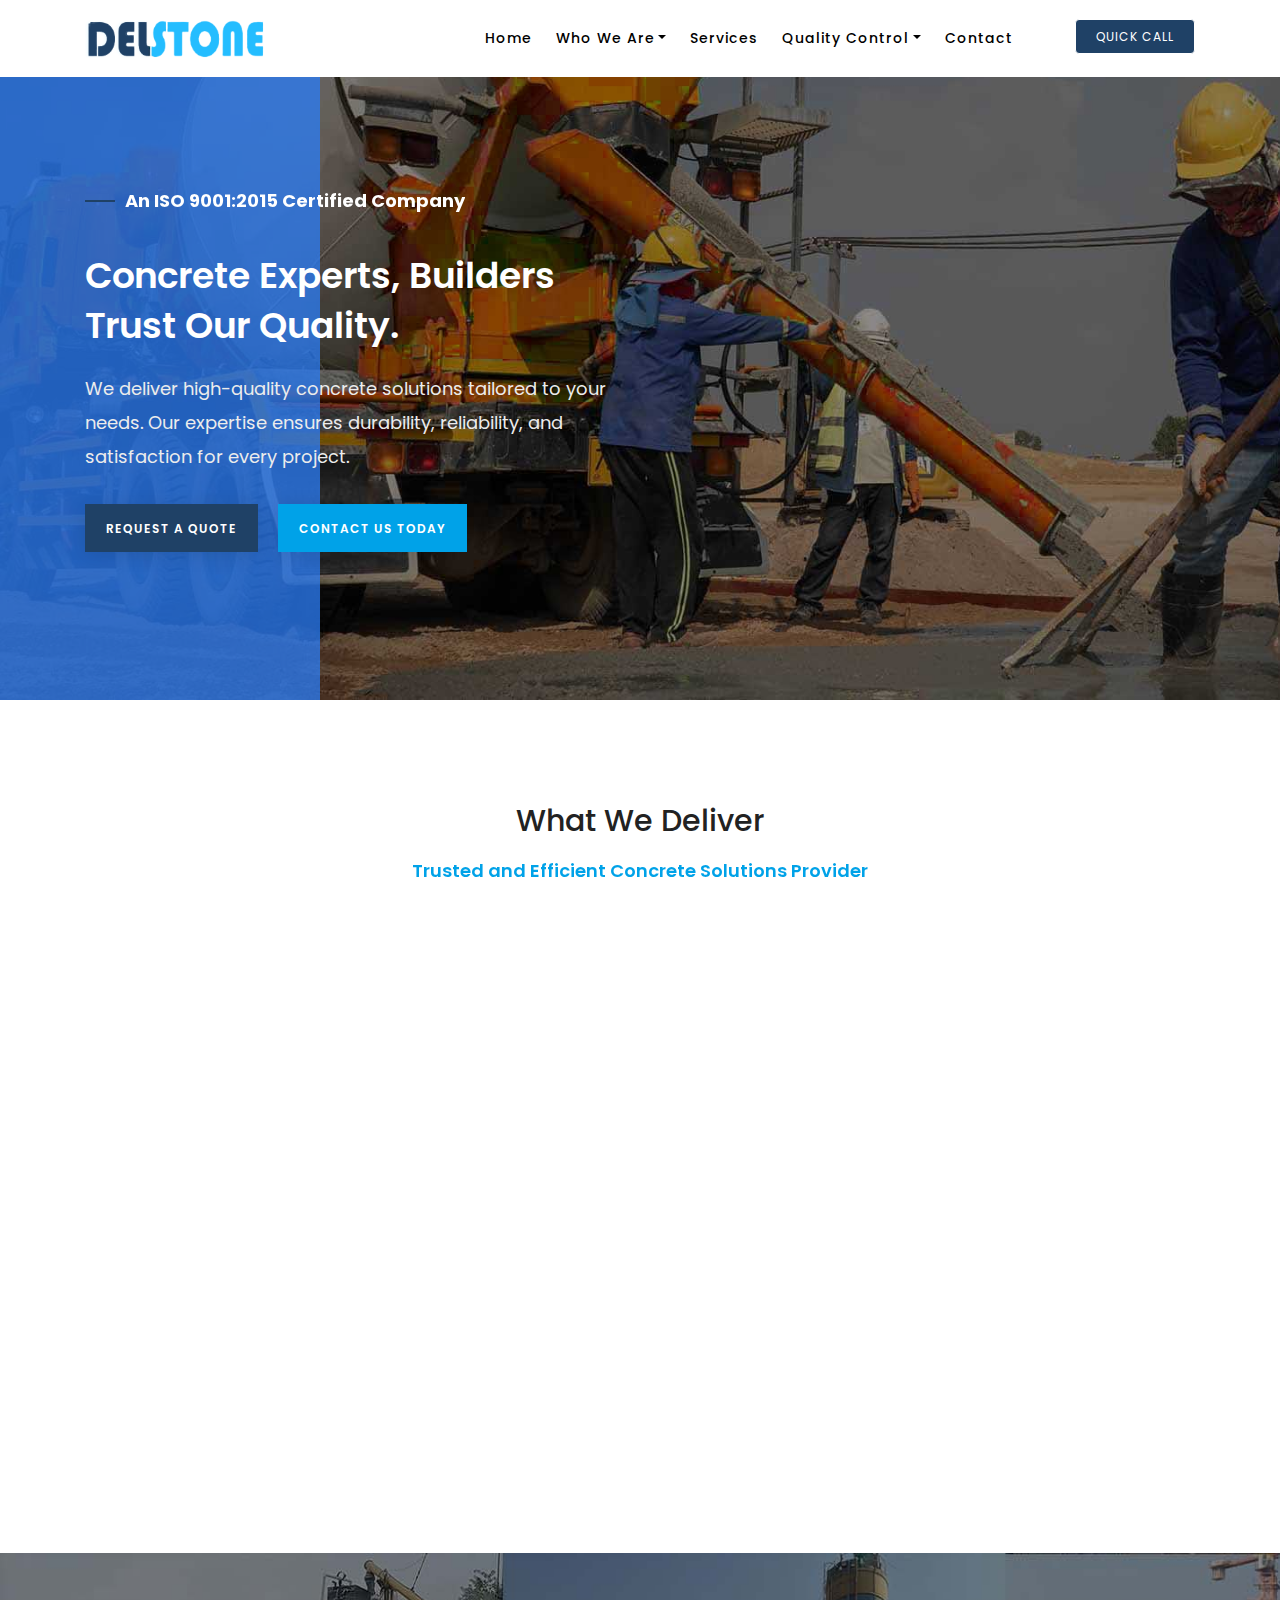
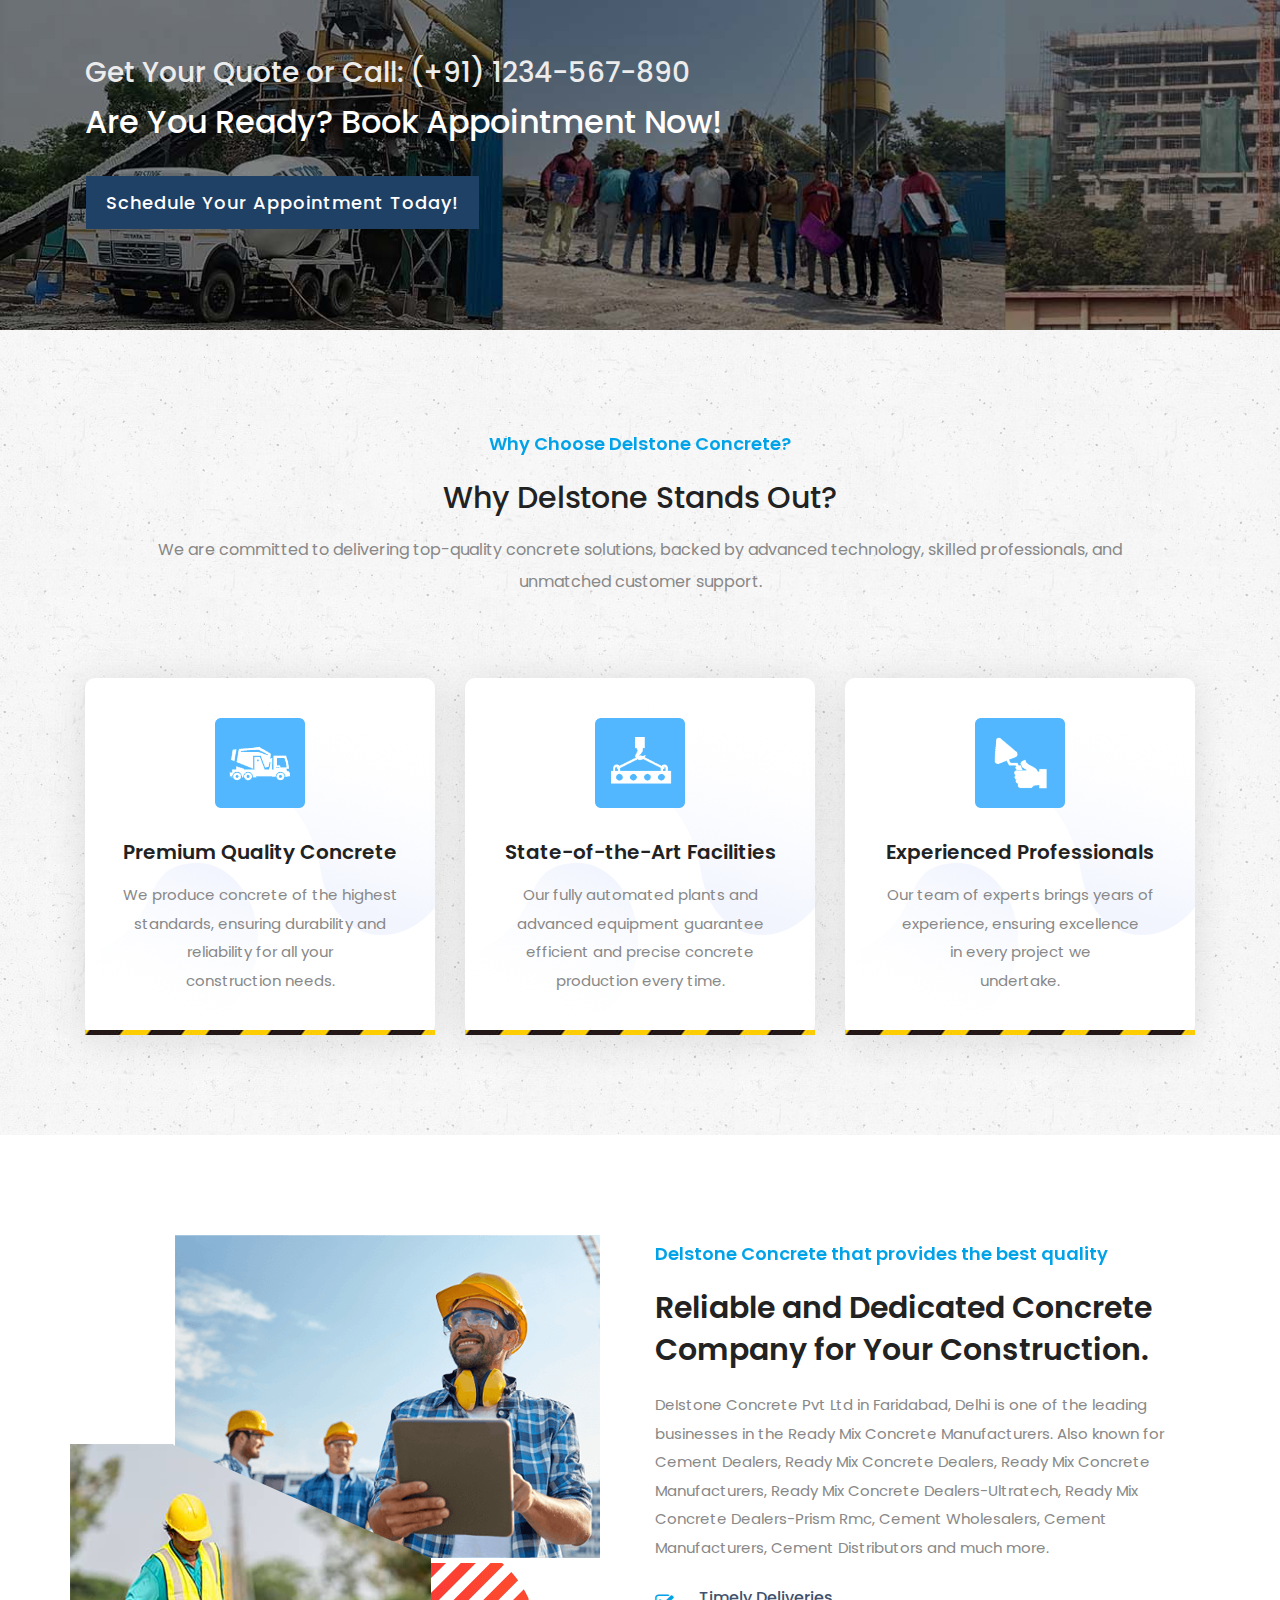
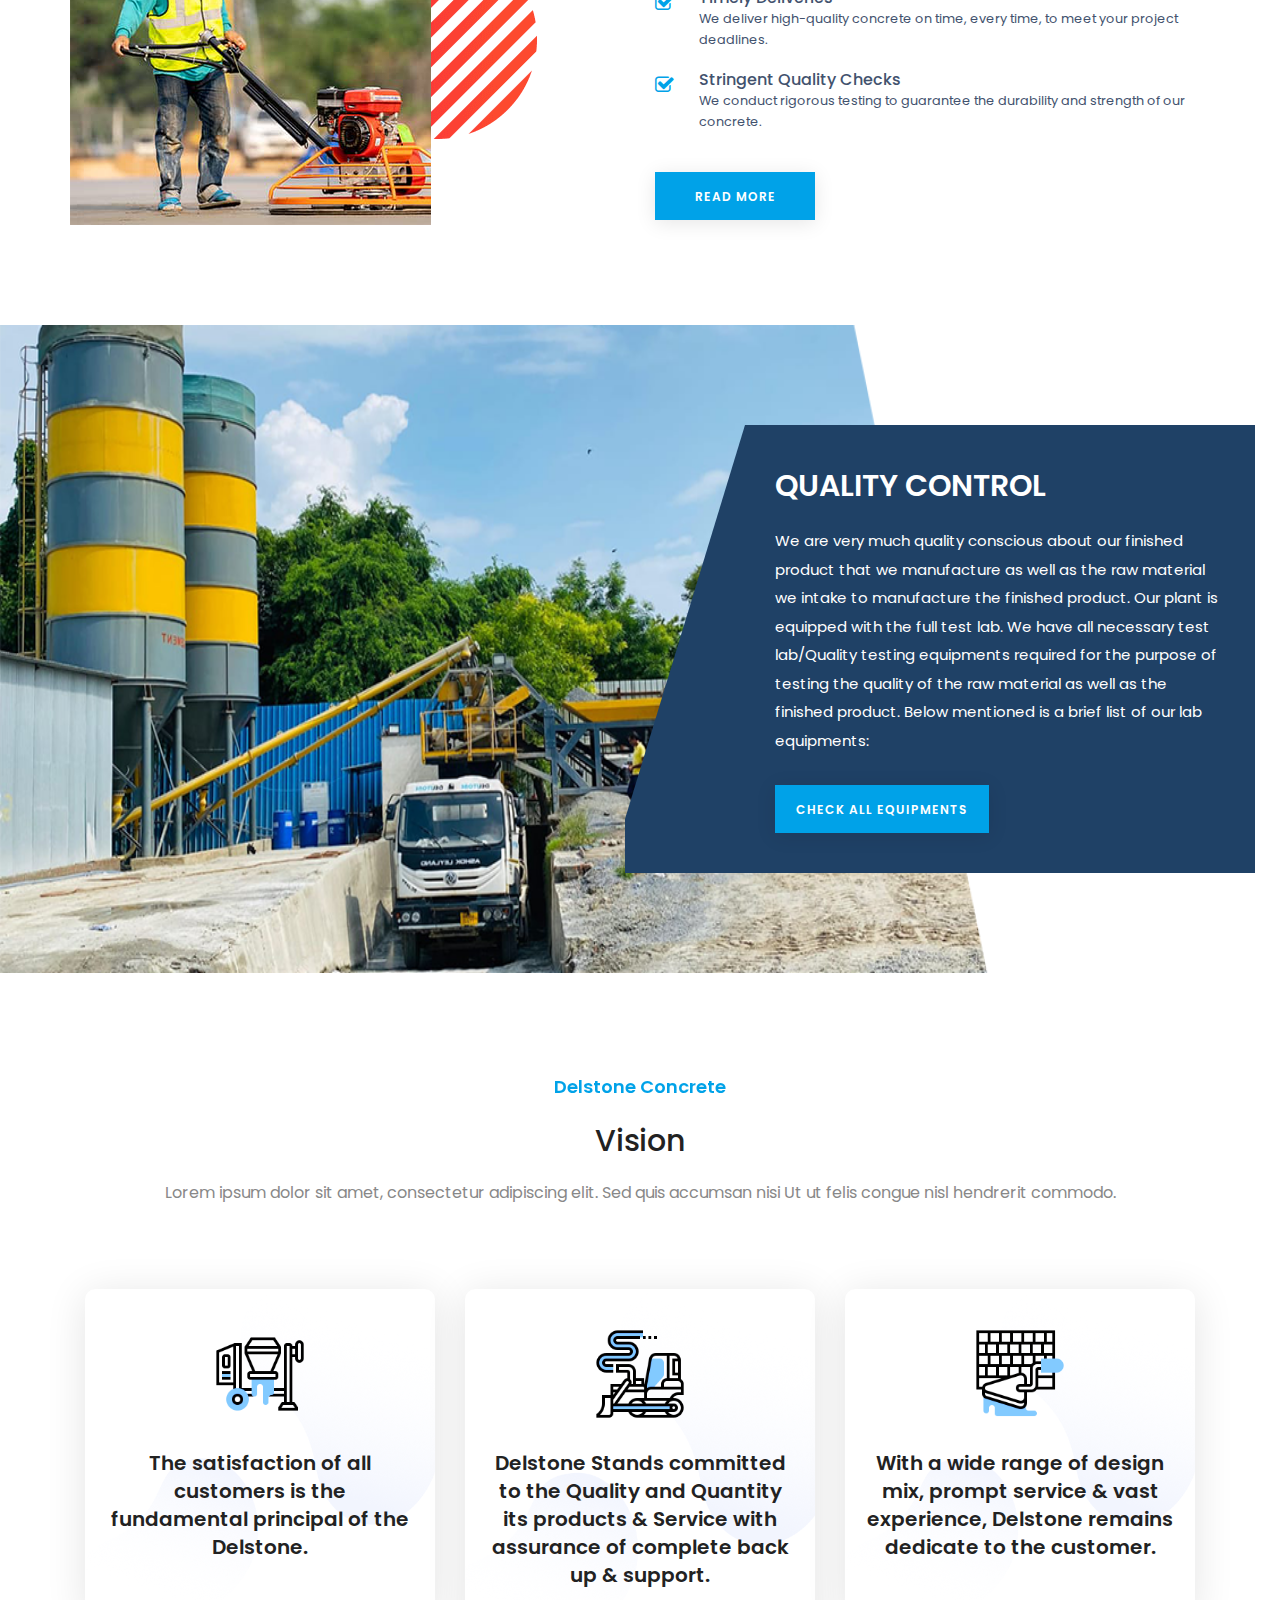
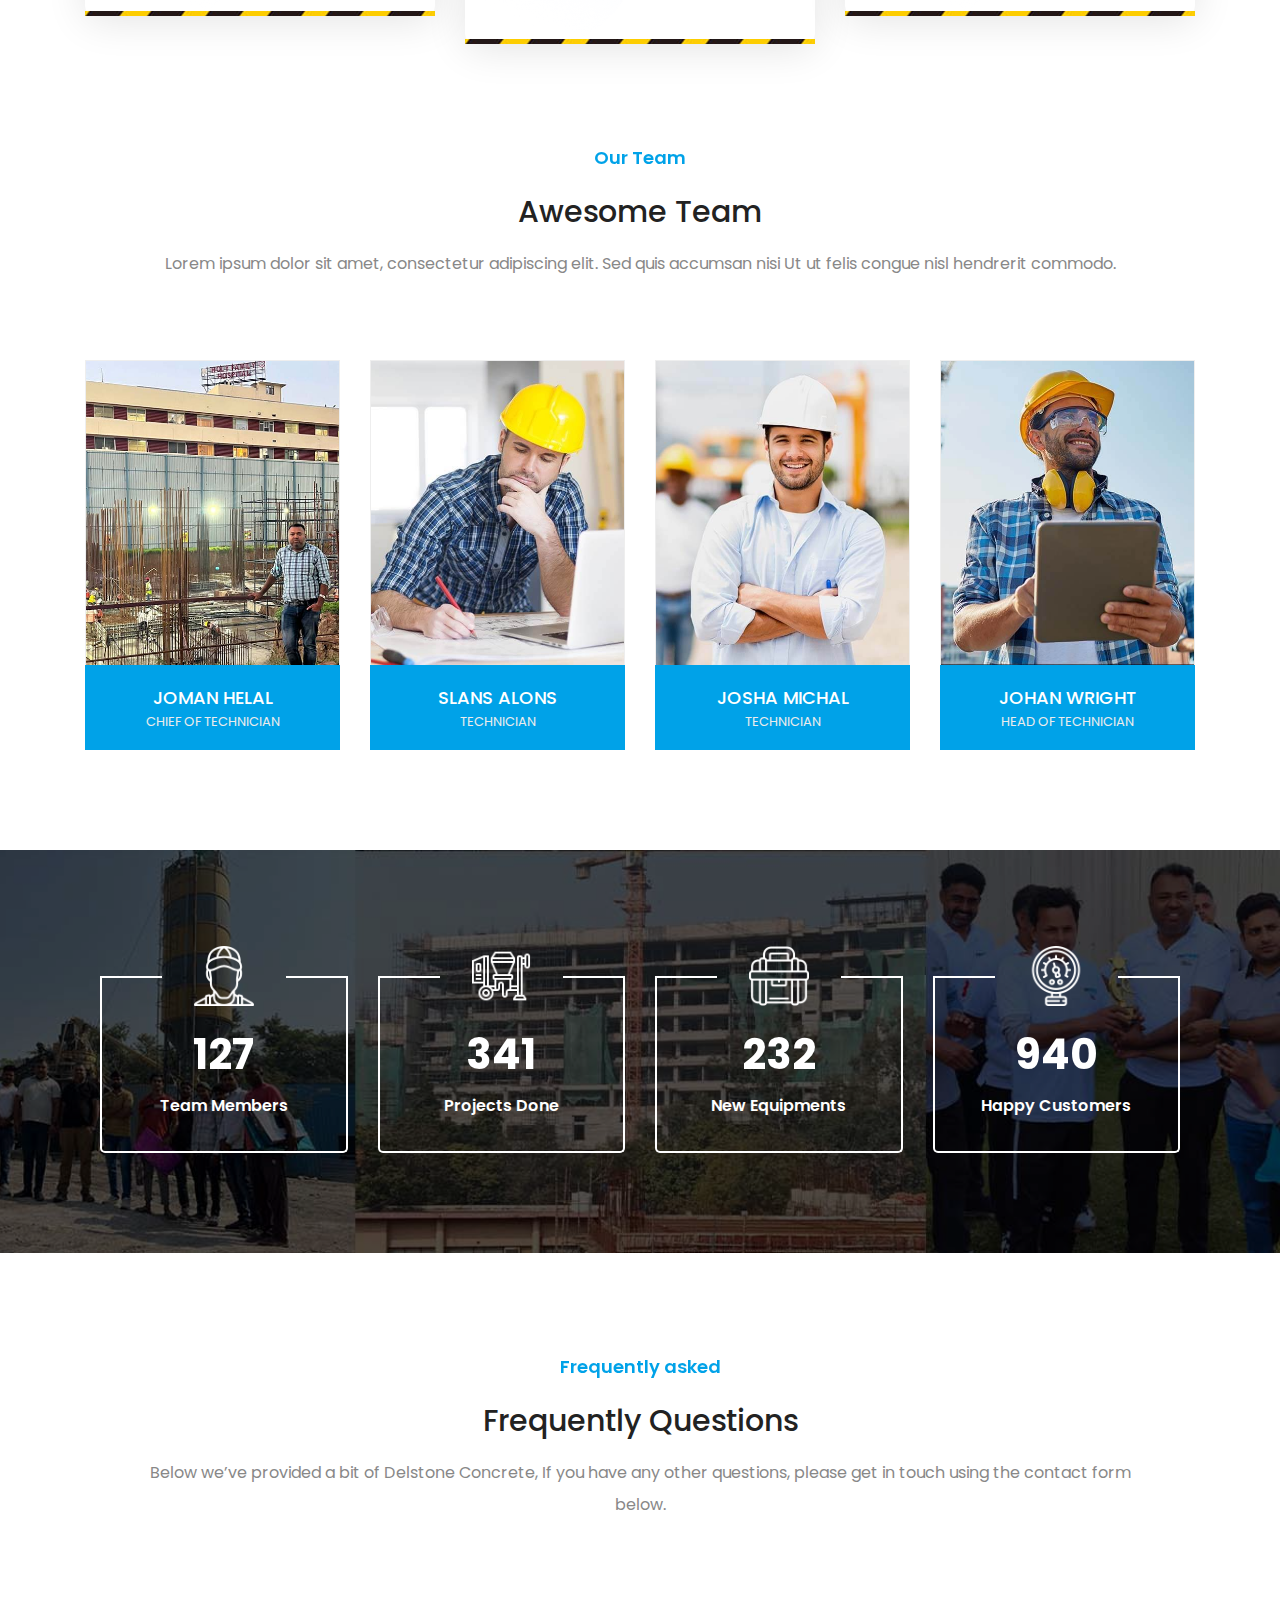
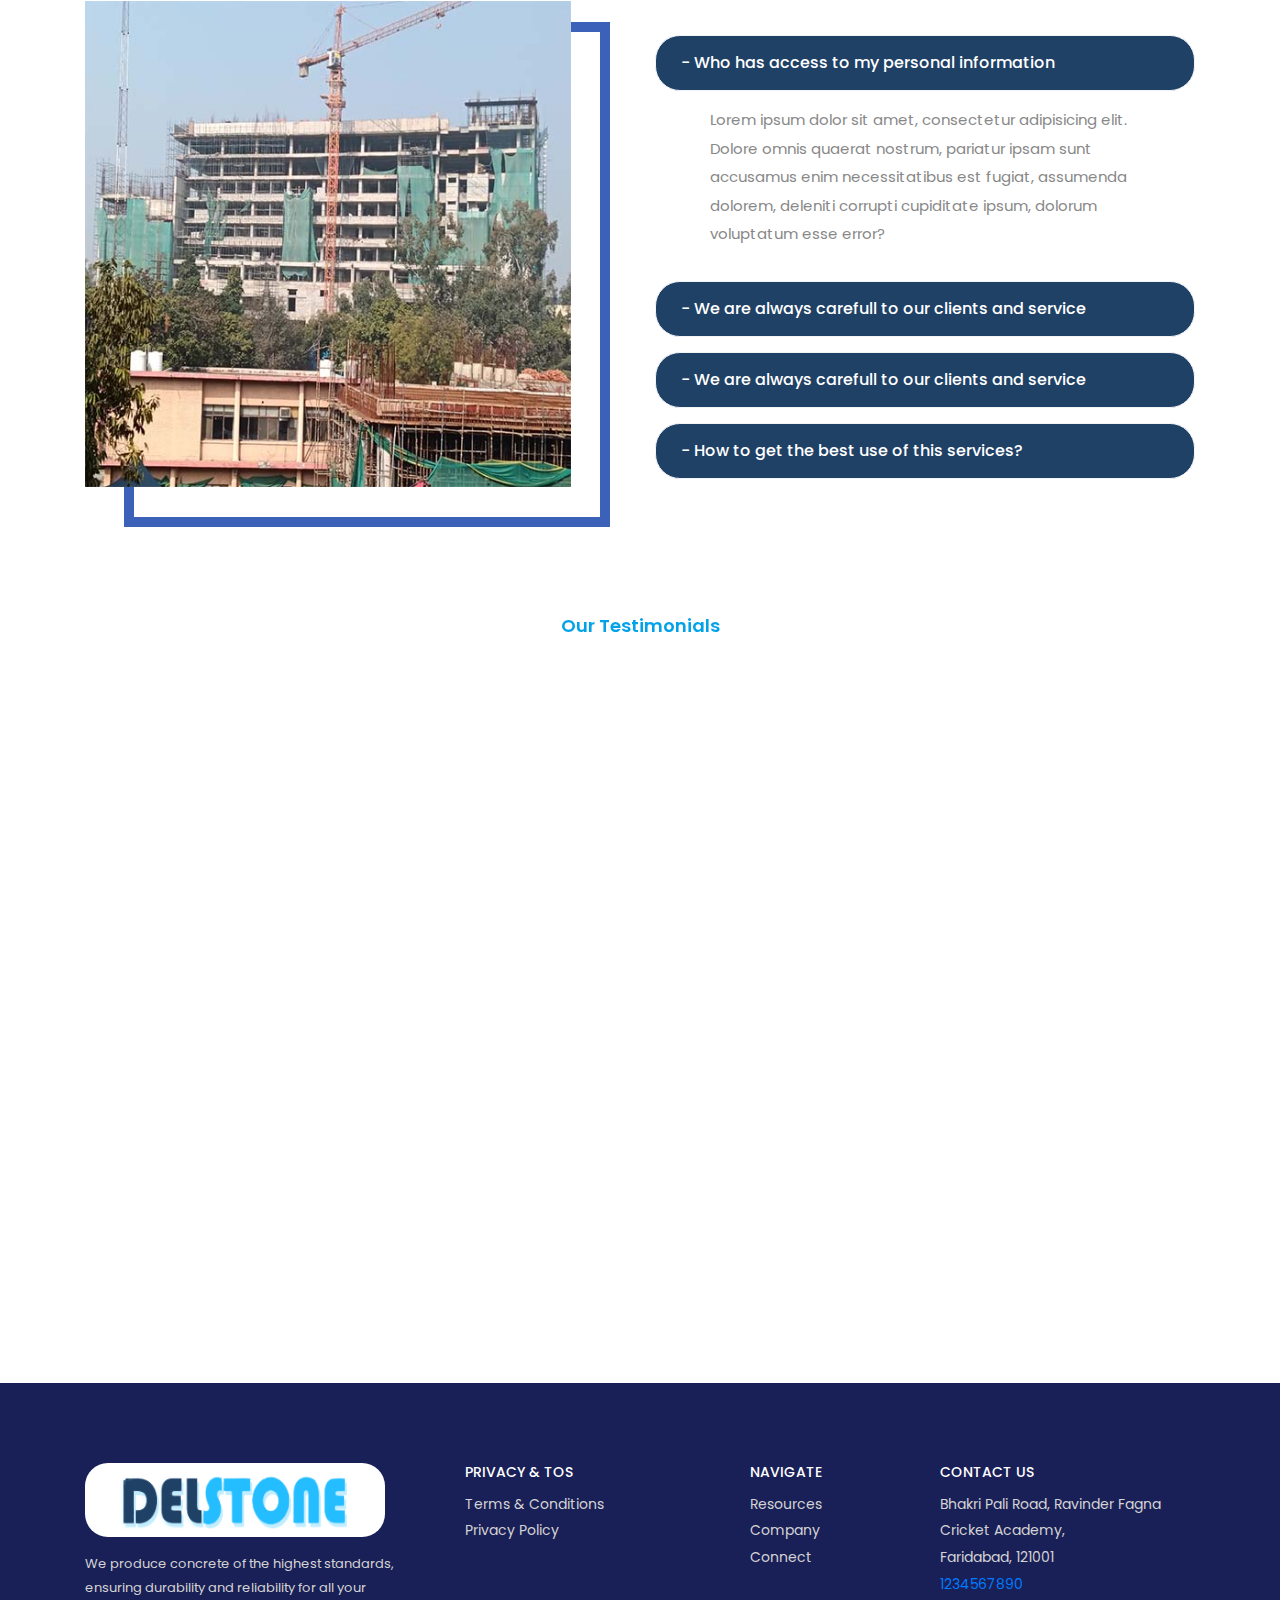
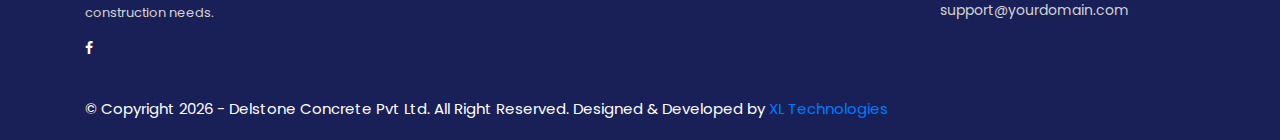
<file: index.html>
<!DOCTYPE html>
<html lang="zxx">

<head>
    <meta charset="UTF-8">
    <meta name="description" content="">
    <meta http-equiv="X-UA-Compatible" content="IE=edge">
    <meta name="viewport" content="width=device-width, initial-scale=1, shrink-to-fit=no">

    <!-- Title -->
    <title></title>

    <!-- Favicon -->
    <link rel="icon" href="img/core-img/favicon.png">

    <!-- Core Stylesheet -->
    <link rel="stylesheet" href="css/style.css">

    <!-- Responsive Stylesheet -->
    <link rel="stylesheet" href="css/responsive.css">

</head>

<body class="light-version">
    <!-- Preloader -->
    <div id="preloader">
        <div class="preload-content">
            <div id="dream-load"></div>
        </div>
    </div>

    <!-- ##### Header Area Start ##### -->
    <nav class="navbar navbar-expand-lg navbar-white fixed-top" id="banner">
        <div class="container">
            <!-- Brand -->
            <a class="navbar-brand" href="./index.html"><span><img src="img/core-img/logo.png" alt="logo"></span></a>

            <!-- Toggler/collapsibe Button -->
            <button class="navbar-toggler" type="button" data-toggle="collapse" data-target="#collapsibleNavbar">
                <span class="navbar-toggler-icon"></span>
            </button>

            <!-- Navbar links -->
            <div class="collapse navbar-collapse" id="collapsibleNavbar">
                <ul class="navbar-nav ml-auto">
                    <li class="nav-item">
                        <a class="nav-link" href="index.html">Home</a>
                    </li>
                    <li class="nav-item dropdown">
                        <a class="nav-link dropdown-toggle" href="" id="navbardrop" data-toggle="dropdown">Who We
                            Are</a>
                        <div class="dropdown-menu">
                            <a class='dropdown-item' href='./about-us.html'>About Us</a>
                            <a class='dropdown-item' href='./vision.html'>Our Vision</a>
                        </div>
                    </li>
                    <li class="nav-item">
                        <a class='nav-link' href='#'>Services</a>
                    </li>
                    <li class="nav-item dropdown">
                        <a class="nav-link dropdown-toggle" href="" id="navbardrop" data-toggle="dropdown">Quality
                            Control</a>
                        <div class="dropdown-menu">
                            <a class='dropdown-item' href='quality-control.html#quality-control'>Quality Check
                                Macive</a>
                            <a class='dropdown-item' href='quality-control.html#raw-material'>Raw Material Testing</a>
                            <a class='dropdown-item' href='quality-control.html#onsite-quality'>On site Quality
                                Management</a>
                            <a class='dropdown-item' href='quality-control.html#slump'>Slump as per client's
                                requirement</a>
                            <a class='dropdown-item' href='quality-control.html#source'>Source of Raw Materials</a>
                        </div>
                    </li>
                    <li class="nav-item">
                        <a class='nav-link' href='contact-us.html'>Contact</a>
                    </li>
                    <li class="lh-55px"><a href="tel:1234567890" class="btn login-btn ml-50">Quick Call</a></li>
                </ul>
            </div>
        </div>
    </nav>
    <!-- ##### Header Area End ##### -->

    <!-- ##### Welcome Area Start ##### -->
    <section class="hero-section bg1 relative section-padding" id="home">

        <div class="hero-section-content">

            <div class="container h-100">
                <div class="row h-100 mb-50 align-items-center">

                    <!-- Welcome Content -->
                    <div class="col-12 col-lg-6 col-md-12">
                        <div class="welcome-content">
                            <div class="promo-section">
                                <h3 class="special-head gradient-text white">An ISO 9001:2015 Certified Company</h3>
                            </div>
                            <h1 class="w-text fadeInUp" data-wow-delay="0.2s">Concrete Experts, Builders Trust Our
                                Quality.</h1>
                            <p class="g-text fadeInUp" data-wow-delay="0.3s">We deliver high-quality concrete solutions
                                tailored to your needs. Our expertise ensures durability, reliability, and satisfaction
                                for every project.</p>
                            <div class="more-btn-group fadeInUp" data-wow-delay="0.4s">
                                <a href="#" class="btn more-btn orange mr-3">Request a Quote</a>
                                <a href="#" class="btn more-btn">Contact Us Today</a>
                            </div>
                        </div>
                    </div>
                    <div class="col-lg-6 col-md-12">

                    </div>

                </div>
            </div>
        </div>
    </section>
    <!-- ##### Welcome Area End ##### -->


    <div class="clearfix"></div>


    <section class="hos-features section-padding-100-70">

        <div class="section-heading text-center">

            <h2 class="wow fadeInUp" data-wow-delay="0.3s">What We Deliver</h2>
            <div class="more-dots justify-content-center fadeInUp" data-wow-delay="0.2s">
                <span class="gradient-text blue">Trusted and Efficient Concrete Solutions
                    Provider </span>
            </div>
            <p class="wow fadeInUp" data-wow-delay="0.4s">We provide top-notch concrete solutions, ensuring quality,
                durability, and timely delivery for all your construction needs.</p>
        </div>

        <div class="container">
            <div class="row">
                <div class="col-12 col-md-6 col-lg-4">
                    <!-- Content -->
                    <div class="feature_single_content text-center wow fadeInUp" data-wow-delay="0.2s">
                        <!-- Icon -->
                        <div class="service_img">
                            <img src="img/features/feature-1.jpg" class="" alt="">
                        </div>
                        <h6 class="feature-info">Skilled Professionals</h6>
                        <p>Our team of experts ensures precision and quality in every project, delivering results that
                            exceed expectations.</p>
                    </div>
                </div>
                <div class="col-12 col-md-6 col-lg-4">
                    <!-- Content -->
                    <div class="feature_single_content text-center wow fadeInUp" data-wow-delay="0.4s">
                        <!-- Icon -->
                        <div class="service_img">
                            <img src="img/features/feature-2.jpg" class="" alt="">
                        </div>
                        <h6 class="feature-info">Advanced Technology</h6>
                        <p>We use state-of-the-art equipment and techniques to provide efficient and reliable concrete
                            solutions.</p>
                    </div>
                </div>
                <div class="col-12 col-md-6 col-lg-4">
                    <!-- Content -->
                    <div class="feature_single_content text-center wow fadeInUp" data-wow-delay="0.5s">
                        <!-- Icon -->
                        <div class="service_img">
                            <img src="img/features/feature-3.jpg" class="" alt="">
                        </div>
                        <h6 class="feature-info">Customized Solutions</h6>
                        <p>We tailor our services to meet your specific requirements, ensuring the best outcomes for
                            your projects.</p>
                    </div>
                </div>

            </div>
        </div>

    </section>


    <div class="con-info section-padding-0-100">

        <div class="container">
            <div class="call-us-sec">
                <div class="row align-items-center">
                    <div class="col-12 col-lg-9">
                        <div class="text-left">
                            <h3 class="g-text fadeInUp" data-wow-delay="0.3s">Get Your Quote or Call: (+91) 1234-567-890
                            </h3>
                            <h2 class="w-text mb-0">Are You Ready? Book Appointment Now!</h2>
                            <a class="btn info-btn mt-30 green-btn fadeInUp" data-wow-delay="0.6s" href="#">Schedule
                                Your Appointment Today!</a>
                        </div>
                    </div>
                    <div class="col-12 col-lg-3">

                    </div>
                </div>
            </div>

        </div>
    </div>


    <!-- ##### Our Services Area Start ##### -->
    <section class="c-bg section-padding-100-70 clearfix" id="services">
        <div class="container">

            <div class="section-heading text-center">

                <div class="more-dots justify-content-center fadeInUp" data-wow-delay="0.2s">
                    <span class="gradient-text blue">Why Choose Delstone Concrete?</span>
                </div>
                <h2 class=" fadeInUp" data-wow-delay="0.3s">Why Delstone Stands Out?</h2>
                <p class="fadeInUp" data-wow-delay="0.4s">We are committed to delivering top-quality concrete solutions,
                    backed by advanced technology, skilled professionals, and unmatched customer support.</p>
            </div>


            <div class="row">
                <div class="col-12 col-md-6 col-lg-4">
                    <!-- Content -->
                    <div class="service_single_content text-center mb-100 fadeInUp" data-wow-delay="0.2s">
                        <!-- Icon -->
                        <div class="service_icon">
                            <img src="img/icons/i1.png" alt="" class="width-90">
                        </div>
                        <h6>Premium Quality Concrete</h6>
                        <p>We produce concrete of the highest standards, ensuring durability and reliability for
                            all
                            your <br> construction needs.</p>
                    </div>
                </div>
                <div class="col-12 col-md-6 col-lg-4">
                    <!-- Content -->
                    <div class="service_single_content text-center mb-100 fadeInUp" data-wow-delay="0.3s">
                        <!-- Icon -->
                        <div class="service_icon">
                            <img src="img/icons/i2.png" alt="" class="width-90">
                        </div>
                        <h6>State-of-the-Art Facilities</h6>
                        <p>Our fully automated plants and advanced equipment guarantee efficient and precise concrete
                            production every time.</p>
                    </div>
                </div>
                <div class="col-12 col-md-6 col-lg-4">
                    <!-- Content -->
                    <div class="service_single_content text-center mb-100 fadeInUp" data-wow-delay="0.4s">
                        <!-- Icon -->
                        <div class="service_icon">
                            <img src="img/icons/i3.png" alt="" class="width-90">
                        </div>
                        <h6>Experienced Professionals</h6>
                        <p>Our team of experts brings years of experience, ensuring excellence <br> in every project we
                            <br> undertake.
                        </p>
                    </div>
                </div>

            </div>
        </div>
    </section>

    <!-- ##### About Us Area Start ##### -->
    <section class="about-us-area section-padding-100 clearfix" id="about">

        <div class="container">
            <div class="row align-items-center">
                <div class="col-12 col-lg-6 offset-lg-0 col-md-12 no-padding-left">
                    <div class=" fadeInUp" data-wow-delay="0.7s">
                        <img src="img/core-img/about1.png" alt="">
                    </div>
                </div>

                <div class="col-12 col-lg-6 offset-lg-0">
                    <div class="who-we-contant mt-s">
                        <div class="more-dots text-left fadeInUp" data-wow-delay="0.2s">
                            <span class="gradient-text blue">Delstone Concrete that provides the best quality</span>
                        </div>
                        <h4 class="fadeInUp bold" data-wow-delay="0.3s">Reliable and Dedicated Concrete Company for Your
                            Construction.</h4>
                        <p class="fadeInUp" data-wow-delay="0.4s">DeIstone Concrete Pvt Ltd in Faridabad, Delhi is one
                            of the leading businesses in the Ready Mix Concrete Manufacturers. Also known for Cement
                            Dealers, Ready Mix Concrete Dealers, Ready Mix Concrete Manufacturers, Ready Mix Concrete
                            Dealers-Ultratech, Ready Mix Concrete Dealers-Prism Rmc, Cement Wholesalers, Cement
                            Manufacturers, Cement Distributors and much more.</p>
                        <div class="list-wrap align-items-center">
                            <div class="row">
                                <div class="col-md-12">
                                    <div class="side-feature-list-item">
                                        <i class="fa fa-check-square-o check-mark-icon-font" aria-hidden="true"></i>
                                        <div class="foot-c-info">
                                            Timely Deliveries <br>
                                            <small>We deliver high-quality concrete on time, every time, to meet your
                                                project deadlines.</small>
                                        </div>
                                    </div>
                                </div>
                                <div class="col-md-12">
                                    <div class="side-feature-list-item">
                                        <i class="fa fa-check-square-o check-mark-icon-font" aria-hidden="true"></i>
                                        <div class="foot-c-info">Stringent Quality Checks <br>
                                            <small>We conduct rigorous testing to guarantee the durability and strength
                                                of our concrete.</small>
                                        </div>
                                    </div>
                                </div>


                            </div>
                        </div>
                        <a class="btn more-btn mt-30 fadeInUp" data-wow-delay="0.6s" href="about-us.html">Read More</a>
                    </div>
                </div>

            </div>
        </div>
    </section>
    <!-- ##### About Us Area End ##### -->

    <section class="creative-facts section-padding-100">
        <div class="container">
            <div class="row">
                <div class="col-lg-6 offset-lg-7 col-sm-12">
                    <div class="who-we-contant contera">

                        <h4 class="w-text bold fadeInUp" data-wow-delay="0.3s">QUALITY CONTROL</h4>
                        <p class="w-text fadeInUp mb-0" data-wow-delay="0.4s">We are very much quality conscious
                            about
                            our finished product that we manufacture as well as the raw
                            material we intake to manufacture the finished product. Our plant is equipped with the
                            full
                            test lab. We
                            have all necessary test lab/Quality testing equipments required for the purpose of
                            testing
                            the quality of the
                            raw material as well as the finished product. Below mentioned is a brief list of our lab
                            equipments:</p>
                        <a class="btn more-btn mt-30 fadeInUp" data-wow-delay="0.6s" href="services.html">Check All
                            Equipments</a>


                    </div>
                </div>
            </div>
        </div>
    </section>

    <!-- ##### Our Services Area Start ##### -->
    <section class="our_services_area section-padding-100-0 clearfix" id="services">
        <div class="container">

            <div class="section-heading text-center">

                <div class="more-dots justify-content-center fadeInUp" data-wow-delay="0.2s">
                    <span class="gradient-text blue">Delstone Concrete</span>
                </div>
                <h2 class=" fadeInUp" data-wow-delay="0.3s">Vision</h2>
                <p class="fadeInUp" data-wow-delay="0.4s">Lorem ipsum dolor sit amet, consectetur adipiscing elit. Sed
                    quis accumsan nisi Ut ut felis congue nisl hendrerit commodo.</p>
            </div>


            <div class="row">
                <div class="col-12 col-md-6 col-lg-4">
                    <!-- Content -->
                    <div class="service_single_content text-center mb-100 fadeInUp" data-wow-delay="0.2s">
                        <!-- Icon -->
                        <div class="service_icon">
                            <img src="img/icons/hos/s1.png" alt="" class="width-90">
                        </div>
                        <h6>The satisfaction of all customers is the fundamental principal of the Delstone.</h6>
                    </div>
                </div>
                <div class="col-12 col-md-6 col-lg-4">
                    <!-- Content -->
                    <div class="service_single_content text-center mb-100 fadeInUp" data-wow-delay="0.3s">
                        <!-- Icon -->
                        <div class="service_icon">
                            <img src="img/icons/hos/s2.png" alt="" class="width-90">
                        </div>
                        <h6>Delstone Stands committed to the Quality and Quantity its products & Service with assurance
                            of
                            complete back up & support.</h6>
                    </div>
                </div>
                <div class="col-12 col-md-6 col-lg-4">
                    <!-- Content -->
                    <div class="service_single_content text-center mb-100 fadeInUp" data-wow-delay="0.4s">
                        <!-- Icon -->
                        <div class="service_icon">
                            <img src="img/icons/hos/s3.png" alt="" class="width-90">
                        </div>
                        <h6>With a wide range of design mix, prompt service & vast experience, Delstone remains
                            dedicate
                            to the customer.</h6>
                    </div>
                </div>
            </div>
        </div>
    </section>

    <!-- ##### Team Area Start ##### -->
    <section class="our_team_area section-padding-0-0 clearfix" id="team">
        <div class="container">
            <div class="row">
                <div class="col-12">
                    <div class="section-heading text-center">

                        <div class="more-dots justify-content-center fadeInUp" data-wow-delay="0.2s">
                            <span class="gradient-text blue"> Our Team</span>
                        </div>
                        <h2 class="fadeInUp" data-wow-delay="0.3s">Awesome Team</h2>
                        <p class="fadeInUp" data-wow-delay="0.4s">Lorem ipsum dolor sit amet, consectetur adipiscing
                            elit. Sed quis accumsan nisi Ut ut felis congue nisl hendrerit commodo. </p>
                    </div>
                </div>
            </div>

            <div class="row">
                <!-- Single Team Member -->
                <div class="col-12 col-sm-6 col-lg-3">
                    <div class="single-team-member hos fadeInUp" data-wow-delay="0.2s">
                        <!-- Image -->
                        <div class="team-member-thumb hos">
                            <img src="img/team-img/1.jpg" class="center-block" alt="">
                        </div>
                        <!-- Team Info -->
                        <div class="team-info">
                            <h5 class="w-text"> Joman Helal</h5>
                            <p class="g-text">Chief of Technician</p>
                        </div>

                    </div>
                </div>

                <!-- Single Team Member -->
                <div class="col-12 col-sm-6 col-lg-3">
                    <div class="single-team-member hos fadeInUp" data-wow-delay="0.3s">
                        <!-- Image -->
                        <div class="team-member-thumb hos">
                            <img src="img/team-img/2.jpg" class="center-block" alt="">
                        </div>
                        <!-- Team Info -->
                        <div class="team-info">
                            <h5 class="w-text"> Slans Alons</h5>
                            <p class="g-text">Technician</p>
                        </div>

                    </div>
                </div>

                <!-- Single Team Member -->
                <div class="col-12 col-sm-6 col-lg-3">
                    <div class="single-team-member hos fadeInUp" data-wow-delay="0.4s">
                        <!-- Image -->
                        <div class="team-member-thumb hos">
                            <img src="img/team-img/3.jpg" class="center-block" alt="">
                        </div>
                        <!-- Team Info -->
                        <div class="team-info">
                            <h5 class="w-text"> Josha Michal</h5>
                            <p class="g-text">Technician</p>
                        </div>

                    </div>
                </div>

                <!-- Single Team Member -->
                <div class="col-12 col-sm-6 col-lg-3">
                    <div class="single-team-member hos fadeInUp" data-wow-delay="0.5s">
                        <!-- Image -->
                        <div class="team-member-thumb hos">
                            <img src="img/team-img/4.jpg" class="center-block" alt="">
                        </div>
                        <!-- Team Info -->
                        <div class="team-info">
                            <h5 class="w-text"> Johan Wright</h5>
                            <p class="g-text">Head of Technician</p>
                        </div>

                    </div>
                </div>

            </div>
        </div>
    </section>
    <!-- ##### Team Area End ##### -->

    <div class="clearfix"></div>

    <section class="about-us-area features section-padding-100 hos-sec-1 clearfix">
        <div class="container">
            <div class="row align-items-center">
                <div class="col-12">
                    <div class="fact-box count-box col-lg-3 col-xs-12">
                        <div class="inner">
                            <div class="icon-box"><img src="img/icons/fact-1.png" alt=""></div>
                            <div class="content">
                                <div class="count-outer">
                                    <span class="count-text counter gradient-text">127</span>
                                </div>
                                <div class="counter-title w-text">Team Members</div>
                            </div>
                        </div>
                    </div>

                    <div class="fact-box count-box col-lg-3 col-xs-12 fact-box-xs">
                        <div class="inner">
                            <div class="icon-box"><img src="img/icons/fact-2.png" alt=""></div>
                            <div class="content">
                                <div class="count-outer">
                                    <span class="count-text counter gradient-text">341</span>
                                </div>
                                <div class="counter-title w-text">Projects Done</div>
                            </div>
                        </div>
                    </div>

                    <div class="fact-box count-box col-lg-3 col-xs-12 fact-box-sm">
                        <div class="inner">
                            <div class="icon-box"><img src="img/icons/fact-3.png" alt=""></div>
                            <div class="content">
                                <div class="count-outer">
                                    <span class="count-text counter gradient-text">232</span>
                                </div>
                                <div class="counter-title w-text">New Equipments</div>
                            </div>
                        </div>
                    </div>

                    <div class="fact-box count-box col-lg-3 col-xs-12 fact-box-sm">
                        <div class="inner">
                            <div class="icon-box"><img src="img/icons/fact-4.png" alt=""></div>
                            <div class="content">
                                <div class="count-outer">
                                    <span class="count-text counter gradient-text">940</span>
                                </div>
                                <div class="counter-title w-text">Happy Customers</div>
                            </div>
                        </div>
                    </div>
                </div>

            </div>
        </div>
    </section>

    <!-- ##### FAQ & Timeline Area Start ##### -->
    <div class="section-padding-100-85" id="faq">
        <div class="container">
            <div class="section-heading text-center">

                <div class="more-dots justify-content-center fadeInUp" data-wow-delay="0.2s">
                    <span class="gradient-text blue">Frequently asked</span>
                </div>
                <h2 class="fadeInUp" data-wow-delay="0.3s"> Frequently Questions</h2>
                <p class=" fadeInUp" data-wow-delay="0.4s">Below we’ve provided a bit of Delstone Concrete, If you have
                    any other questions, please get in touch using the contact form below.</p>
            </div>
            <div class="row align-items-center">
                <div class="col-12 col-lg-6 offset-lg-0 col-md-8 offset-md-2 col-sm-12">
                    <div class="about-sec-img fadeInUp" data-wow-delay="0.7s">
                        <img src="img/core-img/faq-img1.jpg" alt="">
                    </div>
                </div>
                <div class="col-12 col-lg-6 col-md-12">
                    <div class="more-btn-group hos mt-s ">
                        <dl style="margin-bottom:0">
                            <!-- Single FAQ Area -->
                            <dt class="v2 wave fadeInUp" data-wow-delay="0.2s">- Who has access to my personal
                                information</dt>
                            <dd class="fadeInUp" data-wow-delay="0.3s">
                                <p>Lorem ipsum dolor sit amet, consectetur adipisicing elit. Dolore omnis quaerat
                                    nostrum, pariatur ipsam sunt accusamus enim necessitatibus est fugiat, assumenda
                                    dolorem, deleniti corrupti cupiditate ipsum, dolorum voluptatum esse error?</p>
                            </dd>
                            <!-- Single FAQ Area -->
                            <dt class="v2 wave fadeInUp" data-wow-delay="0.3s">- We are always carefull to our clients
                                and service</dt>
                            <dd>
                                <p>Lorem ipsum dolor sit amet, consectetur adipisicing elit. Dolore omnis quaerat
                                    nostrum, pariatur ipsam sunt accusamus enim necessitatibus est fugiat, assumenda
                                    dolorem, deleniti corrupti cupiditate ipsum, dolorum voluptatum esse error?</p>
                            </dd>
                            <!-- Single FAQ Area -->
                            <dt class="v2 wave fadeInUp" data-wow-delay="0.4s">- We are always carefull to our clients
                                and service</dt>
                            <dd>
                                <p>Lorem ipsum dolor sit amet, consectetur adipisicing elit. Dolore omnis quaerat
                                    nostrum, pariatur ipsam sunt accusamus enim necessitatibus est fugiat, assumenda
                                    dolorem, deleniti corrupti cupiditate ipsum, dolorum voluptatum esse error?</p>
                            </dd>
                            <!-- Single FAQ Area -->
                            <dt class="v2 wave fadeInUp" data-wow-delay="0.5s">- How to get the best use of this
                                services?</dt>
                            <dd>
                                <p>Lorem ipsum dolor sit amet, consectetur adipisicing elit. Dolore omnis quaerat
                                    nostrum, pariatur ipsam sunt accusamus enim necessitatibus est fugiat, assumenda
                                    dolorem, deleniti corrupti cupiditate ipsum, dolorum voluptatum esse error?</p>
                            </dd>
                        </dl>
                    </div>
                </div>

            </div>
        </div>
    </div>
    <!-- ##### FAQ & Timeline Area End ##### -->


    <!-- ##### Testimonial Area Start ##### -->
    <section class="clients_testimonials_area bg-img section-padding-0-100">
        <div class="container">
            <div class="row">
                <div class="col-12">
                    <div class="section-heading text-center">

                        <div class="more-dots justify-content-center fadeInUp" data-wow-delay="0.2s">
                            <span class="gradient-text blue">Our Testimonials</span>
                        </div>
                        <h2 class=" wow fadeInUp" data-wow-delay="0.3s">What Our Client Say</h2>
                        <p class="wow fadeInUp" data-wow-delay="0.4s">Lorem ipsum dolor sit amet, consectetur adipiscing
                            elit. Sed quis accumsan nisi Ut ut felis congue nisl hendrerit commodo. </p>
                    </div>
                </div>
            </div>
        </div>
        <div class="cotainer-fluid">
            <div class="row justify-content-center wow fadeInUp" data-wow-delay="0.4s">
                <div class="col-12 col-md-10 col-xs-10 offset-xs-1">
                    <div class="client_slides owl-carousel">

                        <!-- Single Testimonial -->
                        <div class="single-testimonial text-center">
                            <div class="icon_wrapper">
                                <i class="fa fa-quote-right"></i>
                            </div>
                            <!-- Testimonial Image -->
                            <div class="testimonial_image">
                                <img src="img/test-img/1.jpg" alt="">
                            </div>
                            <!-- Testimonial Feedback Text -->
                            <div class="testimonial-description">
                                <div class="testimonial_text">
                                    <p>Lorem ipsum dolor sit amet, consectetur adipisicing elit. Officiis magni,
                                        quisquam, accusantium dolores atque, doloribus odit minus maiores sunt mollitia
                                        consequatur, soluta quasi.</p>
                                </div>

                                <!-- Admin Text -->
                                <div class="admin_text">
                                    <h5>Sunny Khan</h5>
                                    <p>One of our Patients</p>
                                </div>
                            </div>
                        </div>

                        <!-- Single Testimonial -->
                        <div class="single-testimonial text-center">
                            <div class="icon_wrapper">
                                <i class="fa fa-quote-right"></i>
                            </div>
                            <!-- Testimonial Image -->
                            <div class="testimonial_image">
                                <img src="img/test-img/2.jpg" alt="">
                            </div>
                            <!-- Testimonial Feedback Text  -->
                            <div class="testimonial-description">
                                <div class="testimonial_text">
                                    <p>Lorem ipsum dolor sit amet, consectetur adipisicing elit. Error nostrum adipisci
                                        porro quisquam. Rem, earum, tenetur? Architecto et, earum repudiandae.</p>
                                </div>

                                <!-- Admin Text -->
                                <div class="admin_text">
                                    <h5>Ajoy Das</h5>
                                    <p>One of our Patients</p>
                                </div>
                            </div>
                        </div>

                        <!-- Single Testimonial -->
                        <div class="single-testimonial text-center">
                            <div class="icon_wrapper">
                                <i class="fa fa-quote-right"></i>
                            </div>
                            <!-- Testimonial Image -->
                            <div class="testimonial_image">
                                <img src="img/test-img/3.jpg" alt="">
                            </div>
                            <!-- Testimonial Feedback Text  -->
                            <div class="testimonial-description">
                                <div class="testimonial_text">
                                    <p>Lorem ipsum dolor sit amet, consectetur adipisicing elit. Et delectus, nam
                                        repudiandae repellat similique excepturi id placeat molestias dolorem nesciunt
                                        sit molestiae.</p>
                                </div>
                                <!-- Admin Text -->
                                <div class="admin_text">
                                    <h5>Jebin Khan</h5>
                                    <p>One of our Patients</p>
                                </div>
                            </div>
                        </div>
                    </div>
                </div>
            </div>
        </div>
    </section>
    <!-- ##### Testimonial Area End ##### -->


    <!-- ##### Footer Area Start ##### -->
    <footer class="footer-area bg-img">


        <div class="footer-content-area mt-0">
            <div class="container">
                <div class="row ">
                    <div class="col-12 col-lg-4 col-md-6">
                        <div class="footer-copywrite-info">
                            <!-- Copywrite -->
                            <div class="copywrite_text fadeInUp" data-wow-delay="0.2s">
                                <div class="footer-logo">
                                    <a href="#"><img src="img/core-img/logo.png" alt="logo"></a>
                                </div>
                                <p>We produce concrete of the highest standards, ensuring durability and reliability for
                                    all your construction needs.</p>
                            </div>
                            <!-- Social Icon -->
                            <div class="footer-social-info fadeInUp" data-wow-delay="0.4s">
                                <a href="#"><i class="fa fa-facebook" aria-hidden="true"></i></a>
                            </div>
                        </div>
                    </div>

                    <div class="col-12 col-lg-3 col-md-6">
                        <div class="contact_info_area d-sm-flex justify-content-between">
                            <!-- Content Info -->
                            <div class="contact_info mt-x text-center fadeInUp" data-wow-delay="0.3s">
                                <h5>PRIVACY & TOS</h5>

                                <a href="#">
                                    <p>Terms & Conditions</p>
                                </a>
                                <a href="#">
                                    <p>Privacy Policy</p>
                                </a>

                            </div>
                        </div>
                    </div>

                    <div class="col-12 col-lg-2 col-md-6 ">
                        <!-- Content Info -->
                        <div class="contact_info_area d-sm-flex justify-content-between">
                            <div class="contact_info mt-s text-center fadeInUp" data-wow-delay="0.2s">
                                <h5>NAVIGATE</h5>

                                <a href="#">
                                    <p>Resources</p>
                                </a>
                                <a href="#">
                                    <p>Company</p>
                                </a>
                                <a href="#">
                                    <p>Connect</p>
                                </a>
                            </div>
                        </div>
                    </div>


                    <div class="col-12 col-lg-3 col-md-6 ">
                        <div class="contact_info_area d-sm-flex justify-content-between">
                            <!-- Content Info -->
                            <div class="contact_info mt-s text-center fadeInUp" data-wow-delay="0.4s">
                                <h5>CONTACT US</h5>
                                <p>Bhakri Pali Road, Ravinder Fagna Cricket Academy,</p>
                                <p> Faridabad, 121001</p>
                                <p><a href="">1234567890</a></p>
                                <p>support@yourdomain.com</p>
                            </div>
                        </div>
                    </div>
                </div>
                <p style="position: absolute;
                bottom: 0px;
                color: #fff;">© Copyright
                    <script>document.write(new Date().getFullYear())</script> - Delstone Concrete Pvt Ltd. All Right
                    Reserved. Designed & Developed by <a href="https://xltechnologies.in/">XL Technologies</a>
                </p>
            </div>

        </div>
    </footer>
    <!-- ##### Footer Area End ##### -->

    <!-- ########## All JS ########## -->
    <!-- jQuery js -->
    <script src="js/jquery.min.js"></script>
    <!-- Popper js -->
    <script src="js/popper.min.js"></script>
    <!-- Bootstrap js -->
    <script src="js/bootstrap.min.js"></script>
    <!-- All Plugins js -->
    <script src="js/plugins.js"></script>

    <!-- script js -->
    <script src="js/script.js"></script>

</body>

</html>
</file>
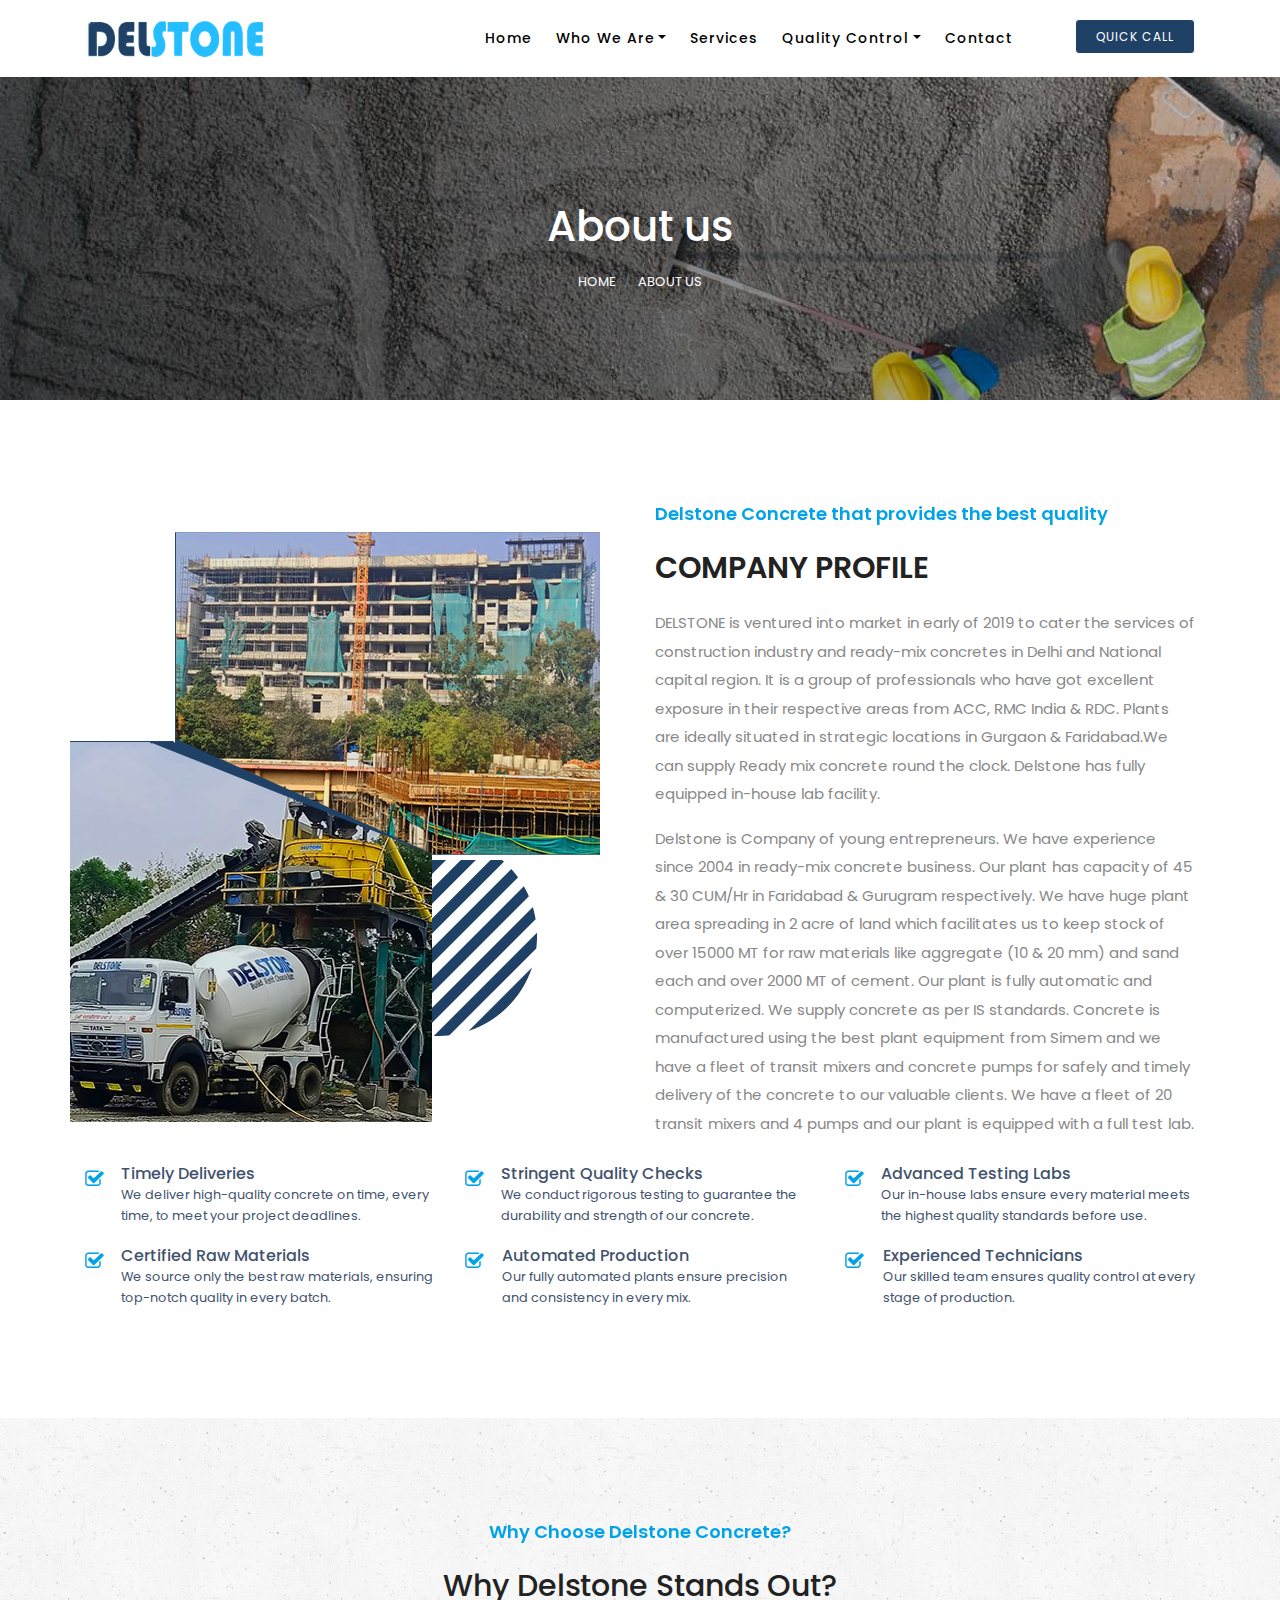
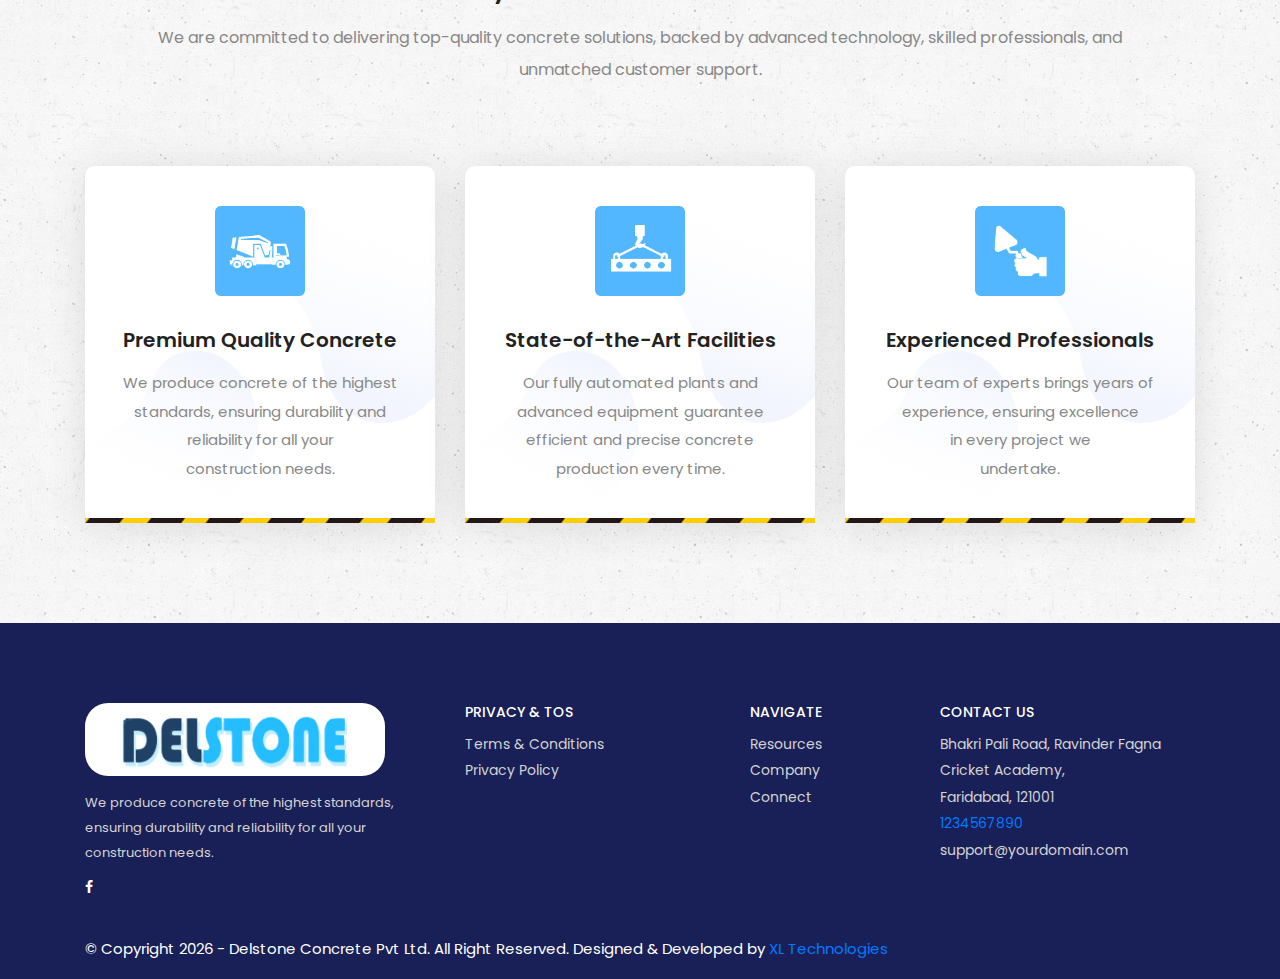
<file: about-us.html>
<!DOCTYPE html>
<html lang="en">

<head>
    <meta charset="UTF-8">
    <meta name="description" content="">
    <meta http-equiv="X-UA-Compatible" content="IE=edge">
    <meta name="viewport" content="width=device-width, initial-scale=1, shrink-to-fit=no">

    <!-- Title -->
    <title>About Us</title>

    <!-- Favicon -->
    <link rel="icon" href="img/core-img/favicon.png">

    <!-- Core Stylesheet -->
    <link rel="stylesheet" href="css/style.css">

    <!-- Responsive Stylesheet -->
    <link rel="stylesheet" href="css/responsive.css">

</head>

<body class="light-version">
    <!-- Preloader -->
    <div id="preloader">
        <div class="preload-content">
            <div id="loader-load"></div>
        </div>
    </div>

    <!-- ##### Header Area Start ##### -->
    <nav class="navbar navbar-expand-lg navbar-white fixed-top" id="banner">
        <div class="container">
            <!-- Brand -->
            <a class="navbar-brand" href="./index.html"><span><img src="img/core-img/logo.png" alt="logo"></span></a>

            <!-- Toggler/collapsibe Button -->
            <button class="navbar-toggler" type="button" data-toggle="collapse" data-target="#collapsibleNavbar">
                <span class="navbar-toggler-icon"></span>
            </button>

            <!-- Navbar links -->
            <div class="collapse navbar-collapse" id="collapsibleNavbar">
                <ul class="navbar-nav ml-auto">
                    <li class="nav-item">
                        <a class="nav-link" href="index.html">Home</a>
                    </li>
                    <li class="nav-item dropdown">
                        <a class="nav-link dropdown-toggle" href="" id="navbardrop" data-toggle="dropdown">Who We
                            Are</a>
                        <div class="dropdown-menu">
                            <a class='dropdown-item' href='./about-us.html'>About Us</a>
                            <a class='dropdown-item' href='./vision.html'>Our Vision</a>
                        </div>
                    </li>
                    <li class="nav-item">
                        <a class='nav-link' href='#'>Services</a>
                    </li>
                    <li class="nav-item dropdown">
                        <a class="nav-link dropdown-toggle" href="" id="navbardrop" data-toggle="dropdown">Quality
                            Control</a>
                        <div class="dropdown-menu">
                            <a class='dropdown-item' href='quality-control.html#quality-control'>Quality Check
                                Macive</a>
                            <a class='dropdown-item' href='quality-control.html#raw-material'>Raw Material Testing</a>
                            <a class='dropdown-item' href='quality-control.html#onsite-quality'>On site Quality
                                Management</a>
                            <a class='dropdown-item' href='quality-control.html#slump'>Slump as per client's
                                requirement</a>
                            <a class='dropdown-item' href='quality-control.html#source'>Source of Raw Materials</a>
                        </div>
                    </li>
                    <li class="nav-item">
                        <a class='nav-link' href='contact-us.html'>Contact</a>
                    </li>
                    <li class="lh-55px"><a href="tel:1234567890" class="btn login-btn ml-50">Quick Call</a></li>
                </ul>
            </div>
        </div>
    </nav>
    <!-- ##### Header Area End ##### -->


    <!-- ##### Welcome Area Start ##### -->
    <div class="breadcumb-area clearfix auto-init">

        <!-- breadcumb content -->
        <div class="breadcumb-content">
            <div class="container h-100">
                <div class="row h-100 align-items-center">
                    <div class="col-12">
                        <nav aria-label="breadcrumb" class="breadcumb--con text-center">
                            <h2 class="w-text title wow fadeInUp" data-wow-delay="0.2s">About us</h2>
                            <ol class="breadcrumb justify-content-center wow fadeInUp" data-wow-delay="0.4s">
                                <li class="breadcrumb-item"><a href="#">Home</a></li>
                                <li class="breadcrumb-item active" aria-current="page">About us</li>
                            </ol>
                        </nav>
                    </div>
                </div>
            </div>
        </div>
    </div>
    <!-- ##### Welcome Area End ##### -->

    <!-- ##### About Us Area Start ##### -->
    <section class="about-us-area section-padding-100 clearfix" id="about">

        <div class="container">
            <div class="row align-items-center">
                <div class="col-12 col-lg-6 offset-lg-0 col-md-12 no-padding-left">
                    <div class=" fadeInUp" data-wow-delay="0.7s">
                        <img src="img/core-img/about2.png" alt="">
                    </div>
                </div>

                <div class="col-12 col-lg-6 offset-lg-0">
                    <div class="who-we-contant mt-s">
                        <div class="more-dots text-left fadeInUp" data-wow-delay="0.2s">
                            <span class="gradient-text blue">Delstone Concrete that provides the best quality</span>
                        </div>
                        <h4 class="fadeInUp bold" data-wow-delay="0.3s">COMPANY PROFILE</h4>
                        <p class="fadeInUp" data-wow-delay="0.4s">DELSTONE is ventured into market in early of 2019 to
                            cater the services of construction industry and
                            ready-mix concretes in Delhi and National capital region. It is a group of professionals who
                            have got
                            excellent exposure in their respective areas from ACC, RMC India & RDC. Plants are ideally
                            situated in
                            strategic locations in Gurgaon & Faridabad.We can supply Ready mix concrete round the clock.
                            Delstone
                            has fully equipped in-house lab facility.</p>
                        <p class="fadeInUp" data-wow-delay="0.4s">Delstone is Company of young entrepreneurs. We have
                            experience since 2004 in ready-mix concrete
                            business. Our plant has capacity of 45 & 30 CUM/Hr in Faridabad & Gurugram respectively. We
                            have
                            huge plant area spreading in 2 acre of land which facilitates us to keep stock of over 15000
                            MT for raw
                            materials like aggregate (10 & 20 mm) and sand each and over 2000 MT of cement. Our plant is
                            fully
                            automatic and computerized. We supply concrete as per IS standards. Concrete is manufactured
                            using the
                            best plant equipment from Simem and we have a fleet of transit mixers and concrete pumps for
                            safely and
                            timely delivery of the concrete to our valuable clients. We have a fleet of 20 transit
                            mixers and 4 pumps
                            and our plant is equipped with a full test lab.</p>

                    </div>
                </div>
                <div class="col-12">
                    <div class="list-wrap align-items-center">
                        <div class="row">
                            <div class="col-12 col-md-6 col-lg-4">
                                <div class="side-feature-list-item">
                                    <i class="fa fa-check-square-o check-mark-icon-font" aria-hidden="true"></i>
                                    <div class="foot-c-info">
                                        Timely Deliveries <br>
                                        <small>We deliver high-quality concrete on time, every time, to meet your
                                            project deadlines.</small>
                                    </div>
                                </div>
                            </div>
                            <div class="col-12 col-md-6 col-lg-4">
                                <div class="side-feature-list-item">
                                    <i class="fa fa-check-square-o check-mark-icon-font" aria-hidden="true"></i>
                                    <div class="foot-c-info">Stringent Quality Checks <br>
                                        <small>We conduct rigorous testing to guarantee the durability and strength
                                            of our concrete.</small>
                                    </div>
                                </div>
                            </div>
                            <div class="col-12 col-md-6 col-lg-4">
                                <div class="side-feature-list-item">
                                    <i class="fa fa-check-square-o check-mark-icon-font" aria-hidden="true"></i>
                                    <div class="foot-c-info">Advanced Testing Labs<br>
                                        <small>Our in-house labs ensure every material meets the highest quality
                                            standards before use.</small>
                                    </div>
                                </div>
                            </div>
                            <div class="col-12 col-md-6 col-lg-4">
                                <div class="side-feature-list-item">
                                    <i class="fa fa-check-square-o check-mark-icon-font" aria-hidden="true"></i>
                                    <div class="foot-c-info">Certified Raw Materials<br>
                                        <small>We source only the best raw materials, ensuring top-notch quality in
                                            every batch.</small>
                                    </div>
                                </div>
                            </div>
                            <div class="col-12 col-md-6 col-lg-4">
                                <div class="side-feature-list-item">
                                    <i class="fa fa-check-square-o check-mark-icon-font" aria-hidden="true"></i>
                                    <div class="foot-c-info">Automated Production<br>
                                        <small>Our fully automated plants ensure precision and consistency in every
                                            mix.</small>
                                    </div>
                                </div>
                            </div>
                            <div class="col-12 col-md-6 col-lg-4">
                                <div class="side-feature-list-item">
                                    <i class="fa fa-check-square-o check-mark-icon-font" aria-hidden="true"></i>
                                    <div class="foot-c-info">Experienced Technicians<br>
                                        <small>Our skilled team ensures quality control at every stage of
                                            production.</small>
                                    </div>
                                </div>
                            </div>
                        </div>
                    </div>
                </div>
            </div>
        </div>
    </section>
    <!-- ##### About Us Area End ##### -->


    <!-- ##### Our Services Area Start ##### -->
    <section class="c-bg section-padding-100-70 clearfix" id="services">
        <div class="container">

            <div class="section-heading text-center">

                <div class="more-dots justify-content-center fadeInUp" data-wow-delay="0.2s">
                    <span class="gradient-text blue">Why Choose Delstone Concrete?</span>
                </div>
                <h2 class=" fadeInUp" data-wow-delay="0.3s">Why Delstone Stands Out?</h2>
                <p class="fadeInUp" data-wow-delay="0.4s">We are committed to delivering top-quality concrete solutions,
                    backed by advanced technology, skilled professionals, and unmatched customer support.</p>
            </div>


            <div class="row">
                <div class="col-12 col-md-6 col-lg-4">
                    <!-- Content -->
                    <div class="service_single_content text-center mb-100 fadeInUp" data-wow-delay="0.2s">
                        <!-- Icon -->
                        <div class="service_icon">
                            <img src="img/icons/i1.png" alt="" class="width-90">
                        </div>
                        <h6>Premium Quality Concrete</h6>
                        <p>We produce concrete of the highest standards, ensuring durability and reliability for
                            all
                            your <br> construction needs.</p>
                    </div>
                </div>
                <div class="col-12 col-md-6 col-lg-4">
                    <!-- Content -->
                    <div class="service_single_content text-center mb-100 fadeInUp" data-wow-delay="0.3s">
                        <!-- Icon -->
                        <div class="service_icon">
                            <img src="img/icons/i2.png" alt="" class="width-90">
                        </div>
                        <h6>State-of-the-Art Facilities</h6>
                        <p>Our fully automated plants and advanced equipment guarantee efficient and precise concrete
                            production every time.</p>
                    </div>
                </div>
                <div class="col-12 col-md-6 col-lg-4">
                    <!-- Content -->
                    <div class="service_single_content text-center mb-100 fadeInUp" data-wow-delay="0.4s">
                        <!-- Icon -->
                        <div class="service_icon">
                            <img src="img/icons/i3.png" alt="" class="width-90">
                        </div>
                        <h6>Experienced Professionals</h6>
                        <p>Our team of experts brings years of experience, ensuring excellence <br> in every project we
                            <br> undertake.
                        </p>
                    </div>
                </div>

            </div>
        </div>
    </section>

    <!-- ##### Footer Area Start ##### -->
    <footer class="footer-area bg-img">


        <div class="footer-content-area mt-0">
            <div class="container">
                <div class="row ">
                    <div class="col-12 col-lg-4 col-md-6">
                        <div class="footer-copywrite-info">
                            <!-- Copywrite -->
                            <div class="copywrite_text fadeInUp" data-wow-delay="0.2s">
                                <div class="footer-logo">
                                    <a href="#"><img src="img/core-img/logo.png" alt="logo"></a>
                                </div>
                                <p>We produce concrete of the highest standards, ensuring durability and reliability for
                                    all your construction needs.</p>
                            </div>
                            <!-- Social Icon -->
                            <div class="footer-social-info fadeInUp" data-wow-delay="0.4s">
                                <a href="#"><i class="fa fa-facebook" aria-hidden="true"></i></a>
                            </div>
                        </div>
                    </div>

                    <div class="col-12 col-lg-3 col-md-6">
                        <div class="contact_info_area d-sm-flex justify-content-between">
                            <!-- Content Info -->
                            <div class="contact_info mt-x text-center fadeInUp" data-wow-delay="0.3s">
                                <h5>PRIVACY & TOS</h5>

                                <a href="#">
                                    <p>Terms & Conditions</p>
                                </a>
                                <a href="#">
                                    <p>Privacy Policy</p>
                                </a>

                            </div>
                        </div>
                    </div>

                    <div class="col-12 col-lg-2 col-md-6 ">
                        <!-- Content Info -->
                        <div class="contact_info_area d-sm-flex justify-content-between">
                            <div class="contact_info mt-s text-center fadeInUp" data-wow-delay="0.2s">
                                <h5>NAVIGATE</h5>

                                <a href="#">
                                    <p>Resources</p>
                                </a>
                                <a href="#">
                                    <p>Company</p>
                                </a>
                                <a href="#">
                                    <p>Connect</p>
                                </a>
                            </div>
                        </div>
                    </div>


                    <div class="col-12 col-lg-3 col-md-6 ">
                        <div class="contact_info_area d-sm-flex justify-content-between">
                            <!-- Content Info -->
                            <div class="contact_info mt-s text-center fadeInUp" data-wow-delay="0.4s">
                                <h5>CONTACT US</h5>
                                <p>Bhakri Pali Road, Ravinder Fagna Cricket Academy,</p>
                                <p> Faridabad, 121001</p>
                                <p><a href="">1234567890</a></p>
                                <p>support@yourdomain.com</p>
                            </div>
                        </div>
                    </div>
                </div>
                <p style="position: absolute;
                bottom: 0px;
                color: #fff;">© Copyright
                    <script>document.write(new Date().getFullYear())</script> - Delstone Concrete Pvt Ltd. All Right
                    Reserved. Designed & Developed by <a href="https://xltechnologies.in/">XL Technologies</a>
                </p>
            </div>

        </div>
    </footer>
    <!-- ##### Footer Area End ##### -->
    <!-- ########## All JS ########## -->
    <!-- jQuery js -->
    <script src="js/jquery.min.js"></script>
    <!-- Popper js -->
    <script src="js/popper.min.js"></script>
    <!-- Bootstrap js -->
    <script src="js/bootstrap.min.js"></script>
    <!-- All Plugins js -->
    <script src="js/plugins.js"></script>
    <!-- Active js -->
    <script src="js/script.js"></script>

</body>

</html>
</file>
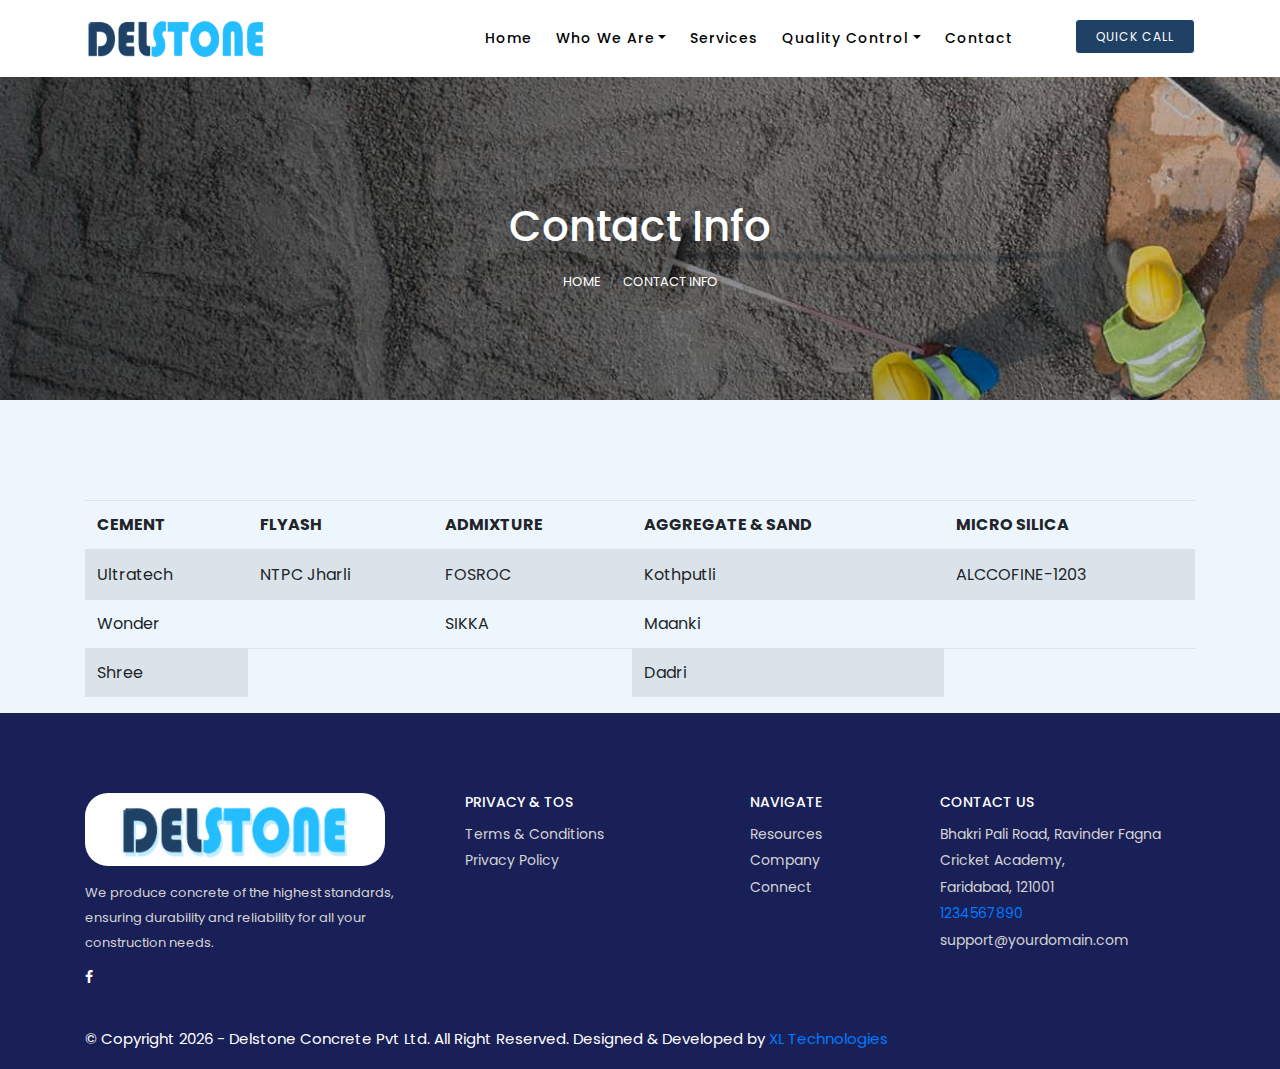
<file: contact-info.html>
<!DOCTYPE html>
<html lang="en">

<head>
    <meta http-equiv="content-type" content="text/html;charset=UTF-8" />
    <meta charset="UTF-8">
    <meta name="description" content="">
    <meta http-equiv="X-UA-Compatible" content="IE=edge">
    <meta name="viewport" content="width=device-width, initial-scale=1, shrink-to-fit=no">

    <!-- Title -->
    <title>FAQ</title>

    <!-- Favicon -->
    <link rel="icon" href="img/core-img/favicon.png">

    <!-- Core Stylesheet -->
    <link rel="stylesheet" href="css/style.css">

    <!-- Responsive Stylesheet -->
    <link rel="stylesheet" href="css/responsive.css">

</head>

<body class="light-version">
    <!-- Preloader -->
    <div id="preloader">
        <div class="preload-content">
            <div id="loader-load"></div>
        </div>
    </div>
    <!-- ##### Header Area Start ##### -->
    <nav class="navbar navbar-expand-lg navbar-white fixed-top" id="banner">
        <div class="container">
            <!-- Brand -->
            <a class="navbar-brand" href="./index.html"><span><img src="img/core-img/logo.png" alt="logo"></span></a>

            <!-- Toggler/collapsibe Button -->
            <button class="navbar-toggler" type="button" data-toggle="collapse" data-target="#collapsibleNavbar">
                <span class="navbar-toggler-icon"></span>
            </button>

            <!-- Navbar links -->
            <div class="collapse navbar-collapse" id="collapsibleNavbar">
                <ul class="navbar-nav ml-auto">
                    <li class="nav-item">
                        <a class="nav-link" href="index.html">Home</a>
                    </li>
                    <li class="nav-item dropdown">
                        <a class="nav-link dropdown-toggle" href="" id="navbardrop" data-toggle="dropdown">Who We
                            Are</a>
                        <div class="dropdown-menu">
                            <a class='dropdown-item' href='./about-us.html'>About Us</a>
                            <a class='dropdown-item' href='./vision.html'>Our Vision</a>
                        </div>
                    </li>
                    <li class="nav-item">
                        <a class='nav-link' href='#'>Services</a>
                    </li>
                    <li class="nav-item dropdown">
                        <a class="nav-link dropdown-toggle" href="" id="navbardrop" data-toggle="dropdown">Quality
                            Control</a>
                        <div class="dropdown-menu">
                            <a class='dropdown-item' href='quality-control.html#quality-control'>Quality Check
                                Macive</a>
                            <a class='dropdown-item' href='quality-control.html#raw-material'>Raw Material Testing</a>
                            <a class='dropdown-item' href='quality-control.html#onsite-quality'>On site Quality
                                Management</a>
                            <a class='dropdown-item' href='quality-control.html#slump'>Slump as per client's
                                requirement</a>
                            <a class='dropdown-item' href='quality-control.html#source'>Source of Raw Materials</a>
                        </div>
                    </li>
                    <li class="nav-item">
                        <a class='nav-link' href='contact-us.html'>Contact</a>
                    </li>
                    <li class="lh-55px"><a href="tel:1234567890" class="btn login-btn ml-50">Quick Call</a></li>
                </ul>
            </div>
        </div>
    </nav>
    <!-- ##### Header Area End ##### -->


    <!-- ##### Welcome Area Start ##### -->
    <div class="breadcumb-area clearfix auto-init">

        <!-- breadcumb content -->
        <div class="breadcumb-content">
            <div class="container h-100">
                <div class="row h-100 align-items-center">
                    <div class="col-12">
                        <nav aria-label="breadcrumb" class="breadcumb--con text-center">
                            <h2 class="w-text title wow fadeInUp" data-wow-delay="0.2s">Contact Info</h2>
                            <ol class="breadcrumb justify-content-center wow fadeInUp" data-wow-delay="0.4s">
                                <li class="breadcrumb-item"><a href="#">Home</a></li>
                                <li class="breadcrumb-item active" aria-current="page">Contact Info</li>
                            </ol>
                        </nav>
                    </div>
                </div>
            </div>
        </div>
    </div>
    <!-- ##### Welcome Area End ##### -->

    <section class="our_blog_area clearfix section-padding-100-0" id="source">
        <div class="container">

            <div class="row justify-content-center">
                <div class="col-12">
                    <table class="table">
                        <thead>
                            <tr>
                                <th scope="col">CEMENT</th>
                                <th scope="col">FLYASH</th>
                                <th scope="col">ADMIXTURE</th>
                                <th scope="col">AGGREGATE & SAND</th>
                                <th scope="col">MICRO SILICA</th>
                            </tr>
                        </thead>
                        <tbody>
                            <tr>
                                <td scope="row" class="table-active">Ultratech</td>
                                <td class="table-active">NTPC Jharli</td>
                                <td class="table-active">FOSROC</td>
                                <td class="table-active">Kothputli</td>
                                <td class="table-active">ALCCOFINE-1203</td>
                            </tr>
                            <tr>
                                <td scope="row">Wonder</td>
                                <td></td>
                                <td>SIKKA</td>
                                <td>Maanki</td>
                                <td></td>
                            </tr>
                            <tr>
                                <td scope="row" class="table-active">Shree</td>
                                <td></td>
                                <td></td>
                                <td class="table-active">Dadri</td>
                                <td></td>
                            </tr>
                        </tbody>
                    </table>
                </div>
            </div>
        </div>
    </section>
    <!-- ##### Footer Area Start ##### -->
    <footer class="footer-area bg-img">
        <div class="footer-content-area mt-0">
            <div class="container">
                <div class="row ">
                    <div class="col-12 col-lg-4 col-md-6">
                        <div class="footer-copywrite-info">
                            <!-- Copywrite -->
                            <div class="copywrite_text fadeInUp" data-wow-delay="0.2s">
                                <div class="footer-logo">
                                    <a href="#"><img src="img/core-img/logo.png" alt="logo"></a>
                                </div>
                                <p>We produce concrete of the highest standards, ensuring durability and reliability for
                                    all your construction needs.</p>
                            </div>
                            <!-- Social Icon -->
                            <div class="footer-social-info fadeInUp" data-wow-delay="0.4s">
                                <a href="#"><i class="fa fa-facebook" aria-hidden="true"></i></a>
                            </div>
                        </div>
                    </div>

                    <div class="col-12 col-lg-3 col-md-6">
                        <div class="contact_info_area d-sm-flex justify-content-between">
                            <!-- Content Info -->
                            <div class="contact_info mt-x text-center fadeInUp" data-wow-delay="0.3s">
                                <h5>PRIVACY & TOS</h5>

                                <a href="#">
                                    <p>Terms & Conditions</p>
                                </a>
                                <a href="#">
                                    <p>Privacy Policy</p>
                                </a>

                            </div>
                        </div>
                    </div>

                    <div class="col-12 col-lg-2 col-md-6 ">
                        <!-- Content Info -->
                        <div class="contact_info_area d-sm-flex justify-content-between">
                            <div class="contact_info mt-s text-center fadeInUp" data-wow-delay="0.2s">
                                <h5>NAVIGATE</h5>

                                <a href="#">
                                    <p>Resources</p>
                                </a>
                                <a href="#">
                                    <p>Company</p>
                                </a>
                                <a href="#">
                                    <p>Connect</p>
                                </a>
                            </div>
                        </div>
                    </div>


                    <div class="col-12 col-lg-3 col-md-6 ">
                        <div class="contact_info_area d-sm-flex justify-content-between">
                            <!-- Content Info -->
                            <div class="contact_info mt-s text-center fadeInUp" data-wow-delay="0.4s">
                                <h5>CONTACT US</h5>
                                <p>Bhakri Pali Road, Ravinder Fagna Cricket Academy,</p>
                                <p> Faridabad, 121001</p>
                                <p><a href="">1234567890</a></p>
                                <p>support@yourdomain.com</p>
                            </div>
                        </div>
                    </div>
                </div>
                <p style="position: absolute;
                bottom: 0px;
                color: #fff;">© Copyright
                    <script>document.write(new Date().getFullYear())</script> - Delstone Concrete Pvt Ltd. All Right
                    Reserved. Designed & Developed by <a href="https://xltechnologies.in/">XL Technologies</a>
                </p>
            </div>

        </div>
    </footer>
    <!-- ##### Footer Area End ##### -->

    <!-- ########## All JS ########## -->
    <!-- jQuery js -->
    <script src="js/jquery.min.js"></script>
    <!-- Popper js -->
    <script src="js/popper.min.js"></script>
    <!-- Bootstrap js -->
    <script src="js/bootstrap.min.js"></script>
    <!-- All Plugins js -->
    <script src="js/plugins.js"></script>
    <!-- Active js -->
    <script src="js/script.js"></script>

</body>

</html>
</file>
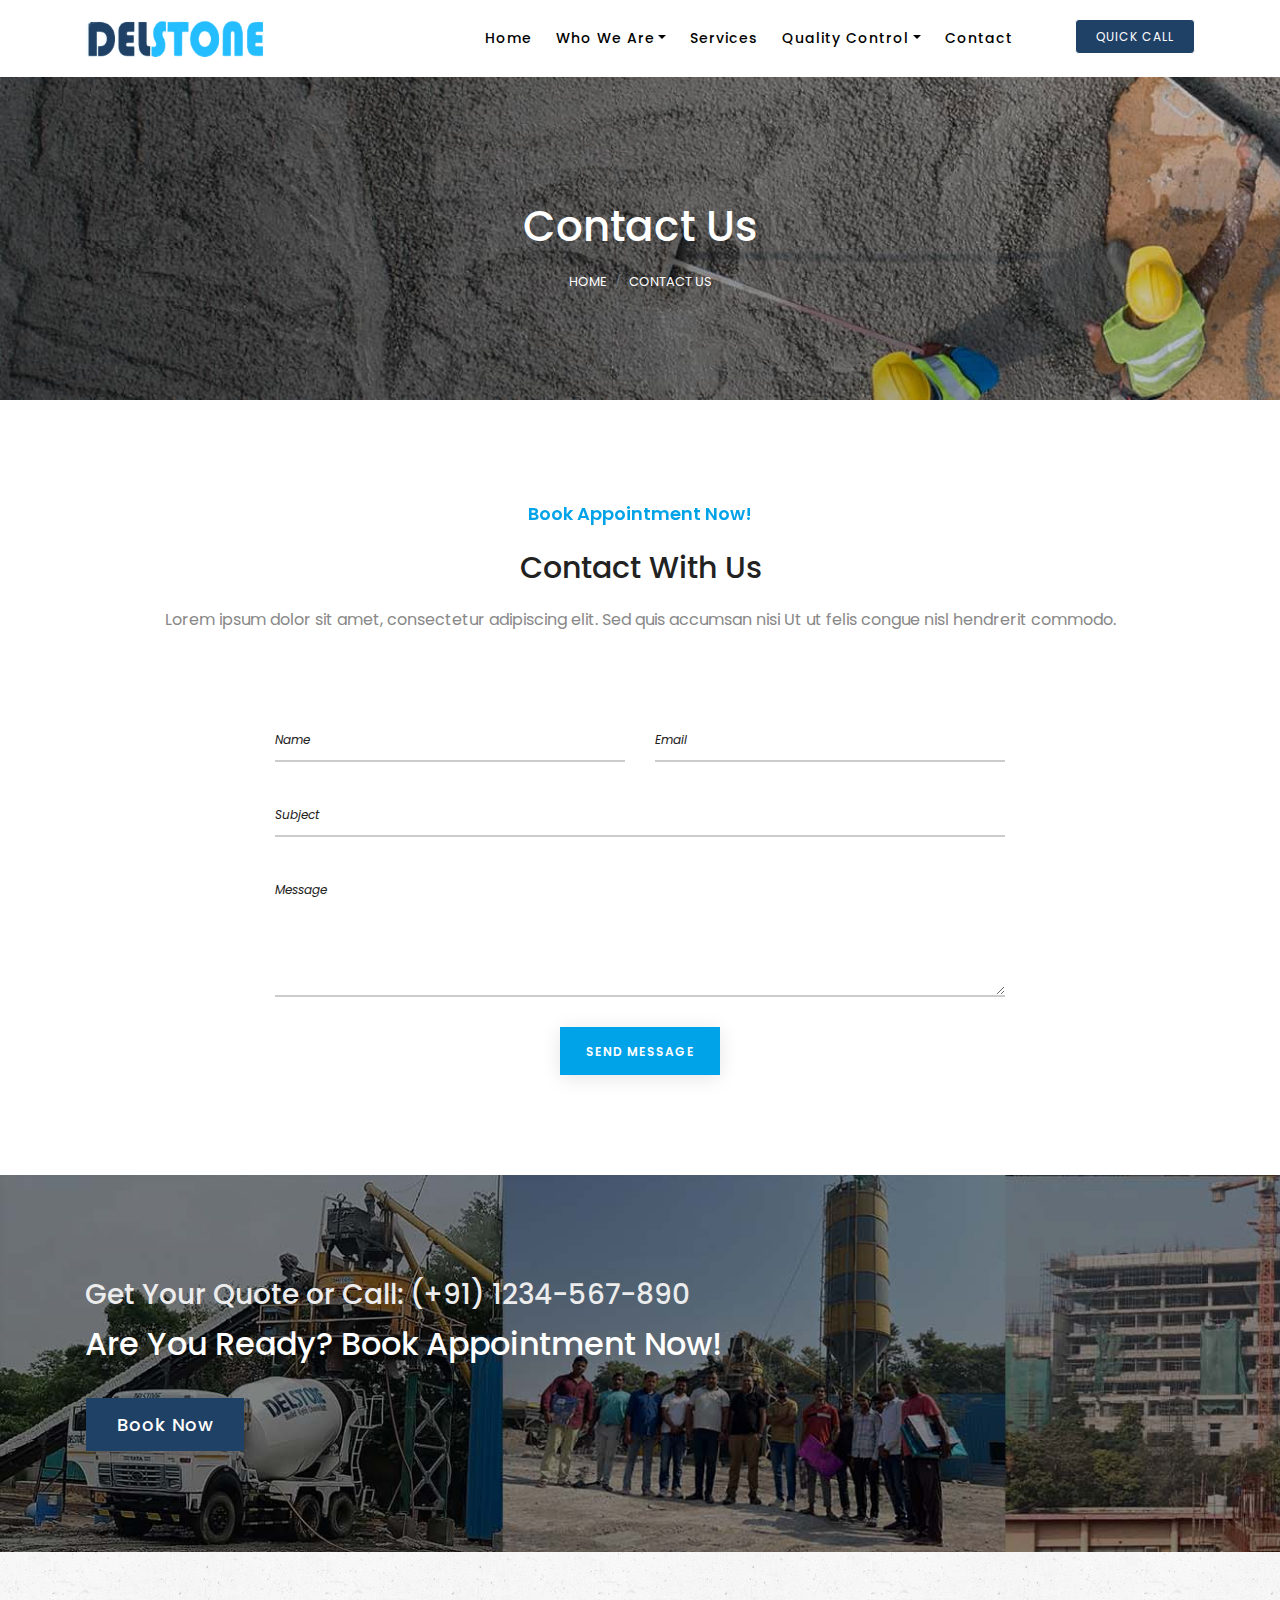
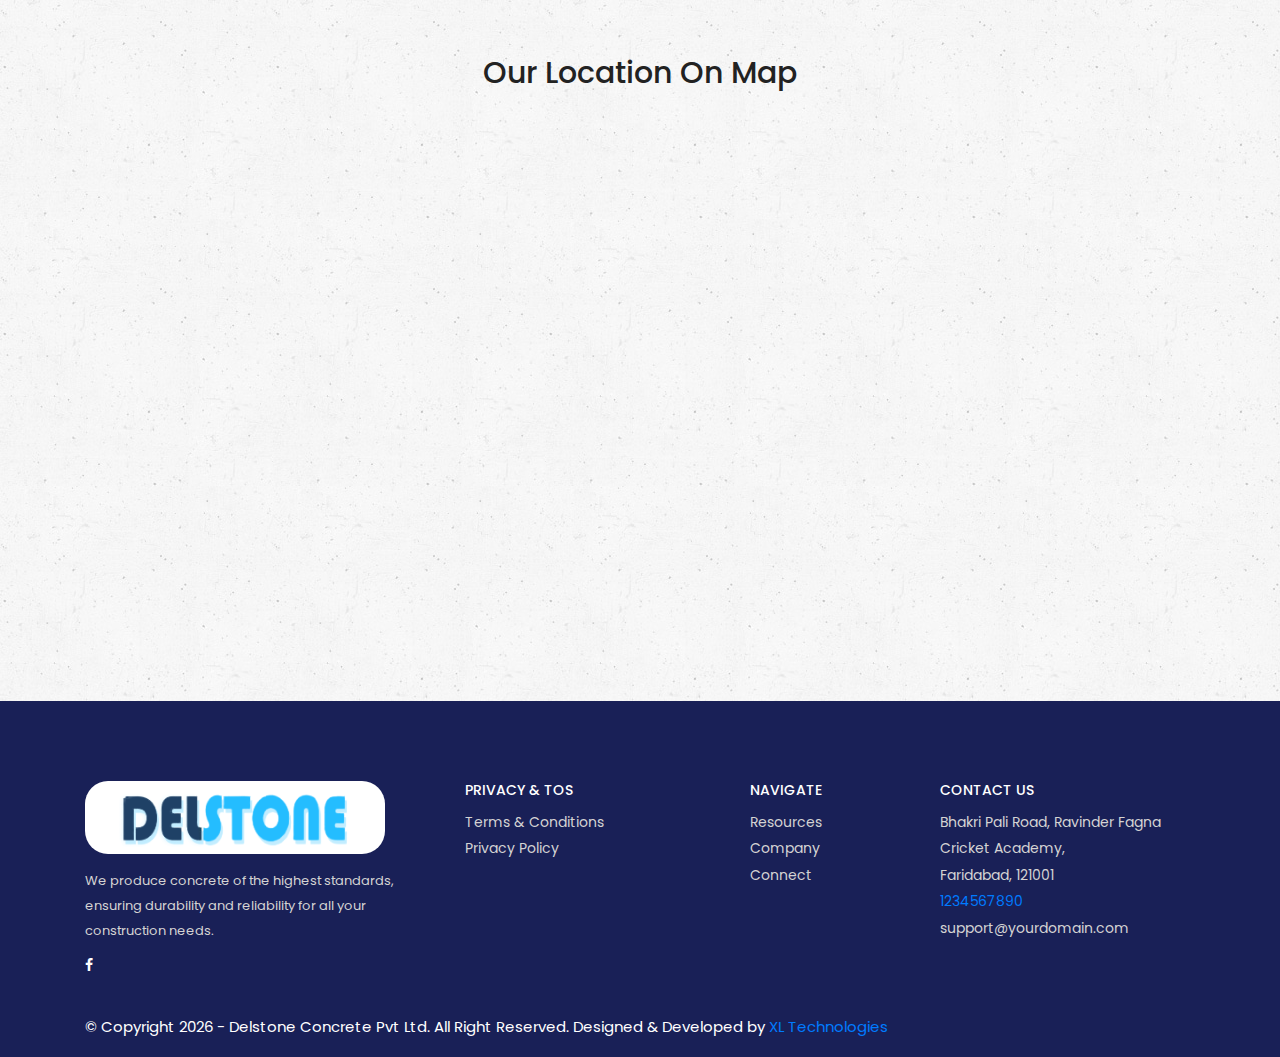
<file: contact-us.html>
<!DOCTYPE html>
<html lang="en">

<head>
    <meta charset="UTF-8">
    <meta name="description" content="">
    <meta http-equiv="X-UA-Compatible" content="IE=edge">
    <meta name="viewport" content="width=device-width, initial-scale=1, shrink-to-fit=no">

    <!-- Title -->
    <title>Contact Us</title>

    <!-- Favicon -->
    <link rel="icon" href="img/core-img/favicon.ico">

    <!-- Core Stylesheet -->
    <link rel="stylesheet" href="css/style.css">

    <!-- Responsive Stylesheet -->
    <link rel="stylesheet" href="css/responsive.css">

</head>

<body class="light-version">
    <!-- Preloader -->
    <div id="preloader">
        <div class="preload-content">
            <div id="loader-load"></div>
        </div>
    </div>

    <!-- ##### Header Area Start ##### -->
    <nav class="navbar navbar-expand-lg navbar-white fixed-top" id="banner">
        <div class="container">
            <!-- Brand -->
            <a class="navbar-brand" href="./index.html"><span><img src="img/core-img/logo.png" alt="logo"></span></a>

            <!-- Toggler/collapsibe Button -->
            <button class="navbar-toggler" type="button" data-toggle="collapse" data-target="#collapsibleNavbar">
                <span class="navbar-toggler-icon"></span>
            </button>

            <!-- Navbar links -->
            <div class="collapse navbar-collapse" id="collapsibleNavbar">
                <ul class="navbar-nav ml-auto">
                    <li class="nav-item">
                        <a class="nav-link" href="index.html">Home</a>
                    </li>
                    <li class="nav-item dropdown">
                        <a class="nav-link dropdown-toggle" href="" id="navbardrop" data-toggle="dropdown">Who We
                            Are</a>
                        <div class="dropdown-menu">
                            <a class='dropdown-item' href='./about-us.html'>About Us</a>
                            <a class='dropdown-item' href='./vision.html'>Our Vision</a>
                        </div>
                    </li>
                    <li class="nav-item">
                        <a class='nav-link' href='#'>Services</a>
                    </li>
                    <li class="nav-item dropdown">
                        <a class="nav-link dropdown-toggle" href="" id="navbardrop" data-toggle="dropdown">Quality
                            Control</a>
                        <div class="dropdown-menu">
                            <a class='dropdown-item' href='quality-control.html#quality-control'>Quality Check
                                Macive</a>
                            <a class='dropdown-item' href='quality-control.html#raw-material'>Raw Material Testing</a>
                            <a class='dropdown-item' href='quality-control.html#onsite-quality'>On site Quality
                                Management</a>
                            <a class='dropdown-item' href='quality-control.html#slump'>Slump as per client's
                                requirement</a>
                            <a class='dropdown-item' href='quality-control.html#source'>Source of Raw Materials</a>
                        </div>
                    </li>
                    <li class="nav-item">
                        <a class='nav-link' href='contact-us.html'>Contact</a>
                    </li>
                    <li class="lh-55px"><a href="tel:1234567890" class="btn login-btn ml-50">Quick Call</a></li>
                </ul>
            </div>
        </div>
    </nav>
    <!-- ##### Header Area End ##### -->


    <!-- ##### Welcome Area Start ##### -->
    <div class="breadcumb-area clearfix auto-init">

        <!-- breadcumb content -->
        <div class="breadcumb-content">
            <div class="container h-100">
                <div class="row h-100 align-items-center">
                    <div class="col-12">
                        <nav aria-label="breadcrumb" class="breadcumb--con text-center">
                            <h2 class="w-text title fadeInUp" data-wow-delay="0.2s">Contact Us</h2>
                            <ol class="breadcrumb justify-content-center fadeInUp" data-wow-delay="0.4s">
                                <li class="breadcrumb-item"><a href="#">Home</a></li>
                                <li class="breadcrumb-item active" aria-current="page">Contact Us</li>
                            </ol>
                        </nav>
                    </div>
                </div>
            </div>
        </div>
    </div>
    <!-- ##### Welcome Area End ##### -->

    <!-- ##### Contact Area Start ##### -->
    <section class="section-padding-100 contact_us_area" id="contact">
        <div class="container">
            <div class="row">
                <div class="col-12">
                    <div class="section-heading text-center">
                        <div class="more-dots justify-content-center fadeInUp" data-wow-delay="0.2s">
                            <span class="gradient-text blue">Book Appointment Now!</span>
                        </div>
                        <h2 class="fadeInUp d-blue" data-wow-delay="0.3s">Contact With Us</h2>
                        <p class="fadeInUp" data-wow-delay="0.4s">Lorem ipsum dolor sit amet, consectetur adipiscing
                            elit. Sed quis accumsan nisi Ut ut felis congue nisl hendrerit commodo.</p>
                    </div>
                </div>
            </div>

            <!-- Contact Form -->
            <div class="row justify-content-center">
                <div class="col-12 col-md-10 col-lg-8">
                    <div class="contact_form">
                        <form action="#" method="post" id="main_contact_form" novalidate>
                            <div class="row">
                                <div class="col-12">
                                    <div id="success_fail_info"></div>
                                </div>

                                <div class="col-12 col-md-6">
                                    <div class="group fadeInUp" data-wow-delay="0.2s">
                                        <input type="text" name="name" id="name" required>
                                        <span class="highlight"></span>
                                        <span class="bar"></span>
                                        <label>Name</label>
                                    </div>
                                </div>
                                <div class="col-12 col-md-6">
                                    <div class="group fadeInUp" data-wow-delay="0.3s">
                                        <input type="text" name="email" id="email" required>
                                        <span class="highlight"></span>
                                        <span class="bar"></span>
                                        <label>Email</label>
                                    </div>
                                </div>
                                <div class="col-12">
                                    <div class="group fadeInUp" data-wow-delay="0.4s">
                                        <input type="text" name="subject" id="subject" required>
                                        <span class="highlight"></span>
                                        <span class="bar"></span>
                                        <label>Subject</label>
                                    </div>
                                </div>
                                <div class="col-12">
                                    <div class="group fadeInUp" data-wow-delay="0.5s">
                                        <textarea name="message" id="message" required></textarea>
                                        <span class="highlight"></span>
                                        <span class="bar"></span>
                                        <label>Message</label>
                                    </div>
                                </div>
                                <div class="col-12 text-center fadeInUp" data-wow-delay="0.6s">
                                    <button type="submit" class="btn more-btn">Send Message</button>
                                </div>
                            </div>
                        </form>
                    </div>
                </div>
            </div>
        </div>
    </section>
    <!-- ##### Contact Area End ##### -->

    <div class="con-info section-padding-0-100">

        <div class="container">
            <div class="call-us-sec">
                <div class="row align-items-center">
                    <div class="col-12 col-lg-9">
                        <div class="text-left">
                            <h3 class="g-text fadeInUp" data-wow-delay="0.3s">Get Your Quote or Call: (+91) 1234-567-890
                            </h3>
                            <h2 class="w-text mb-0">Are You Ready? Book Appointment Now!</h2>
                            <a class="btn info-btn mt-30 green-btn fadeInUp" data-wow-delay="0.6s" href="#">Book Now</a>
                        </div>
                    </div>
                    <div class="col-12 col-lg-3">

                    </div>
                </div>
            </div>

        </div>
    </div>


    <!-- ##### Our Services Area Start ##### -->
    <section class="c-bg section-padding-100-70 clearfix" id="services">
        <div class="container">

            <div class="section-heading text-center">
                <h2 class=" fadeInUp" data-wow-delay="0.3s">Our Location on Map</h2>
            </div>


            <div class="row">
                <div class="col-12 col-md-12 col-lg-12">
                    <iframe
                        src="https://www.google.com/maps/embed?pb=!1m18!1m12!1m3!1d28035.393565517294!2d77.07949456108899!3d28.55702214007761!2m3!1f0!2f0!3f0!3m2!1i1024!2i768!4f13.1!3m3!1m2!1s0x390d1b85fc2a2d89%3A0xbef376182c43ed9d!2sIndira%20Gandhi%20International%20Airport!5e0!3m2!1sen!2sin!4v1740336965754!5m2!1sen!2sin"
                        width="100%" height="450" style="border:0;" allowfullscreen="" loading="lazy"
                        referrerpolicy="no-referrer-when-downgrade"></iframe>
                </div>
            </div>
        </div>
    </section>


    <!-- ##### Footer Area Start ##### -->
    <footer class="footer-area bg-img">
        <div class="footer-content-area mt-0">
            <div class="container">
                <div class="row ">
                    <div class="col-12 col-lg-4 col-md-6">
                        <div class="footer-copywrite-info">
                            <!-- Copywrite -->
                            <div class="copywrite_text fadeInUp" data-wow-delay="0.2s">
                                <div class="footer-logo">
                                    <a href="#"><img src="img/core-img/logo.png" alt="logo"></a>
                                </div>
                                <p>We produce concrete of the highest standards, ensuring durability and reliability for
                                    all your construction needs.</p>
                            </div>
                            <!-- Social Icon -->
                            <div class="footer-social-info fadeInUp" data-wow-delay="0.4s">
                                <a href="#"><i class="fa fa-facebook" aria-hidden="true"></i></a>
                            </div>
                        </div>
                    </div>

                    <div class="col-12 col-lg-3 col-md-6">
                        <div class="contact_info_area d-sm-flex justify-content-between">
                            <!-- Content Info -->
                            <div class="contact_info mt-x text-center fadeInUp" data-wow-delay="0.3s">
                                <h5>PRIVACY & TOS</h5>

                                <a href="#">
                                    <p>Terms & Conditions</p>
                                </a>
                                <a href="#">
                                    <p>Privacy Policy</p>
                                </a>

                            </div>
                        </div>
                    </div>

                    <div class="col-12 col-lg-2 col-md-6 ">
                        <!-- Content Info -->
                        <div class="contact_info_area d-sm-flex justify-content-between">
                            <div class="contact_info mt-s text-center fadeInUp" data-wow-delay="0.2s">
                                <h5>NAVIGATE</h5>

                                <a href="#">
                                    <p>Resources</p>
                                </a>
                                <a href="#">
                                    <p>Company</p>
                                </a>
                                <a href="#">
                                    <p>Connect</p>
                                </a>
                            </div>
                        </div>
                    </div>


                    <div class="col-12 col-lg-3 col-md-6 ">
                        <div class="contact_info_area d-sm-flex justify-content-between">
                            <!-- Content Info -->
                            <div class="contact_info mt-s text-center fadeInUp" data-wow-delay="0.4s">
                                <h5>CONTACT US</h5>
                                <p>Bhakri Pali Road, Ravinder Fagna Cricket Academy,</p>
                                <p> Faridabad, 121001</p>
                                <p><a href="">1234567890</a></p>
                                <p>support@yourdomain.com</p>
                            </div>
                        </div>
                    </div>
                </div>
                <p style="position: absolute;
                bottom: 0px;
                color: #fff;">© Copyright
                    <script>document.write(new Date().getFullYear())</script> - Delstone Concrete Pvt Ltd. All Right
                    Reserved. Designed & Developed by <a href="https://xltechnologies.in/">XL Technologies</a>
                </p>
            </div>

        </div>
    </footer>
    <!-- ##### Footer Area End ##### -->

    <!-- ########## All JS ########## -->
    <!-- jQuery js -->
    <script src="js/jquery.min.js"></script>
    <!-- Popper js -->
    <script src="js/popper.min.js"></script>
    <!-- Bootstrap js -->
    <script src="js/bootstrap.min.js"></script>
    <!-- All Plugins js -->
    <script src="js/plugins.js"></script>
    <!-- Active js -->
    <script src="js/script.js"></script>

</body>



<!-- Mirrored from conydor.netlify.app/contact-us by HTTrack Website Copier/3.x [XR&CO'2014], Fri, 21 Feb 2025 04:18:17 GMT -->

</html>
</file>
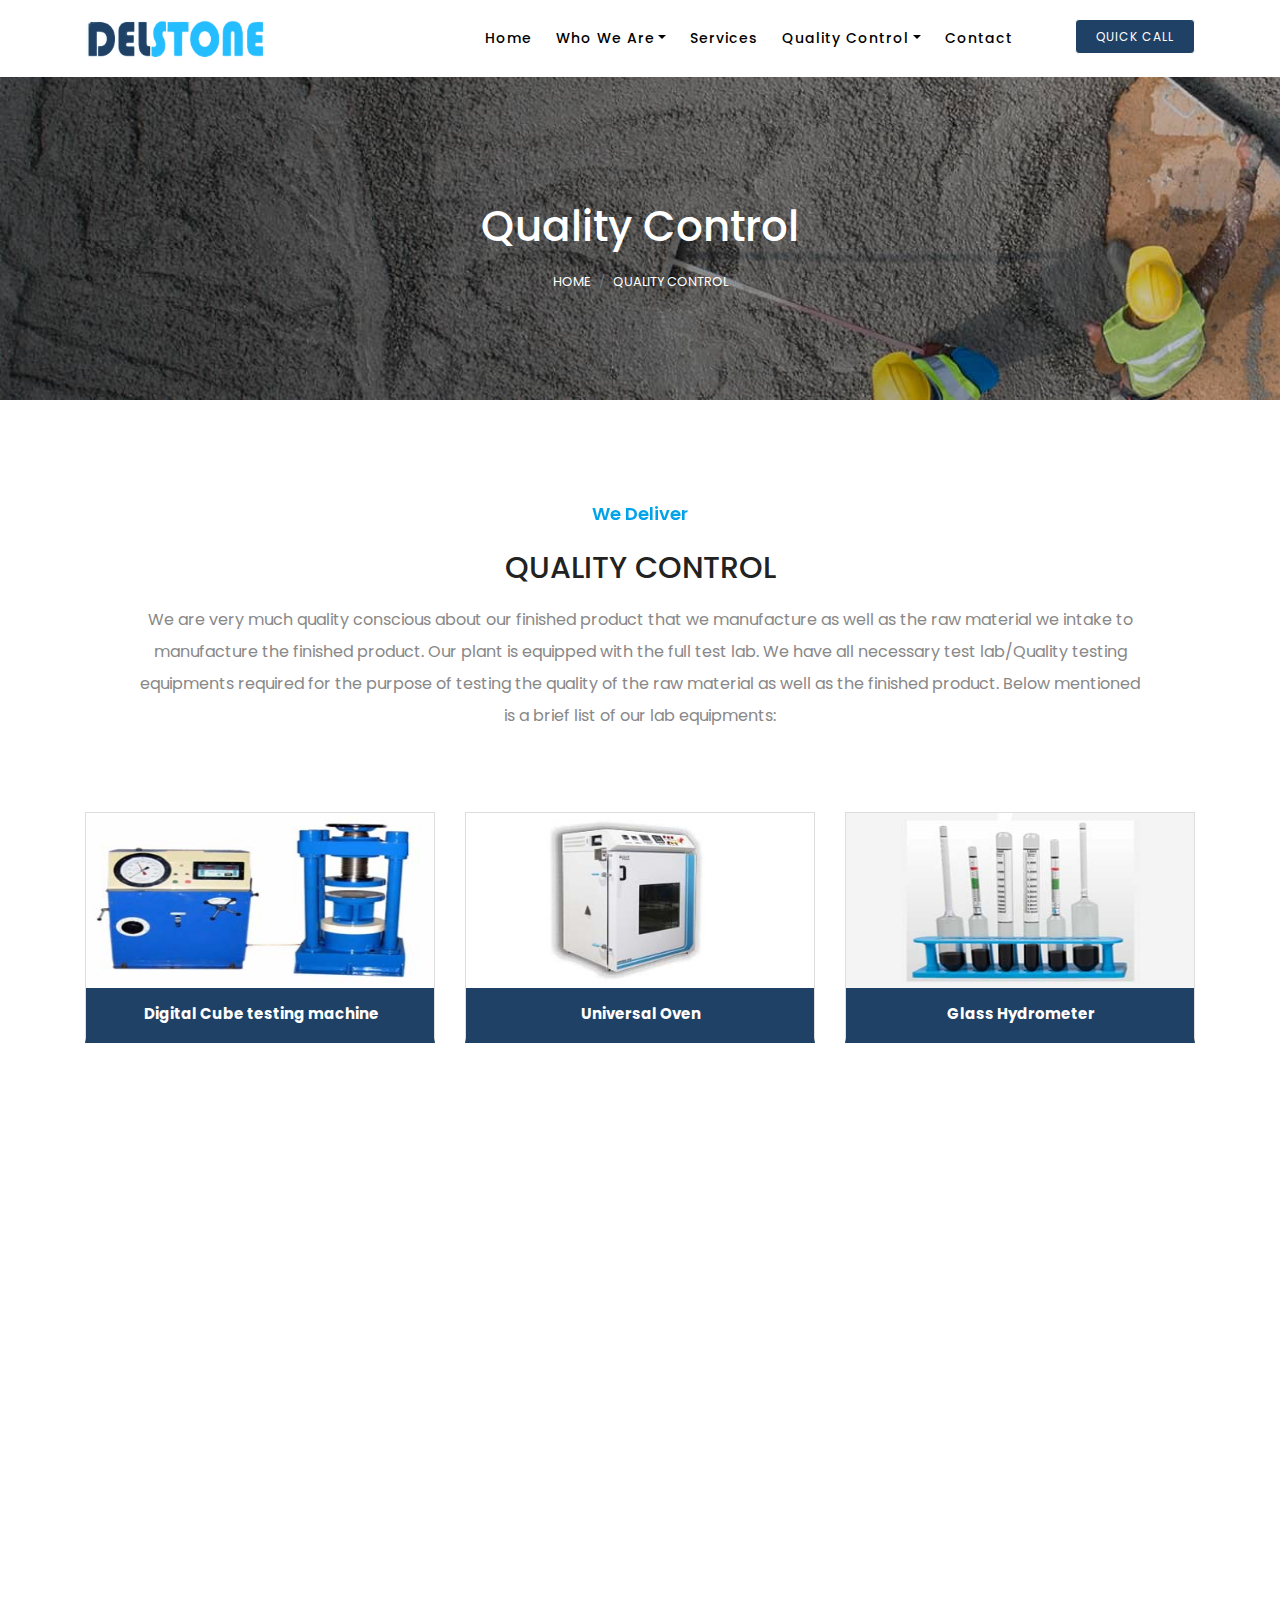
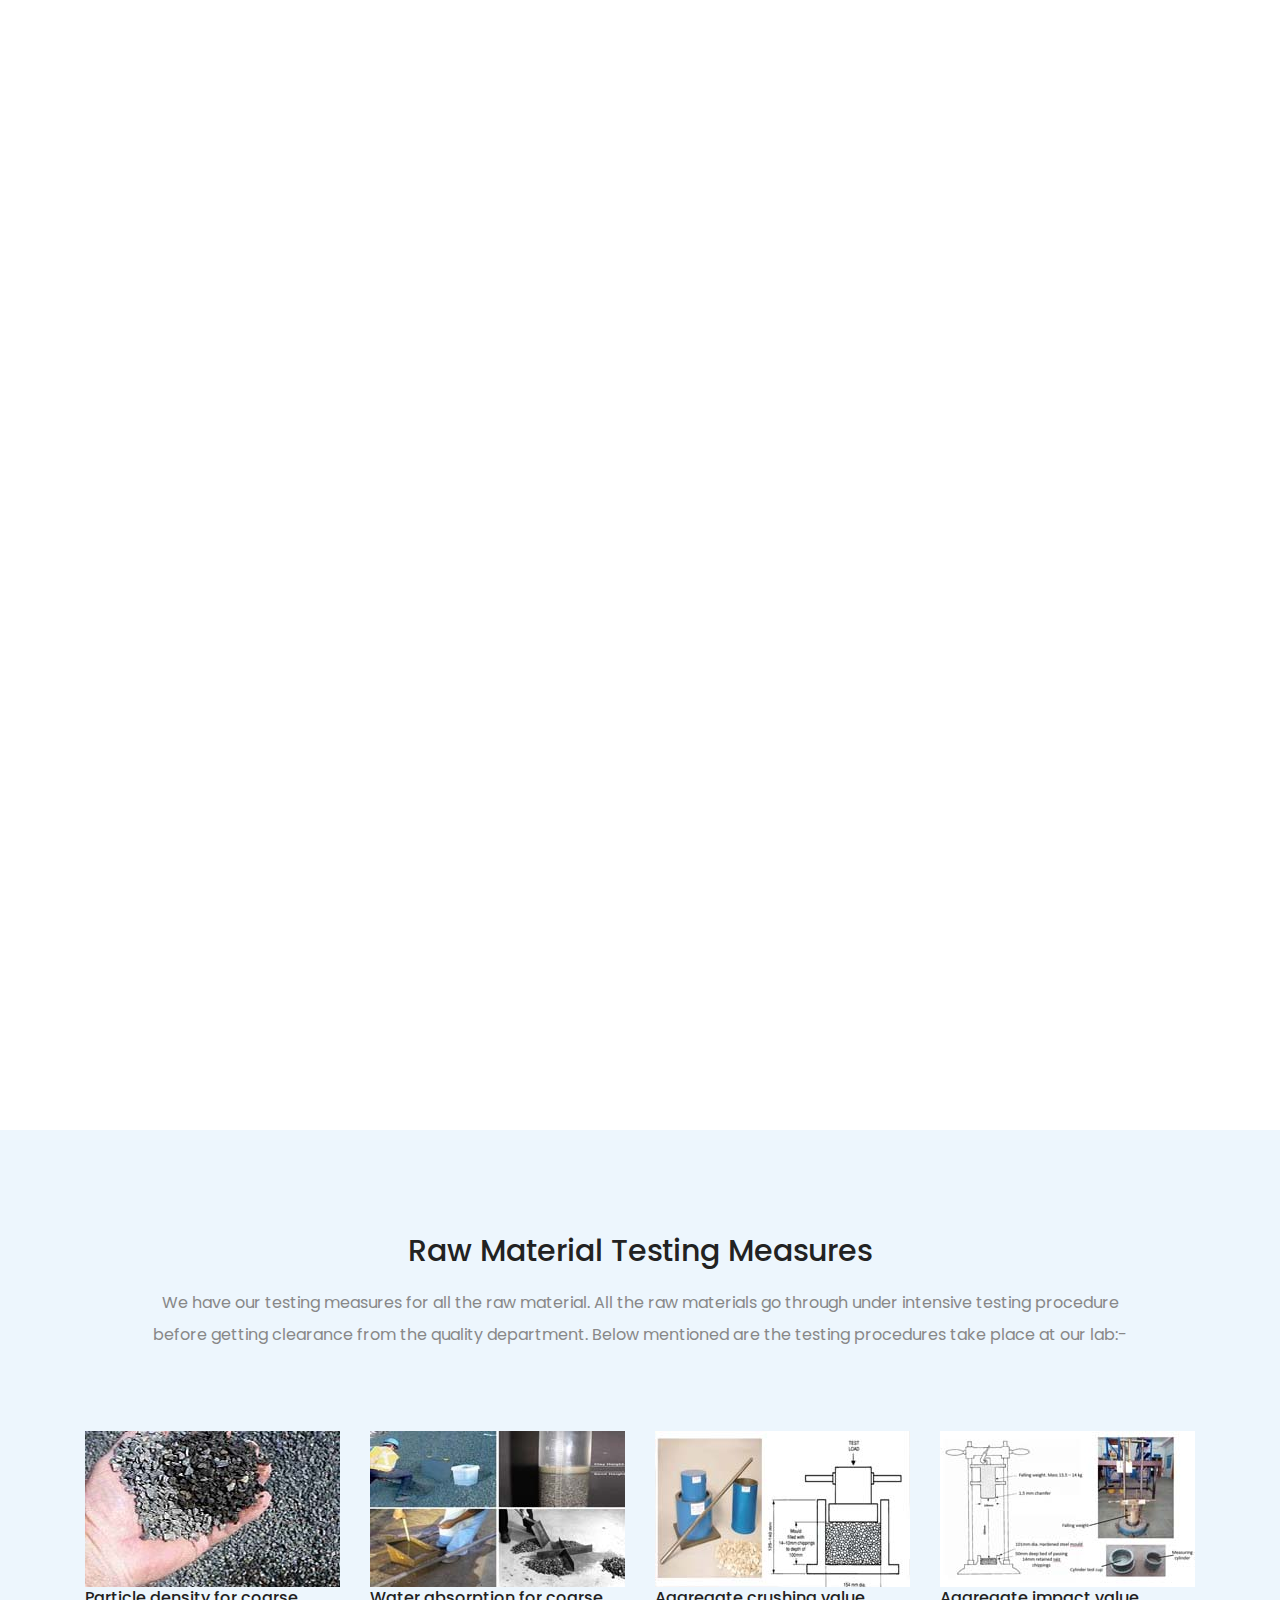
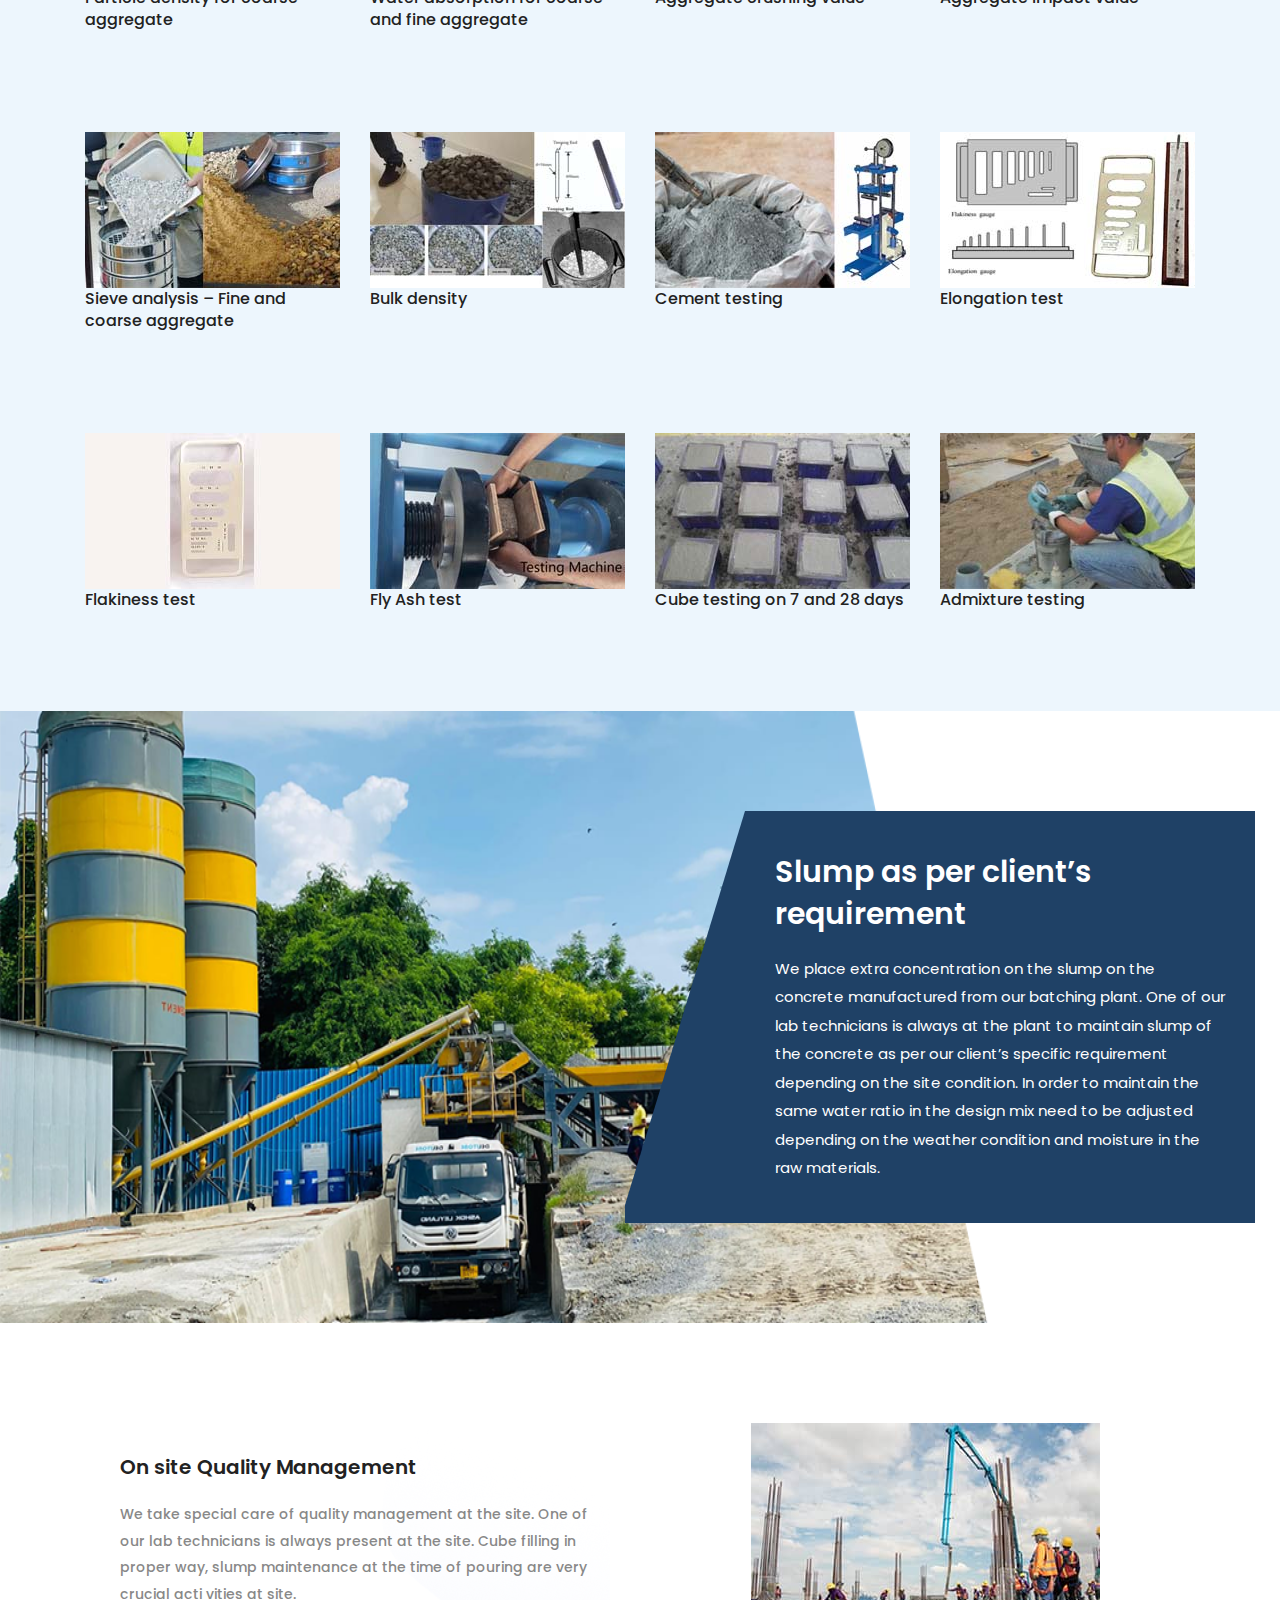
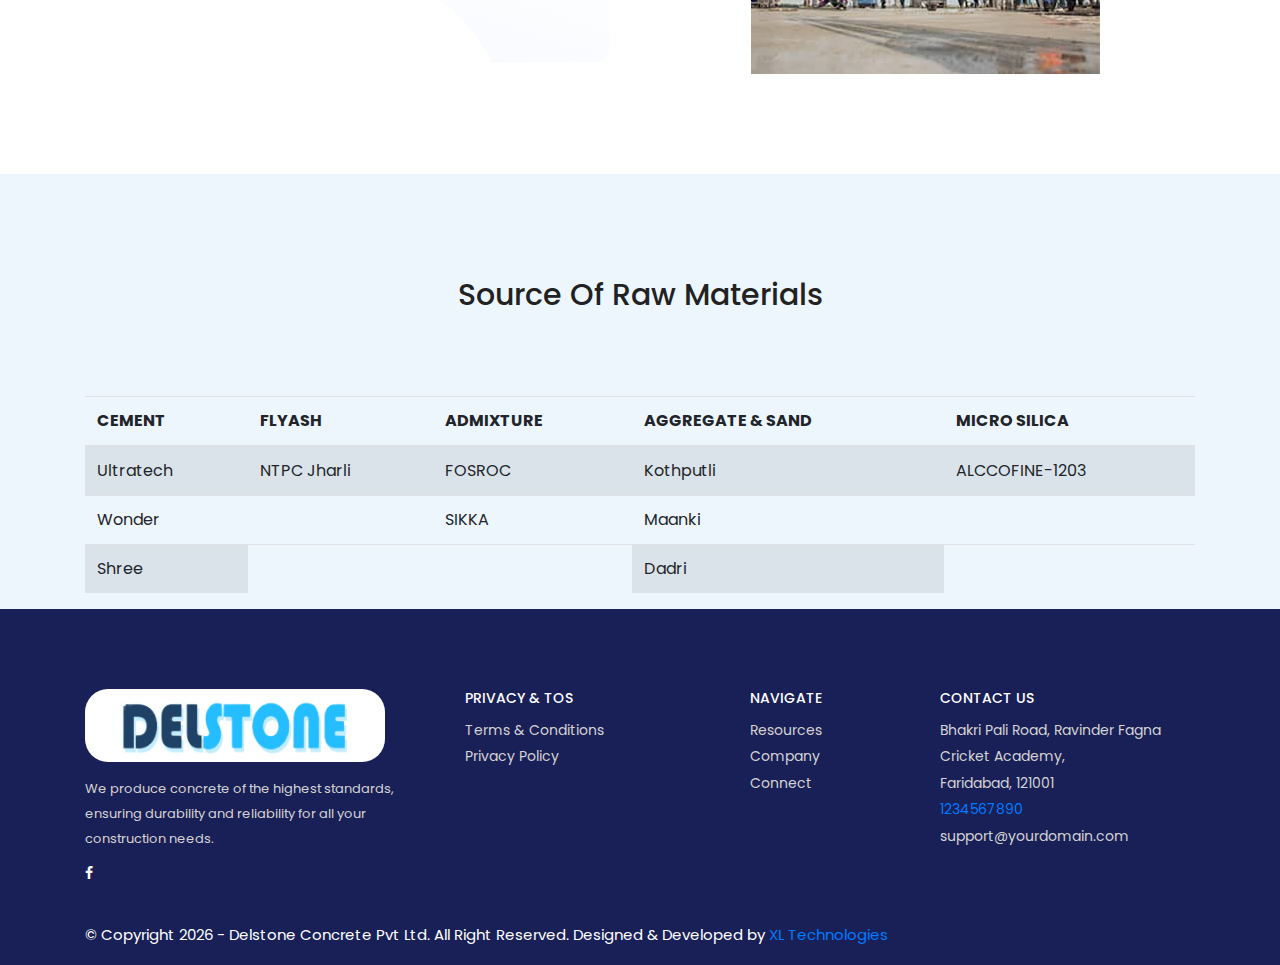
<file: quality-control.html>
<!DOCTYPE html>
<html lang="en">

<head>
    <meta http-equiv="content-type" content="text/html;charset=UTF-8" />
    <meta charset="UTF-8">
    <meta name="description" content="">
    <meta http-equiv="X-UA-Compatible" content="IE=edge">
    <meta name="viewport" content="width=device-width, initial-scale=1, shrink-to-fit=no">

    <!-- Title -->
    <title>FAQ</title>

    <!-- Favicon -->
    <link rel="icon" href="img/core-img/favicon.png">

    <!-- Core Stylesheet -->
    <link rel="stylesheet" href="css/style.css">

    <!-- Responsive Stylesheet -->
    <link rel="stylesheet" href="css/responsive.css">

</head>

<body class="light-version">
    <!-- Preloader -->
    <div id="preloader">
        <div class="preload-content">
            <div id="loader-load"></div>
        </div>
    </div>
    <!-- ##### Header Area Start ##### -->
    <nav class="navbar navbar-expand-lg navbar-white fixed-top" id="banner">
        <div class="container">
            <!-- Brand -->
            <a class="navbar-brand" href="./index.html"><span><img src="img/core-img/logo.png" alt="logo"></span></a>

            <!-- Toggler/collapsibe Button -->
            <button class="navbar-toggler" type="button" data-toggle="collapse" data-target="#collapsibleNavbar">
                <span class="navbar-toggler-icon"></span>
            </button>

            <!-- Navbar links -->
            <div class="collapse navbar-collapse" id="collapsibleNavbar">
                <ul class="navbar-nav ml-auto">
                    <li class="nav-item">
                        <a class="nav-link" href="index.html">Home</a>
                    </li>
                    <li class="nav-item dropdown">
                        <a class="nav-link dropdown-toggle" href="" id="navbardrop" data-toggle="dropdown">Who We
                            Are</a>
                        <div class="dropdown-menu">
                            <a class='dropdown-item' href='./about-us.html'>About Us</a>
                            <a class='dropdown-item' href='./vision.html'>Our Vision</a>
                        </div>
                    </li>
                    <li class="nav-item">
                        <a class='nav-link' href='#'>Services</a>
                    </li>
                    <li class="nav-item dropdown">
                        <a class="nav-link dropdown-toggle" href="" id="navbardrop" data-toggle="dropdown">Quality
                            Control</a>
                        <div class="dropdown-menu">
                            <a class='dropdown-item' href='quality-control.html#quality-control'>Quality Check
                                Macive</a>
                            <a class='dropdown-item' href='quality-control.html#raw-material'>Raw Material Testing</a>
                            <a class='dropdown-item' href='quality-control.html#onsite-quality'>On site Quality
                                Management</a>
                            <a class='dropdown-item' href='quality-control.html#slump'>Slump as per client's
                                requirement</a>
                            <a class='dropdown-item' href='quality-control.html#source'>Source of Raw Materials</a>
                        </div>
                    </li>
                    <li class="nav-item">
                        <a class='nav-link' href='contact-us.html'>Contact</a>
                    </li>
                    <li class="lh-55px"><a href="tel:1234567890" class="btn login-btn ml-50">Quick Call</a></li>
                </ul>
            </div>
        </div>
    </nav>
    <!-- ##### Header Area End ##### -->


    <!-- ##### Welcome Area Start ##### -->
    <div class="breadcumb-area clearfix auto-init">

        <!-- breadcumb content -->
        <div class="breadcumb-content">
            <div class="container h-100">
                <div class="row h-100 align-items-center">
                    <div class="col-12">
                        <nav aria-label="breadcrumb" class="breadcumb--con text-center">
                            <h2 class="w-text title wow fadeInUp" data-wow-delay="0.2s">Quality Control</h2>
                            <ol class="breadcrumb justify-content-center wow fadeInUp" data-wow-delay="0.4s">
                                <li class="breadcrumb-item"><a href="#">Home</a></li>
                                <li class="breadcrumb-item active" aria-current="page">Quality Control</li>
                            </ol>
                        </nav>
                    </div>
                </div>
            </div>
        </div>
    </div>
    <!-- ##### Welcome Area End ##### -->

    <section class="hos-features section-padding-100-70" id="quality-control">

        <div class="section-heading text-center">

            <div class="more-dots justify-content-center fadeInUp" data-wow-delay="0.2s">
                <span class="gradient-text blue">We Deliver</span>
            </div>
            <h2 class="wow fadeInUp" data-wow-delay="0.3s">QUALITY CONTROL</h2>
            <p class="wow fadeInUp" data-wow-delay="0.4s">We are very much quality conscious about our finished product
                that we manufacture as well as the raw
                material we intake to manufacture the finished product. Our plant is equipped with the full test
                lab. We have all necessary test lab/Quality testing equipments required for the purpose of testing the
                quality of the raw material as well as the finished product. Below mentioned is a brief list of our lab
                equipments:</p>
        </div>

        <div class="container">
            <div class="row">
                <div class="col-12 col-md-6 col-lg-4">
                    <!-- Content -->
                    <div class="feature_single_content quality text-center wow fadeInUp" data-wow-delay="0.5s">
                        <!-- Icon -->
                        <div class="service_img">
                            <img src="img/products/m1.jpg" class="" alt="">
                        </div>
                        <h6 class="feature-info">Digital Cube testing machine</h6>
                    </div>
                </div>
                <div class="col-12 col-md-6 col-lg-4">
                    <!-- Content -->
                    <div class="feature_single_content quality text-center wow fadeInUp" data-wow-delay="0.5s">
                        <!-- Icon -->
                        <div class="service_img">
                            <img src="img/products/m2.jpg" class="" alt="">
                        </div>
                        <h6 class="feature-info">Universal Oven</h6>
                    </div>
                </div>
                <div class="col-12 col-md-6 col-lg-4">
                    <!-- Content -->
                    <div class="feature_single_content quality text-center wow fadeInUp" data-wow-delay="0.5s">
                        <!-- Icon -->
                        <div class="service_img">
                            <img src="img/products/m3.jpg" class="" alt="">
                        </div>
                        <h6 class="feature-info">Glass Hydrometer</h6>
                    </div>
                </div>
                <div class="col-12 col-md-6 col-lg-4">
                    <!-- Content -->
                    <div class="feature_single_content quality text-center wow fadeInUp" data-wow-delay="0.5s">
                        <!-- Icon -->
                        <div class="service_img">
                            <img src="img/products/m4.jpg" class="" alt="">
                        </div>
                        <h6 class="feature-info">Sieve Shaker, with Digital Time Switch</h6>
                    </div>
                </div>
                <div class="col-12 col-md-6 col-lg-4">
                    <!-- Content -->
                    <div class="feature_single_content quality text-center wow fadeInUp" data-wow-delay="0.5s">
                        <!-- Icon -->
                        <div class="service_img">
                            <img src="img/products/m5.jpg" class="" alt="">
                        </div>
                        <h6 class="feature-info">Stainless Steel Scoop with Handle</h6>
                    </div>
                </div>
                <div class="col-12 col-md-6 col-lg-4">
                    <!-- Content -->
                    <div class="feature_single_content quality text-center wow fadeInUp" data-wow-delay="0.5s">
                        <!-- Icon -->
                        <div class="service_img">
                            <img src="img/products/m6.jpg" class="" alt="">
                        </div>
                        <h6 class="feature-info">G. I. Tray – All necessary sizes</h6>
                    </div>
                </div>
                <div class="col-12 col-md-6 col-lg-4">
                    <!-- Content -->
                    <div class="feature_single_content quality text-center wow fadeInUp" data-wow-delay="0.5s">
                        <!-- Icon -->
                        <div class="service_img">
                            <img src="img/products/m7.jpg" class="" alt="">
                        </div>
                        <h6 class="feature-info">Cylindrical Metal Measures with ISI Certification Mark</h6>
                    </div>
                </div>
                <div class="col-12 col-md-6 col-lg-4">
                    <!-- Content -->
                    <div class="feature_single_content quality text-center wow fadeInUp" data-wow-delay="0.5s">
                        <!-- Icon -->
                        <div class="service_img">
                            <img src="img/products/m20.jpg" class="" alt="">
                        </div>
                        <h6 class="feature-info">Digital Vernier Caliper</h6>
                    </div>
                </div>
                <div class="col-12 col-md-6 col-lg-4">
                    <!-- Content -->
                    <div class="feature_single_content quality text-center wow fadeInUp" data-wow-delay="0.5s">
                        <!-- Icon -->
                        <div class="service_img">
                            <img src="img/products/m8.jpg" class="" alt="">
                        </div>
                        <h6 class="feature-info">Tamping Rod</h6>
                    </div>
                </div>
                <div class="col-12 col-md-6 col-lg-4">
                    <!-- Content -->
                    <div class="feature_single_content quality text-center wow fadeInUp" data-wow-delay="0.5s">
                        <!-- Icon -->
                        <div class="service_img">
                            <img src="img/products/m9.jpg" class="" alt="">
                        </div>
                        <h6 class="feature-info">Digital Platform Balance</h6>
                    </div>
                </div>
                <div class="col-12 col-md-6 col-lg-4">
                    <!-- Content -->
                    <div class="feature_single_content quality text-center wow fadeInUp" data-wow-delay="0.5s">
                        <!-- Icon -->
                        <div class="service_img">
                            <img src="img/products/m10.jpg" class="" alt="">
                        </div>
                        <h6 class="feature-info">Density bucket</h6>
                    </div>
                </div>
                <div class="col-12 col-md-6 col-lg-4">
                    <!-- Content -->
                    <div class="feature_single_content quality text-center wow fadeInUp" data-wow-delay="0.5s">
                        <!-- Icon -->
                        <div class="service_img">
                            <img src="img/products/m11.jpg" class="" alt="">
                        </div>
                        <h6 class="feature-info">Trial Mixer</h6>
                    </div>
                </div>
                <div class="col-12 col-md-6 col-lg-4">
                    <!-- Content -->
                    <div class="feature_single_content quality text-center wow fadeInUp" data-wow-delay="0.5s">
                        <!-- Icon -->
                        <div class="service_img">
                            <img src="img/products/m12.jpg" class="" alt="">
                        </div>
                        <h6 class="feature-info">Impact value machine</h6>
                    </div>
                </div>
                <div class="col-12 col-md-6 col-lg-4">
                    <!-- Content -->
                    <div class="feature_single_content quality text-center wow fadeInUp" data-wow-delay="0.5s">
                        <!-- Icon -->
                        <div class="service_img">
                            <img src="img/products/m13.jpg" class="" alt="">
                        </div>
                        <h6 class="feature-info">IS sieve</h6>
                    </div>
                </div>
                <div class="col-12 col-md-6 col-lg-4">
                    <!-- Content -->
                    <div class="feature_single_content quality text-center wow fadeInUp" data-wow-delay="0.5s">
                        <!-- Icon -->
                        <div class="service_img">
                            <img src="img/products/m14.jpg" class="" alt="">
                        </div>
                        <h6 class="feature-info">Weighing balance – 50 Kg.</h6>
                    </div>
                </div>
                <div class="col-12 col-md-6 col-lg-4">
                    <!-- Content -->
                    <div class="feature_single_content quality text-center wow fadeInUp" data-wow-delay="0.5s">
                        <!-- Icon -->
                        <div class="service_img">
                            <img src="img/products/m15.jpg" class="" alt="">
                        </div>
                        <h6 class="feature-info">Electrical Oven</h6>
                    </div>
                </div>
                <div class="col-12 col-md-6 col-lg-4">
                    <!-- Content -->
                    <div class="feature_single_content quality text-center wow fadeInUp" data-wow-delay="0.5s">
                        <!-- Icon -->
                        <div class="service_img">
                            <img src="img/products/m16.jpg" class="" alt="">
                        </div>
                        <h6 class="feature-info">Pyconmeter</h6>
                    </div>
                </div>
                <div class="col-12 col-md-6 col-lg-4">
                    <!-- Content -->
                    <div class="feature_single_content quality text-center wow fadeInUp" data-wow-delay="0.5s">
                        <!-- Icon -->
                        <div class="service_img">
                            <img src="img/products/m17.jpg" class="" alt="">
                        </div>
                        <h6 class="feature-info">Flow table</h6>
                    </div>
                </div>
                <div class="col-12 col-md-6 col-lg-4">
                    <!-- Content -->
                    <div class="feature_single_content quality text-center wow fadeInUp" data-wow-delay="0.5s">
                        <!-- Icon -->
                        <div class="service_img">
                            <img src="img/products/m18.jpg" class="" alt="">
                        </div>
                        <h6 class="feature-info">Vicat Apprates</h6>
                    </div>
                </div>
                <div class="col-12 col-md-6 col-lg-4">
                    <!-- Content -->
                    <div class="feature_single_content quality text-center wow fadeInUp" data-wow-delay="0.5s">
                        <!-- Icon -->
                        <div class="service_img">
                            <img src="img/products/m19.jpg" class="" alt="">
                        </div>
                        <h6 class="feature-info">Slump test apprates</h6>
                    </div>
                </div>
            </div>
        </div>

    </section>

    <section class="our_blog_area clearfix section-padding-100-0" id="raw-material">
        <div class="container">
            <div class="row">
                <div class="col-12">
                    <div class="section-heading text-center">

                        <h2 class="fadeInUp" data-wow-delay="0.3s">Raw Material testing measures</h2>
                        <p class="fadeInUp" data-wow-delay="0.4s">We have our testing measures for all the raw material.
                            All the raw materials go through under intensive
                            testing procedure before getting clearance from the quality department. Below mentioned are
                            the testing
                            procedures take place at our lab:-</p>
                    </div>
                </div>
            </div>

            <div class="row justify-content-center">

                <div class="col-12 col-md-4 col-lg-3">
                    <div class="single-blog-area quality fadeInUp" data-wow-delay="0.2s">
                        <div class="blog_thumbnail">
                            <img src="img/products/t1.jpg" alt="">
                        </div>
                        <div class="blog-content">
                            <a href="#" class="post-title">
                                <h6>Particle density for coarse aggregate</h6>
                            </a>
                        </div>
                    </div>
                </div>
                <div class="col-12 col-md-4 col-lg-3">
                    <div class="single-blog-area quality fadeInUp" data-wow-delay="0.2s">
                        <div class="blog_thumbnail">
                            <img src="img/products/t2.jpg" alt="">
                        </div>
                        <div class="blog-content">
                            <a href="#" class="post-title">
                                <h6>Water absorption for coarse and fine aggregate</h6>
                            </a>
                        </div>
                    </div>
                </div>
                <div class="col-12 col-md-4 col-lg-3">
                    <div class="single-blog-area quality fadeInUp" data-wow-delay="0.2s">
                        <div class="blog_thumbnail">
                            <img src="img/products/t3.jpg" alt="">
                        </div>
                        <div class="blog-content">
                            <a href="#" class="post-title">
                                <h6>Aggregate crushing value</h6>
                            </a>
                        </div>
                    </div>
                </div>
                <div class="col-12 col-md-4 col-lg-3">
                    <div class="single-blog-area quality fadeInUp" data-wow-delay="0.2s">
                        <div class="blog_thumbnail">
                            <img src="img/products/t4.jpg" alt="">
                        </div>
                        <div class="blog-content">
                            <a href="#" class="post-title">
                                <h6>Aggregate impact value</h6>
                            </a>
                        </div>
                    </div>
                </div>
                <div class="col-12 col-md-4 col-lg-3">
                    <div class="single-blog-area quality fadeInUp" data-wow-delay="0.2s">
                        <div class="blog_thumbnail">
                            <img src="img/products/t5.jpg" alt="">
                        </div>
                        <div class="blog-content">
                            <a href="#" class="post-title">
                                <h6>Sieve analysis – Fine and coarse aggregate</h6>
                            </a>
                        </div>
                    </div>
                </div>
                <div class="col-12 col-md-4 col-lg-3">
                    <div class="single-blog-area quality fadeInUp" data-wow-delay="0.2s">
                        <div class="blog_thumbnail">
                            <img src="img/products/t6.jpg" alt="">
                        </div>
                        <div class="blog-content">
                            <a href="#" class="post-title">
                                <h6>Bulk density</h6>
                            </a>
                        </div>
                    </div>
                </div>
                <div class="col-12 col-md-4 col-lg-3">
                    <div class="single-blog-area quality fadeInUp" data-wow-delay="0.2s">
                        <div class="blog_thumbnail">
                            <img src="img/products/t7.jpg" alt="">
                        </div>
                        <div class="blog-content">
                            <a href="#" class="post-title">
                                <h6>Cement testing</h6>
                            </a>
                        </div>
                    </div>
                </div>
                <div class="col-12 col-md-4 col-lg-3">
                    <div class="single-blog-area quality fadeInUp" data-wow-delay="0.2s">
                        <div class="blog_thumbnail">
                            <img src="img/products/t8.jpg" alt="">
                        </div>
                        <div class="blog-content">
                            <a href="#" class="post-title">
                                <h6>Elongation test</h6>
                            </a>
                        </div>
                    </div>
                </div>
                <div class="col-12 col-md-4 col-lg-3">
                    <div class="single-blog-area quality fadeInUp" data-wow-delay="0.2s">
                        <div class="blog_thumbnail">
                            <img src="img/products/t9.jpg" alt="">
                        </div>
                        <div class="blog-content">
                            <a href="#" class="post-title">
                                <h6>Flakiness test</h6>
                            </a>
                        </div>
                    </div>
                </div>
                <div class="col-12 col-md-4 col-lg-3">
                    <div class="single-blog-area quality fadeInUp" data-wow-delay="0.2s">
                        <div class="blog_thumbnail">
                            <img src="img/products/t10.jpg" alt="">
                        </div>
                        <div class="blog-content">
                            <a href="#" class="post-title">
                                <h6>Fly Ash test</h6>
                            </a>
                        </div>
                    </div>
                </div>
                <div class="col-12 col-md-4 col-lg-3">
                    <div class="single-blog-area quality fadeInUp" data-wow-delay="0.2s">
                        <div class="blog_thumbnail">
                            <img src="img/products/t11.jpg" alt="">
                        </div>
                        <div class="blog-content">
                            <a href="#" class="post-title">
                                <h6>Cube testing on 7 and 28 days</h6>
                            </a>
                        </div>
                    </div>
                </div>
                <div class="col-12 col-md-4 col-lg-3">
                    <div class="single-blog-area quality fadeInUp" data-wow-delay="0.2s">
                        <div class="blog_thumbnail">
                            <img src="img/products/t12.jpg" alt="">
                        </div>
                        <div class="blog-content">
                            <a href="#" class="post-title">
                                <h6>Admixture testing</h6>
                            </a>
                        </div>
                    </div>
                </div>

            </div>
        </div>
    </section>
    <section class="creative-facts section-padding-100" id="slump">
        <div class="container">
            <div class="row">
                <div class="col-lg-6 offset-lg-7 col-sm-12">
                    <div class="who-we-contant contera">

                        <h4 class="w-text bold fadeInUp" data-wow-delay="0.3s">Slump as per client’s requirement
                        </h4>
                        <p class="w-text fadeInUp mb-0" data-wow-delay="0.4s">We place extra concentration on the slump
                            on the concrete manufactured from our batching plant. One of
                            our lab technicians is always at the plant to maintain slump of the concrete as per our
                            client’s specific
                            requirement depending on the site condition. In order to maintain the same water ratio in
                            the design mix
                            need to be adjusted depending on the weather condition and moisture in the raw materials.
                        </p>
                    </div>
                </div>
            </div>
        </div>
    </section>
    <section class="section-padding-100" id="onsite-quality">
        <div class="container">
            <div class="row">
                <div class="col-lg-6 col-sm-12">
                    <div class="single-testimonial text-center border-0">
                        <div class="testimonial-description">
                            <div class="admin_text text-left">
                                <h5>On site Quality Management</h5>
                            </div>
                            <div class="testimonial_text text-left">
                                <p>We take special care of quality management at the site. One of our lab technicians is
                                    always present at the
                                    site. Cube filling in proper way, slump maintenance at the time of pouring are very
                                    crucial acti
                                    vities at site.</p>
                            </div>
                        </div>
                    </div>
                </div>
                <div class="col-lg-6 d-flex justify-content-center col-sm-12">
                    <img src="./img/features/feature-2.jpg" alt="">
                </div>
            </div>
        </div>
    </section>
    <section class="our_blog_area clearfix section-padding-100-0" id="source">
        <div class="container">
            <div class="row">
                <div class="col-12">
                    <div class="section-heading text-center">
                        <h2 class="fadeInUp" data-wow-delay="0.3s">Source of Raw Materials
                        </h2>
                    </div>
                </div>
            </div>

            <div class="row justify-content-center">
                <div class="col-12">
                    <table class="table">
                        <thead>
                            <tr>
                                <th scope="col">CEMENT</th>
                                <th scope="col">FLYASH</th>
                                <th scope="col">ADMIXTURE</th>
                                <th scope="col">AGGREGATE & SAND</th>
                                <th scope="col">MICRO SILICA</th>
                            </tr>
                        </thead>
                        <tbody>
                            <tr>
                                <td scope="row" class="table-active">Ultratech</td>
                                <td class="table-active">NTPC Jharli</td>
                                <td class="table-active">FOSROC</td>
                                <td class="table-active">Kothputli</td>
                                <td class="table-active">ALCCOFINE-1203</td>
                            </tr>
                            <tr>
                                <td scope="row">Wonder</td>
                                <td></td>
                                <td>SIKKA</td>
                                <td>Maanki</td>
                                <td></td>
                            </tr>
                            <tr>
                                <td scope="row" class="table-active">Shree</td>
                                <td></td>
                                <td></td>
                                <td class="table-active">Dadri</td>
                                <td></td>
                            </tr>
                        </tbody>
                    </table>
                </div>
            </div>
        </div>
    </section>
    <!-- ##### Footer Area Start ##### -->
    <footer class="footer-area bg-img">
        <div class="footer-content-area mt-0">
            <div class="container">
                <div class="row ">
                    <div class="col-12 col-lg-4 col-md-6">
                        <div class="footer-copywrite-info">
                            <!-- Copywrite -->
                            <div class="copywrite_text fadeInUp" data-wow-delay="0.2s">
                                <div class="footer-logo">
                                    <a href="#"><img src="img/core-img/logo.png" alt="logo"></a>
                                </div>
                                <p>We produce concrete of the highest standards, ensuring durability and reliability for
                                    all your construction needs.</p>
                            </div>
                            <!-- Social Icon -->
                            <div class="footer-social-info fadeInUp" data-wow-delay="0.4s">
                                <a href="#"><i class="fa fa-facebook" aria-hidden="true"></i></a>
                            </div>
                        </div>
                    </div>

                    <div class="col-12 col-lg-3 col-md-6">
                        <div class="contact_info_area d-sm-flex justify-content-between">
                            <!-- Content Info -->
                            <div class="contact_info mt-x text-center fadeInUp" data-wow-delay="0.3s">
                                <h5>PRIVACY & TOS</h5>

                                <a href="#">
                                    <p>Terms & Conditions</p>
                                </a>
                                <a href="#">
                                    <p>Privacy Policy</p>
                                </a>

                            </div>
                        </div>
                    </div>

                    <div class="col-12 col-lg-2 col-md-6 ">
                        <!-- Content Info -->
                        <div class="contact_info_area d-sm-flex justify-content-between">
                            <div class="contact_info mt-s text-center fadeInUp" data-wow-delay="0.2s">
                                <h5>NAVIGATE</h5>

                                <a href="#">
                                    <p>Resources</p>
                                </a>
                                <a href="#">
                                    <p>Company</p>
                                </a>
                                <a href="#">
                                    <p>Connect</p>
                                </a>
                            </div>
                        </div>
                    </div>


                    <div class="col-12 col-lg-3 col-md-6 ">
                        <div class="contact_info_area d-sm-flex justify-content-between">
                            <!-- Content Info -->
                            <div class="contact_info mt-s text-center fadeInUp" data-wow-delay="0.4s">
                                <h5>CONTACT US</h5>
                                <p>Bhakri Pali Road, Ravinder Fagna Cricket Academy,</p>
                                <p> Faridabad, 121001</p>
                                <p><a href="">1234567890</a></p>
                                <p>support@yourdomain.com</p>
                            </div>
                        </div>
                    </div>
                </div>
                <p style="position: absolute;
                bottom: 0px;
                color: #fff;">© Copyright
                    <script>document.write(new Date().getFullYear())</script> - Delstone Concrete Pvt Ltd. All Right
                    Reserved. Designed & Developed by <a href="https://xltechnologies.in/">XL Technologies</a>
                </p>
            </div>

        </div>
    </footer>
    <!-- ##### Footer Area End ##### -->

    <!-- ########## All JS ########## -->
    <!-- jQuery js -->
    <script src="js/jquery.min.js"></script>
    <!-- Popper js -->
    <script src="js/popper.min.js"></script>
    <!-- Bootstrap js -->
    <script src="js/bootstrap.min.js"></script>
    <!-- All Plugins js -->
    <script src="js/plugins.js"></script>
    <!-- Active js -->
    <script src="js/script.js"></script>

</body>

</html>
</file>
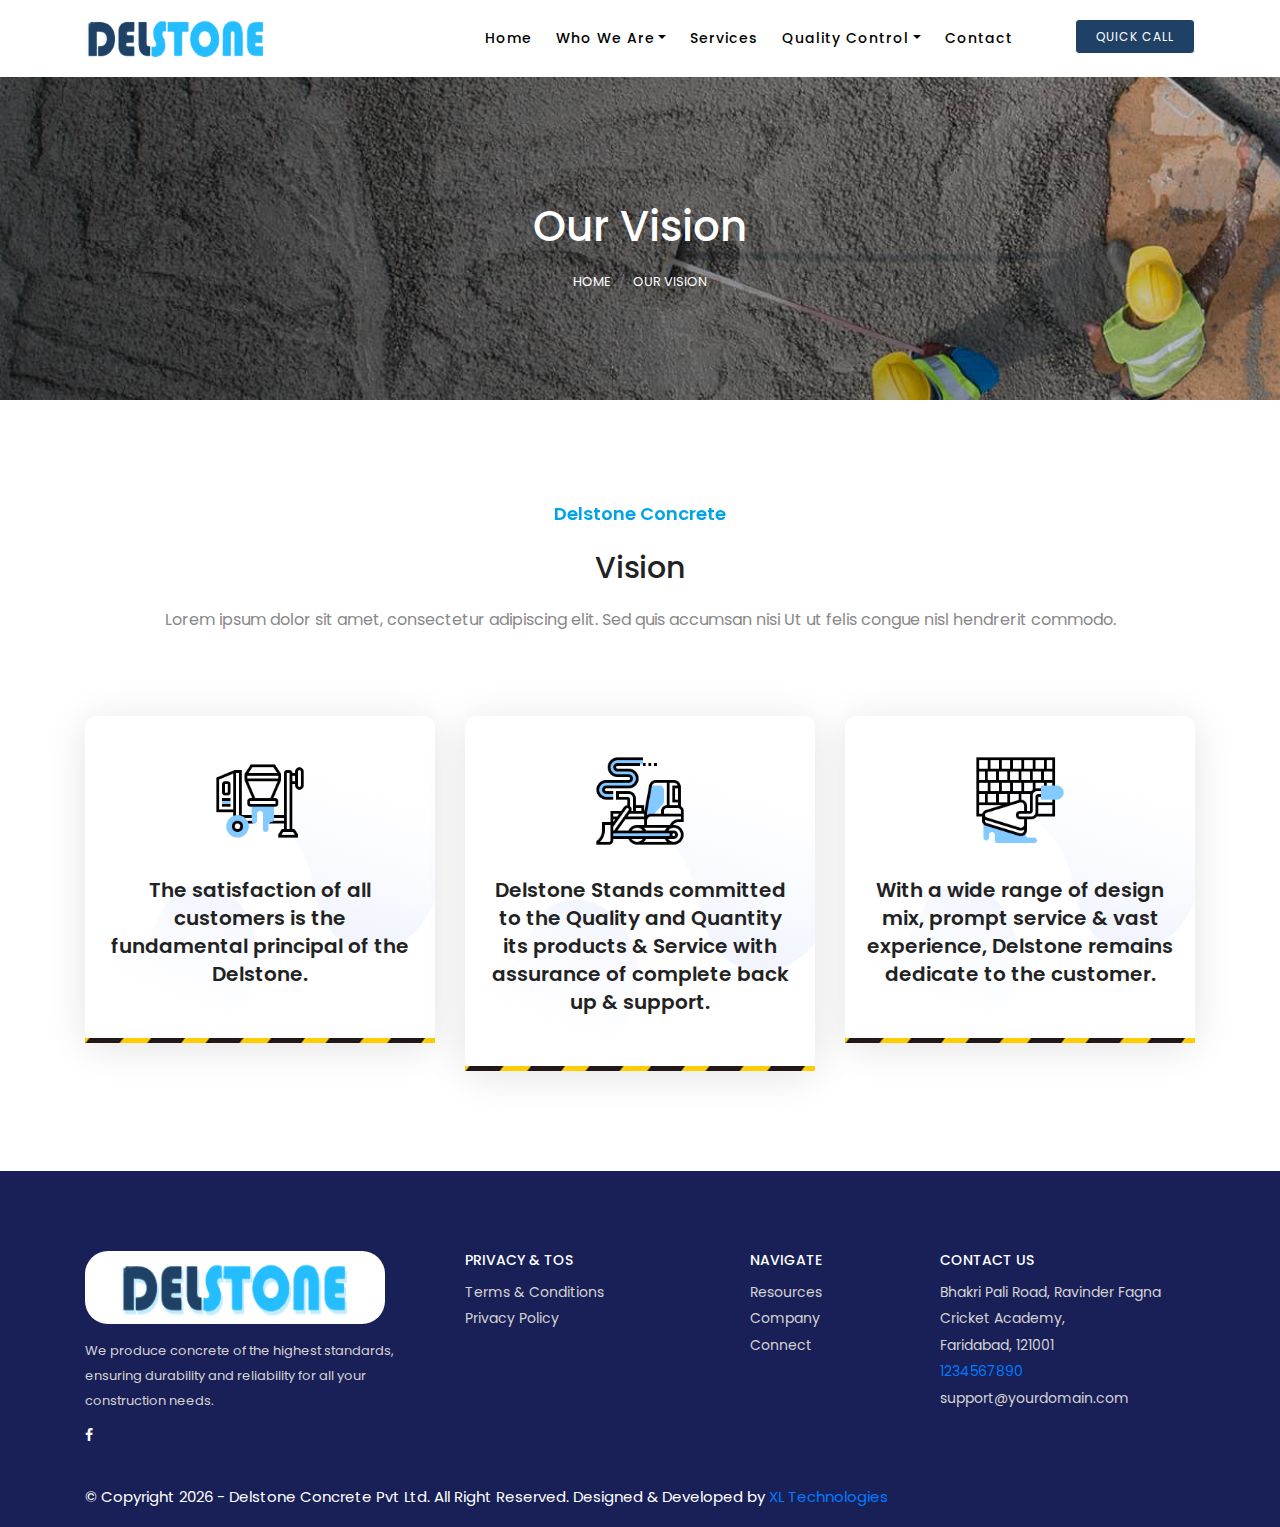
<file: vision.html>
<!DOCTYPE html>
<html lang="zxx">

<head>
    <meta charset="UTF-8">
    <meta name="description" content="">
    <meta http-equiv="X-UA-Compatible" content="IE=edge">
    <meta name="viewport" content="width=device-width, initial-scale=1, shrink-to-fit=no">

    <!-- Title -->
    <title></title>

    <!-- Favicon -->
    <link rel="icon" href="img/core-img/favicon.png">

    <!-- Core Stylesheet -->
    <link rel="stylesheet" href="css/style.css">

    <!-- Responsive Stylesheet -->
    <link rel="stylesheet" href="css/responsive.css">

</head>

<body class="light-version">
    <!-- Preloader -->
    <div id="preloader">
        <div class="preload-content">
            <div id="dream-load"></div>
        </div>
    </div>

    <!-- ##### Header Area Start ##### -->
    <nav class="navbar navbar-expand-lg navbar-white fixed-top" id="banner">
        <div class="container">
            <!-- Brand -->
            <a class="navbar-brand" href="./index.html"><span><img src="img/core-img/logo.png" alt="logo"></span></a>

            <!-- Toggler/collapsibe Button -->
            <button class="navbar-toggler" type="button" data-toggle="collapse" data-target="#collapsibleNavbar">
                <span class="navbar-toggler-icon"></span>
            </button>

            <!-- Navbar links -->
            <div class="collapse navbar-collapse" id="collapsibleNavbar">
                <ul class="navbar-nav ml-auto">
                    <li class="nav-item">
                        <a class="nav-link" href="index.html">Home</a>
                    </li>
                    <li class="nav-item dropdown">
                        <a class="nav-link dropdown-toggle" href="" id="navbardrop" data-toggle="dropdown">Who We
                            Are</a>
                        <div class="dropdown-menu">
                            <a class='dropdown-item' href='./about-us.html'>About Us</a>
                            <a class='dropdown-item' href='./vision.html'>Our Vision</a>
                        </div>
                    </li>
                    <li class="nav-item">
                        <a class='nav-link' href='#'>Services</a>
                    </li>
                    <li class="nav-item dropdown">
                        <a class="nav-link dropdown-toggle" href="" id="navbardrop" data-toggle="dropdown">Quality
                            Control</a>
                        <div class="dropdown-menu">
                            <a class='dropdown-item' href='quality-control.html#quality-control'>Quality Check
                                Macive</a>
                            <a class='dropdown-item' href='quality-control.html#raw-material'>Raw Material Testing</a>
                            <a class='dropdown-item' href='quality-control.html#onsite-quality'>On site Quality
                                Management</a>
                            <a class='dropdown-item' href='quality-control.html#slump'>Slump as per client's
                                requirement</a>
                            <a class='dropdown-item' href='quality-control.html#source'>Source of Raw Materials</a>
                        </div>
                    </li>
                    <li class="nav-item">
                        <a class='nav-link' href='contact-us.html'>Contact</a>
                    </li>
                    <li class="lh-55px"><a href="tel:1234567890" class="btn login-btn ml-50">Quick Call</a></li>
                </ul>
            </div>
        </div>
    </nav>
    <!-- ##### Header Area End ##### -->


    <!-- ##### Welcome Area Start ##### -->
    <div class="breadcumb-area clearfix auto-init">

        <!-- breadcumb content -->
        <div class="breadcumb-content">
            <div class="container h-100">
                <div class="row h-100 align-items-center">
                    <div class="col-12">
                        <nav aria-label="breadcrumb" class="breadcumb--con text-center">
                            <h2 class="w-text title fadeInUp" data-wow-delay="0.2s">Our Vision</h2>
                            <ol class="breadcrumb justify-content-center fadeInUp" data-wow-delay="0.4s">
                                <li class="breadcrumb-item"><a href="#">Home</a></li>
                                <li class="breadcrumb-item active" aria-current="page">Our Vision</li>
                            </ol>
                        </nav>
                    </div>
                </div>
            </div>
        </div>
    </div>
    <!-- ##### Welcome Area End ##### -->

    <!-- ##### Our Services Area Start ##### -->
    <section class="our_services_area section-padding-100-0 clearfix" id="services">
        <div class="container">

            <div class="section-heading text-center">

                <div class="more-dots justify-content-center fadeInUp" data-wow-delay="0.2s">
                    <span class="gradient-text blue">Delstone Concrete</span>
                </div>
                <h2 class=" fadeInUp" data-wow-delay="0.3s">Vision</h2>
                <p class="fadeInUp" data-wow-delay="0.4s">Lorem ipsum dolor sit amet, consectetur adipiscing elit. Sed
                    quis accumsan nisi Ut ut felis congue nisl hendrerit commodo.</p>
            </div>


            <div class="row">
                <div class="col-12 col-md-6 col-lg-4">
                    <!-- Content -->
                    <div class="service_single_content text-center mb-100 fadeInUp" data-wow-delay="0.2s">
                        <!-- Icon -->
                        <div class="service_icon">
                            <img src="img/icons/hos/s1.png" alt="" class="width-90">
                        </div>
                        <h6>The satisfaction of all customers is the fundamental principal of the Delstone.</h6>
                    </div>
                </div>
                <div class="col-12 col-md-6 col-lg-4">
                    <!-- Content -->
                    <div class="service_single_content text-center mb-100 fadeInUp" data-wow-delay="0.3s">
                        <!-- Icon -->
                        <div class="service_icon">
                            <img src="img/icons/hos/s2.png" alt="" class="width-90">
                        </div>
                        <h6>Delstone Stands committed to the Quality and Quantity its products & Service with assurance
                            of
                            complete back up & support.</h6>
                    </div>
                </div>
                <div class="col-12 col-md-6 col-lg-4">
                    <!-- Content -->
                    <div class="service_single_content text-center mb-100 fadeInUp" data-wow-delay="0.4s">
                        <!-- Icon -->
                        <div class="service_icon">
                            <img src="img/icons/hos/s3.png" alt="" class="width-90">
                        </div>
                        <h6>With a wide range of design mix, prompt service & vast experience, Delstone remains
                            dedicate
                            to the customer.</h6>
                    </div>
                </div>
            </div>
        </div>
    </section>

    <!-- ##### Footer Area Start ##### -->
    <footer class="footer-area bg-img">


        <div class="footer-content-area mt-0">
            <div class="container">
                <div class="row ">
                    <div class="col-12 col-lg-4 col-md-6">
                        <div class="footer-copywrite-info">
                            <!-- Copywrite -->
                            <div class="copywrite_text fadeInUp" data-wow-delay="0.2s">
                                <div class="footer-logo">
                                    <a href="#"><img src="img/core-img/logo.png" alt="logo"></a>
                                </div>
                                <p>We produce concrete of the highest standards, ensuring durability and reliability for
                                    all your construction needs.</p>
                            </div>
                            <!-- Social Icon -->
                            <div class="footer-social-info fadeInUp" data-wow-delay="0.4s">
                                <a href="#"><i class="fa fa-facebook" aria-hidden="true"></i></a>
                            </div>
                        </div>
                    </div>

                    <div class="col-12 col-lg-3 col-md-6">
                        <div class="contact_info_area d-sm-flex justify-content-between">
                            <!-- Content Info -->
                            <div class="contact_info mt-x text-center fadeInUp" data-wow-delay="0.3s">
                                <h5>PRIVACY & TOS</h5>

                                <a href="#">
                                    <p>Terms & Conditions</p>
                                </a>
                                <a href="#">
                                    <p>Privacy Policy</p>
                                </a>

                            </div>
                        </div>
                    </div>

                    <div class="col-12 col-lg-2 col-md-6 ">
                        <!-- Content Info -->
                        <div class="contact_info_area d-sm-flex justify-content-between">
                            <div class="contact_info mt-s text-center fadeInUp" data-wow-delay="0.2s">
                                <h5>NAVIGATE</h5>

                                <a href="#">
                                    <p>Resources</p>
                                </a>
                                <a href="#">
                                    <p>Company</p>
                                </a>
                                <a href="#">
                                    <p>Connect</p>
                                </a>
                            </div>
                        </div>
                    </div>


                    <div class="col-12 col-lg-3 col-md-6 ">
                        <div class="contact_info_area d-sm-flex justify-content-between">
                            <!-- Content Info -->
                            <div class="contact_info mt-s text-center fadeInUp" data-wow-delay="0.4s">
                                <h5>CONTACT US</h5>
                                <p>Bhakri Pali Road, Ravinder Fagna Cricket Academy,</p>
                                <p> Faridabad, 121001</p>
                                <p><a href="">1234567890</a></p>
                                <p>support@yourdomain.com</p>
                            </div>
                        </div>
                    </div>
                </div>
                <p style="position: absolute;
                bottom: 0px;
                color: #fff;">© Copyright
                    <script>document.write(new Date().getFullYear())</script> - Delstone Concrete Pvt Ltd. All Right
                    Reserved. Designed & Developed by <a href="https://xltechnologies.in/">XL Technologies</a>
                </p>
            </div>

        </div>
    </footer>
    <!-- ##### Footer Area End ##### -->

    <!-- ########## All JS ########## -->
    <!-- jQuery js -->
    <script src="js/jquery.min.js"></script>
    <!-- Popper js -->
    <script src="js/popper.min.js"></script>
    <!-- Bootstrap js -->
    <script src="js/bootstrap.min.js"></script>
    <!-- All Plugins js -->
    <script src="js/plugins.js"></script>

    <!-- script js -->
    <script src="js/script.js"></script>

</body>

</html>
</file>
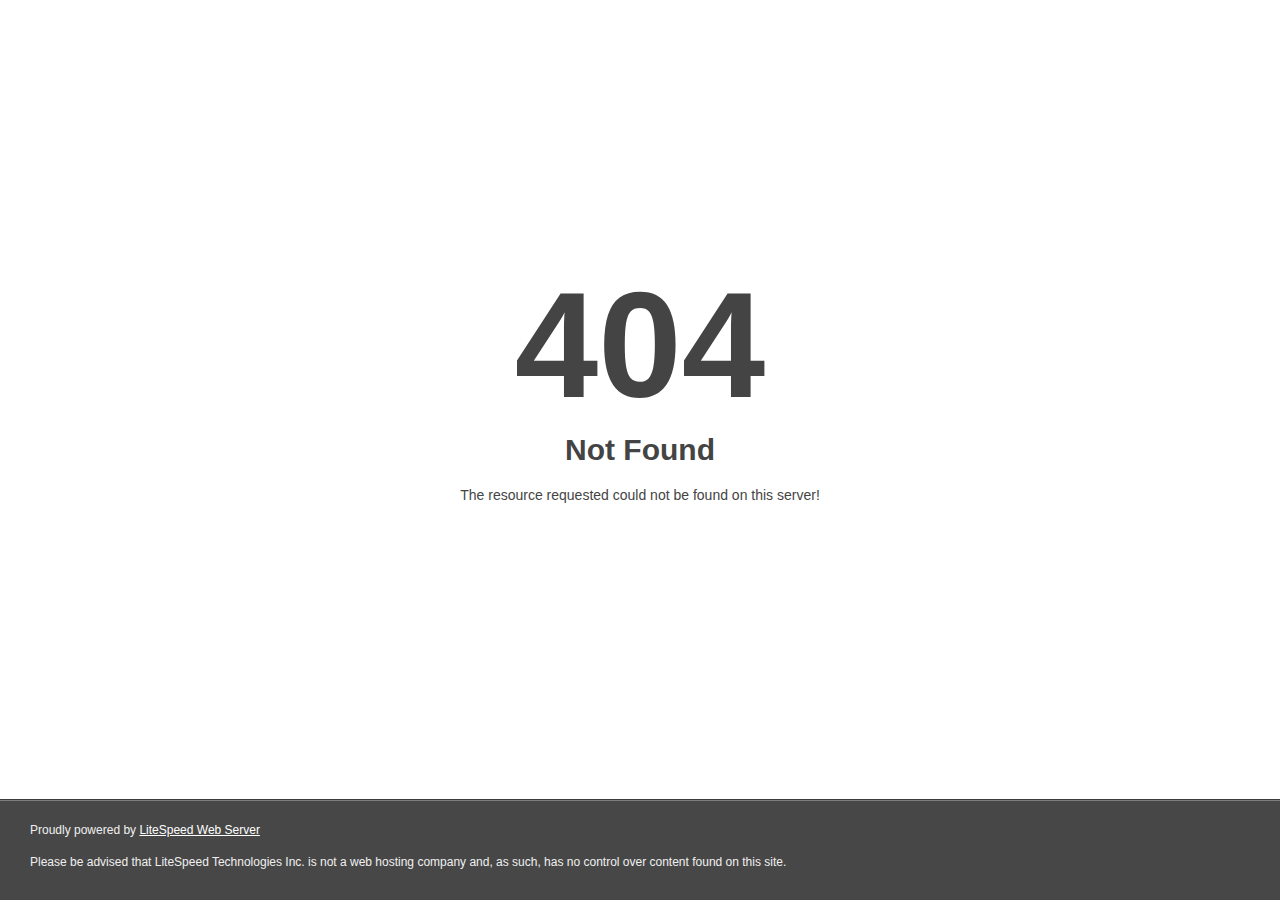
<file: css/owl.video.play.html>
<!DOCTYPE html>
<html style="height:100%">

<!-- Mirrored from conydor.netlify.app/css/owl.video.play.html by HTTrack Website Copier/3.x [XR&CO'2014], Fri, 21 Feb 2025 04:18:31 GMT -->
<!-- Added by HTTrack --><meta http-equiv="content-type" content="text/html;charset=UTF-8" /><!-- /Added by HTTrack -->
<head><title> 404 Not Found
</title></head>
<body style="color: #444; margin:0;font: normal 14px/20px Arial, Helvetica, sans-serif; height:100%; background-color: #fff;">
<div style="height:auto; min-height:100%; ">     <div style="text-align: center; width:800px; margin-left: -400px; position:absolute; top: 30%; left:50%;">
        <h1 style="margin:0; font-size:150px; line-height:150px; font-weight:bold;">404</h1>
<h2 style="margin-top:20px;font-size: 30px;">Not Found
</h2>
<p>The resource requested could not be found on this server!</p>
</div></div><div style="color:#f0f0f0; font-size:12px;margin:auto;padding:0px 30px 0px 30px;position:relative;clear:both;height:100px;margin-top:-101px;background-color:#474747;border-top: 1px solid rgba(0,0,0,0.15);box-shadow: 0 1px 0 rgba(255, 255, 255, 0.3) inset;">
<br>Proudly powered by  <a style="color:#fff;" href="http://www.litespeedtech.com/error-page">LiteSpeed Web Server</a><p>Please be advised that LiteSpeed Technologies Inc. is not a web hosting company and, as such, has no control over content found on this site.</p></div></body>
<!-- Mirrored from conydor.netlify.app/css/owl.video.play.html by HTTrack Website Copier/3.x [XR&CO'2014], Fri, 21 Feb 2025 04:18:31 GMT -->
</html>
</file>
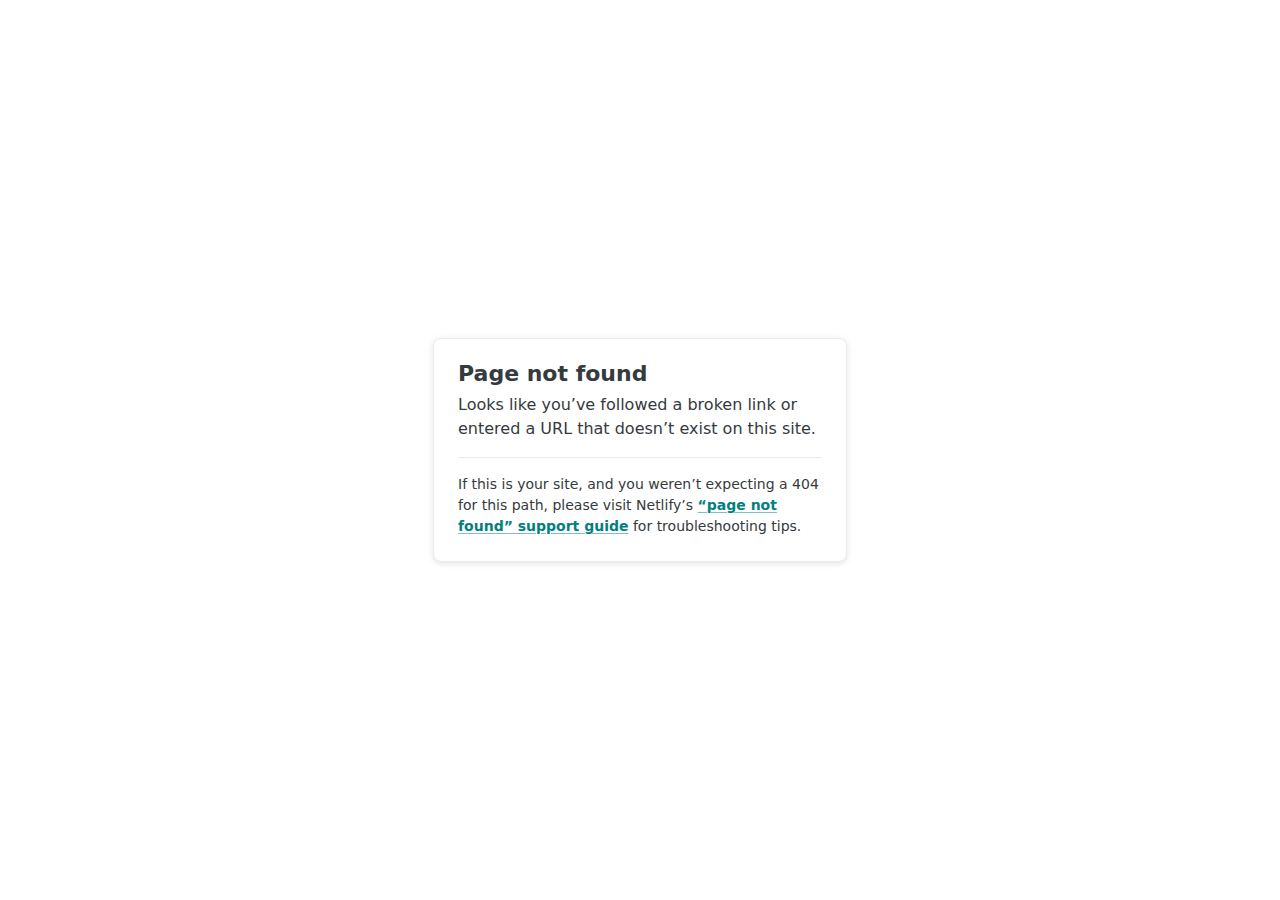
<file: fonts/ui-iconsdc9c-2.html>
<!DOCTYPE html>
<html lang="en">
  <head>
    <meta charset="utf-8" />
    <meta name="viewport" content="width=device-width, initial-scale=1.0" />
    <title>Page not found</title>
    <style>
      :root {
        --colorRgbFacetsTeal600: 2 128 125;
        --colorTealAction: var(--colorRgbFacetsTeal600);
        --colorRgbFacetsNeutralLight200: 233 235 237;
        --colorHr: var(--colorRgbFacetsNeutralLight200);
        --colorRgbFacetsNeutralLight700: 53 58 62;
        --colorGrayDarkest: var(--colorRgbFacetsNeutralLight700);
        --colorGrayLighter: var(--colorRgbFacetsNeutralLight200);
        --colorText: var(--colorGrayDarkest);
        --effectShadowLightShallow: 0 1px 10px 0 rgb(53 58 62 / 6%),
          0 2px 4px 0 rgb(53 58 62 / 8%);
        --colorRgbFacetsNeutralDark900: 6 11 16;
      }
      body {
        font-family: system-ui, -apple-system, BlinkMacSystemFont, "Segoe UI",
          Roboto, Helvetica, Arial, sans-serif, "Apple Color Emoji",
          "Segoe UI Emoji", "Segoe UI Symbol";
        background: white;
        overflow: hidden;
        margin: 0;
        padding: 0;
        line-height: 1.5;
        color: rgb(var(--colorText));
      }

      @media (prefers-color-scheme: dark) {
        body {
          background: rgb(var(--colorRgbFacetsNeutralDark900));
        }
      }

      h1 {
        margin: 0;
        font-size: 1.375rem;
        line-height: 1;
      }

      h1 + p {
        margin-top: 8px;
      }

      .main {
        position: relative;
        display: flex;
        flex-direction: column;
        align-items: center;
        justify-content: center;
        height: 100vh;
        width: 100vw;
      }

      .card {
        position: relative;
        width: 75%;
        max-width: 364px;
        padding: 24px;
        background: white;
        border-radius: 8px;
        box-shadow: var(--effectShadowLightShallow);
        border: 1px solid rgb(var(--colorGrayLighter));
      }

      a {
        margin: 0;
        font-weight: 600;
        color: rgb(var(--colorTealAction));
        text-decoration-skip-ink: all;
        text-decoration-thickness: 1px;
        text-underline-offset: 2px;
        text-decoration-color: rgb(var(--colorTealAction) / 0.5);
        transition: text-decoration-color 0.15s ease-in-out;
      }

      a:hover,
      a:focus-visible {
        text-decoration-color: rgb(var(--colorTealAction));
      }

      p:last-of-type {
        margin-bottom: 0;
      }

      hr {
        border: 0;
        height: 1px;
        background: rgb(var(--colorHr));
        margin-top: 16px;
        margin-bottom: 16px;
      }

      .your-site {
        font-size: 0.875rem;
      }
    </style>
  </head>
  <body>
    <div class="main">
      <div class="card">
        <h1>Page not found</h1>
        <p>
          Looks like you’ve followed a broken link or entered a URL that doesn’t
          exist on this site.
        </p>
        <hr />
        <p class="your-site">
          If this is your site, and you weren’t expecting a 404 for this path,
          please visit Netlify’s
          <a
            href="https://answers.netlify.com/t/support-guide-i-ve-deployed-my-site-but-i-still-see-page-not-found/125?utm_source=404page&utm_campaign=community_tracking"
            >“page not found” support guide</a
          >
          for troubleshooting tips.
        </p>
      </div>
    </div>
  </body>
</html>
</file>
<file: css/style.css>
/*** 
====================================================================
  Table of contents
====================================================================

- Google Fonts
- Css Imports
- General Css Styles
- Header Area style
- Welcome Area Styles 
- Partners area style
- About us area style 
- services-block-four style 
- Demo-video area style 
- Trust area style 
- services area style 
- Call-to-action area style
- Video area style 
- Gallery area style 
- Cool-facts style 
- Price table style
- Testimonials area style 
- Team area style
- Blog area style 
- Contact us style 
- FAQ style -Timeline style 
- Footer area style 

***/

/*** 

====================================================================
  Google fonts
====================================================================

***/

@import url('https://fonts.googleapis.com/css?family=Poppins:200,300,400,500,600,700,900');

/*** 

====================================================================
  Import All Css
====================================================================

***/

@import 'bootstrap.min.css';
@import 'animate.css';
@import 'owl.carousel.min.css';
@import 'magnific-popup.css';
@import 'font-awesome.min.css';
@import 'font-icons.css';
@import 'themify-icons.css';

/*** 

====================================================================
  General css style
====================================================================

***/
* {
    margin: 0;
    padding: 0;
}

body {
    font-family: 'Poppins', sans-serif;
    background: #4834d4;
    overflow-x: hidden;
    background: -webkit-linear-gradient(to right, #4834d4, #341f97);
    background: -webkit-linear-gradient(left, #4834d4, #341f97);
    background: linear-gradient(to right, #4834d4, #341f97);
}

.darker-blue {
    background: linear-gradient(180deg, #240044 0, #0f0240 25%, #400959 40%, #0f0240 65%, #0f0240);
}

h1,
h2,
h3,
h4,
h5,
h6 {
    font-family: 'Poppins', sans-serif;
    color: #fff;
    line-height: 1.4;
    font-weight: 500;
}

a,
a:hover,
a:focus,
a:active {
    text-decoration: none;
    -webkit-transition-duration: 500ms;
    transition-duration: 500ms;
    outline: none;
}

li {
    list-style: none;
}

p {
    line-height: 1.9;
    color: rgba(255, 255, 255, 0.5);
    font-size: 15px;
}

img {
    max-width: 100%;
    height: auto;
}

ul,
ol {
    margin: 0;
    padding: 0;
}

.section-header {
    position: relative;
    margin-bottom: 50px
}

.section-title {
    font-size: 44px;
    margin-bottom: 20px;
    margin-top: 0;
    position: relative;
    text-align: center;
    color: #fff;
}

.section-header .desc {
    max-width: 800px;
    text-align: center;
    margin: 0 auto
}

.bg-title {
    margin-bottom: -37px;
    margin-left: -30px;
    font-size: 66px;
    opacity: .04;
    font-weight: bold;
    text-align: center;
    line-height: 1;
    text-transform: uppercase;
}

.has-print {
    position: absolute;
    top: -50px;
    left: 50%;
    transform: translateX(-50%);
    width: 90px;
    height: 90px;
    background: url(../img/core-img/shape1.html) no-repeat;
}

.header-area .light.classy-nav-container a {
    color: #fff
}

.header-area.sticky .light.classy-nav-container a {
    color: #333
}

.header-area.sticky .classy-navbar-toggler .navbarToggler span {
    background: #333 !important
}

#preloader {
    position: fixed;
    width: 100%;
    height: 100%;
    z-index: 99999;
    top: 0;
    left: 0;
    background: #4834d4;
    background: -webkit-linear-gradient(to right, #4834d4, #341f97);
    background: -webkit-linear-gradient(left, #4834d4, #341f97);
    background: linear-gradient(to right, #4834d4, #341f97);
}

.preload-content {
    position: absolute;
    top: 50%;
    left: 50%;
    margin-top: -35px;
    margin-left: -35px;
    z-index: 100;
}

#dream-load {
    width: 70px;
    height: 70px;
    border-radius: 50%;
    border: 3px;
    border-style: solid;
    border-color: transparent;
    border-top-color: rgba(255, 255, 255, 0.5);
    -webkit-animation: dreamrotate 2400ms linear infinite;
    animation: dreamrotate 2400ms linear infinite;
    z-index: 999;
}

#dream-load:before {
    content: "";
    position: absolute;
    top: 7.5px;
    left: 7.5px;
    right: 7.5px;
    bottom: 7.5px;
    border-radius: 50%;
    border: 3px;
    border-style: solid;
    border-color: transparent;
    border-top-color: rgba(255, 255, 255, 0.5);
    -webkit-animation: dreamrotate 2700ms linear infinite;
    animation: dreamrotate 2700ms linear infinite
}

#dream-load:after {
    content: "";
    position: absolute;
    top: 20px;
    left: 20px;
    right: 20px;
    bottom: 20px;
    border-radius: 50%;
    border: 3px;
    border-style: solid;
    border-color: transparent;
    border-top-color: rgba(255, 255, 255, 0.5);
    -webkit-animation: dreamrotate 1800ms linear infinite;
    animation: dreamrotate 1800ms linear infinite
}

@-webkit-keyframes dreamrotate {
    0% {
        -webkit-transform: rotate(0deg);
        transform: rotate(0deg)
    }

    100% {
        -webkit-transform: rotate(360deg);
        transform: rotate(360deg)
    }
}

@keyframes dreamrotate {
    0% {
        -webkit-transform: rotate(0deg);
        transform: rotate(0deg)
    }

    100% {
        -webkit-transform: rotate(360deg);
        transform: rotate(360deg)
    }
}

.full-width {
    width: 100%
}

.width-90 {
    max-width: 90px
}

.width90 {
    max-width: 90%
}

.width-80 {
    max-width: 80%
}

.fs-48 {
    font-size: 48px !important
}

.bigger-text {
    font-size: 5rem !important;
    line-height: 1
}

.relative {
    position: relative;
}

.hidden {
    overflow: hidden;
}

.block {
    display: block;
}

@media only screen and (max-width: 767px) {
    .fs-48 {
        font-size: 36px !important
    }

    .bigger-text {
        font-size: 3rem !important;
        line-height: 1
    }
}

.mt-10 {
    margin-top: 10px;
}

.mt-15 {
    margin-top: 15px;
}

.mt-20 {
    margin-top: 20px;
}

.mt-30 {
    margin-top: 30px;
}

.mt-40 {
    margin-top: 40px;
}

.mt-50 {
    margin-top: 50px;
}

.mt-70 {
    margin-top: 70px;
}

.mt-100 {
    margin-top: 100px;
}

.mt-150 {
    margin-top: 150px;
}

.mr-15 {
    margin-right: 15px;
}

.mr-30 {
    margin-right: 30px;
}

.mr-50 {
    margin-right: 50px;
}

.mr-100 {
    margin-right: 100px;
}

.no-padding-right {
    padding-right: 0 !important
}

.no-padding-left {
    padding-left: 0 !important
}

.no-padding-top {
    padding-top: 0 !important
}

.no-padding-bottom {
    padding-bottom: 0 !important
}

@media (max-width: 767px) {
    .no-padding-right {
        padding-right: 15px !important
    }

    .no-padding-left {
        padding-left: 15px !important
    }
}

.mb-0 {
    margin-bottom: 0 !important
}

.mt-0 {
    margin-top: 0 !important
}

.mb-15 {
    margin-bottom: 15px;
}

.mb-20 {
    margin-bottom: 20px;
}

.mb-30 {
    margin-bottom: 30px;
}

.mb-40 {
    margin-bottom: 40px;
}

.mb-50 {
    margin-bottom: 50px;
}

.mb-100 {
    margin-bottom: 100px;
}

.ml-15 {
    margin-left: 15px;
}

.ml-30 {
    margin-left: 30px;
}

.ml-50 {
    margin-left: 50px;
}

.ml-100 {
    margin-left: 100px;
}

@media (max-width: 992px) {
    .double-bg {
        background-size: cover !important
    }

    .mt-s {
        margin-top: 30px !important
    }

    .mb-s {
        margin-bottom: 30px !important
    }

    .padding-t-md-0 {
        padding-top: 0 !important
    }
}

@media (max-width: 767px) {
    .mt-x {
        margin-top: 30px !important
    }

    .main-ilustration-5,
    .main-ilustration-55 {
        height: 65vh !important
    }
}

@media (max-width: 480px) {

    .welcome_area.ico {
        height: 100vh !important;
    }

    .main-ilustration-5,
    .main-ilustration-55 {
        display: none;
    }

    .integration-text {
        font-size: 12px
    }

    .integration-icon .badge {
        display: none;
    }

    .spons {
        border-top: 1px solid #eee
    }

    .spons img {
        width: 80%
    }
}

.section-padding-100 {
    padding-top: 100px;
    padding-bottom: 100px;
}

.section-padding-100-70 {
    padding-top: 100px;
    padding-bottom: 70px;
}

.section-padding-0-70 {
    padding-top: 0px;
    padding-bottom: 70px;
}

.section-padding-70-70 {
    padding-top: 70px;
    padding-bottom: 70px;
}

.section-padding-70-100 {
    padding-top: 70px;
    padding-bottom: 100px;
}

.section-padding-100-85 {
    padding-top: 100px;
    padding-bottom: 85px;
}

.section-padding-100-50 {
    padding-top: 100px;
    padding-bottom: 50px;
}

.section-padding-0-100 {
    padding-top: 0px;
    padding-bottom: 100px;
}

.section-before:before {
    content: '';
    position: absolute;
    top: -75px;
    left: 50%;
    transform: translateX(-50%);
    height: 150px;
    width: 150px;
    background: url(../img/core-img/shape1.html) no-repeat;
    background-size: contain;
}

.scew-bg {
    background: url(../img/svg/bg-header1.html) no-repeat;
    background-size: cover
}

.sec-before:before {
    content: '';
    position: absolute;
    top: 50%;
    left: 0;
    transform: translateY(-50%);
    height: 580px;
    width: 200px;
    background: url(../img/core-img/sec-before.html) no-repeat;
    background-size: cover;
}

.sec-before2:before {
    content: '';
    position: absolute;
    bottom: 0;
    right: 0;
    height: 580px;
    width: 500px;
    background: url(../img/core-img/sec-before2.html) no-repeat;
    background-size: cover;
}

.sec-before3:before {
    content: '';
    position: absolute;
    top: 0;
    right: 0;
    height: 580px;
    width: 500px;
    background: url(../img/team-img/app/bubbules.html) no-repeat;
    background-size: cover;
    -webkit-animation: floating2 7s infinite;
    -o-animation: floating2 7s infinite;
    animation: floating2 7s infinite;
}

@media (max-width: 992px) {

    .sec-before:before,
    .sec-before2:before,
    .sec-before3:before {
        display: none;
    }
}

.sec-img-bg:before {
    content: '';
    position: absolute;
    width: 300px;
    height: 100%;
    top: 0;
    left: 0;
    background: url('../img/bg-img/sec-img-bg.html') no-repeat top right;
}

.pettern2 {
    background: url(../img/core-img/pettern2.html) repeat;
    background-size: 25%;
    border-top: 1px solid #eee;
    border-bottom: 1px solid #eee
}

.travel-bg {
    background: url(../img/bg-img/travel-bg.html) no-repeat;
    background-size: cover
}

.relative {
    position: relative;
}

.box-shadow {
    -webkit-box-shadow: 0px 10px 27px 0px rgba(154, 161, 171, 0.18);
    box-shadow: 0px 10px 27px 0px rgba(154, 161, 171, 0.18);
    -webkit-transition: all 0.2s ease-in-out;
    -moz-transition: all 0.2s ease-in-out;
    -ms-transition: all 0.2s ease-in-out;
    -o-transition: all 0.2s ease-in-out;
    transition: all 0.2s ease-in-out;
    position: relative;
    display: block;
    top: 0;
}


.section-padding-0-100 {
    padding-top: 0;
    padding-bottom: 100px;
}

.section-padding-100-0 {
    padding-top: 100px;
    padding-bottom: 0;
}

.section-padding-100-50 {
    padding-top: 100px;
    padding-bottom: 50px;
}

.section-padding-0-50 {
    padding-top: 0;
    padding-bottom: 50px;
}

.section-padding-50-0 {
    padding-top: 50px;
    padding-bottom: 0;
}

.section-padding-200 {
    padding-top: 200px;
    padding-bottom: 200px;
}

.section-padding-0-200 {
    padding-top: 0;
    padding-bottom: 200px;
}

.section-padding-200-0 {
    padding-top: 200px;
    padding-bottom: 0;
}

.section-padding-200-100 {
    padding-top: 200px;
    padding-bottom: 100px;
}

.section-padding-150 {
    padding-top: 150px;
    padding-bottom: 150px;
}

.section-padding-150-0 {
    padding-top: 150px;
    padding-bottom: 0;
}

.section-padding-0-150 {
    padding-top: 0;
    padding-bottom: 150px;
}

.section-padding-50-150 {
    padding-top: 50px;
    padding-bottom: 150px;
}

.section-heading {
    position: relative;
    z-index: 1;
    margin-bottom: 80px;
}

.section-heading h2 {
    font-size: 30px;
    text-transform: capitalize;
    margin-bottom: 15px;
}

.section-heading>p {
    margin-bottom: 0;
    line-height: 2;
    font-size: 16px;
    max-width: 1000px;
    margin: 0 auto;
}

.who-we-contant .res-header {
    margin-bottom: 30px
}

.res-header {
    position: relative;
    margin-bottom: 80px
}

.res-header h6 {
    font: 500 40px 'Great Vibes', cursive;
    text-transform: capitalize;
    color: #cea676 !important;
    letter-spacing: 3px;
    margin: 0 0 -20px 0;
}

.res-header h4 {
    margin: 10px 0;
    color: #4e4e4e
}

.heade-before-after:before {
    content: "";
    background: url(../img/team-img/food/head-before.html) no-repeat scroll 0px 10px;
    display: inline-block;
    height: 35px;
    width: 60px;
    margin-right: 20px;
}

.heade-before-after:after {
    content: "";
    background: url(../img/team-img/food/head-after.html) no-repeat scroll 0px 10px;
    display: inline-block;
    height: 35px;
    width: 60px;
    margin-left: 20px;
}

/* reservation */
.reservation .reservation-content {
    -webkit-box-shadow: 0px 30px 100px -38px rgba(0, 0, 0, 0.3);
    -moz-box-shadow: 0px 30px 100px -38px rgba(0, 0, 0, 0.3);
    box-shadow: 0px 30px 100px -38px rgba(0, 0, 0, 0.3);
}

.reservation .opening {
    background-color: #21201e;
    padding: 30px;
    text-align: center;

}

.reservation .opening-time {
    padding: 30px;
    border: 1px dashed #cea676;
}

.reservation .opening-time h3 {
    color: #fff !important;
    padding: 0 0 60px 0
}

.reservation .opening-time .openning-days {
    font-size: 18px;
    color: #666;
    text-transform: uppercase;
}

.reservation .opening-time p {
    font-size: 14px;
    color: #fff;
    margin-bottom: 0
}

.reservation hr {
    margin: 40px 0
}

.reservation .opening-time p:last-child {
    font-size: 20px;
    color: #cea676;
    margin-bottom: 0
}

.reservation-content {
    background: url(../img/team-img/food/reservation-bg.html) no-repeat center center;
    background-size: cover
}

.reservation .reservation-online {
    padding: 60px;
}

.b-contact__form form>div span {
    position: relative;
    left: 20px;
    top: 32px;
    color: #eee
}

.b-contact__form input[type='text'] {
    background: transparent;
    border: 1px solid #555555;
    padding: 10px 0 10px 45px;
    border-radius: 30px;
    width: 100%;
    font-size: 13px
}

.b-contact__form input:focus {
    outline: 0;
    border-color: #cea676
}

#scrollUp {
    bottom: 130px;
    font-size: 12px;
    line-height: 22px;
    right: 30px;
    width: 100px;
    background-color: transparent;
    color: #fff;
    text-align: center;
    height: 20px;
    -webkit-transition-duration: 500ms;
    transition-duration: 500ms;
    text-transform: uppercase;
    -webkit-transform: rotate(-90deg);
    transform: rotate(-90deg);
}

#scrollUp:before {
    position: absolute;
    width: 30%;
    height: 2px;
    background-color: #fff;
    content: "";
    top: 10px;
    right: 100%;
    z-index: -200 !important;
}

.bg-overlay {
    position: relative;
    z-index: 1;
}

.has-gradient {
    background-image: linear-gradient(to right, #21d397 0%, #7450fe 100%);
}

.has-border-top {
    border-top: 1px solid #eee
}

@media (max-width: 992px) {
    .has-border-top-md {
        border-top: 1px solid #eee
    }
}

.bg-overlay:after {
    background: rgba(72, 52, 212, 0.95);
    background: -webkit-linear-gradient(to right, rgba(72, 52, 212, 0.95), rgba(52, 31, 151, 0.95));
    background: -webkit-linear-gradient(left, rgba(72, 52, 212, 0.95), rgba(52, 31, 151, 0.95));
    background: linear-gradient(to right, rgba(72, 52, 212, 0.95), rgba(52, 31, 151, 0.95));
    position: absolute;
    content: "";
    height: 100%;
    width: 100%;
    top: 0;
    left: 0;
    z-index: -1;
}

.bg-img {
    background-position: center center;
    background-size: cover;
    background-repeat: no-repeat;
}

.height-400 {
    height: 400px;
}

.height-600 {
    height: 600px;
}

.height-700 {
    height: 700px;
}

.height-800 {
    height: 800px;
}

.height-900 {
    height: 900px;
}

.height-1000 {
    height: 1000px;
}

.more-dots {
    display: -webkit-box;
    display: -ms-flexbox;
    display: flex;
    margin-bottom: 10px;
}

.more-dots span {
    font-weight: 600;
    font-size: 18px;
    margin-bottom: 10px;
    display: inline-block;
    background-image: linear-gradient(135deg, #846FF4 0%, #F17674 100%);
    -webkit-background-clip: text;
    -webkit-text-fill-color: transparent;
    background-clip: text;
    text-fill-color: transparent;
}

.login-btn {
    position: relative;
    z-index: 1;
    color: #fff;
    font-size: 12px !important;
    text-transform: uppercase;
    line-height: 33px;
    padding: 0 20px;
    min-width: 100px;
    color: #fff !important;
    background: #1f4166;
    height: 35px;
    border: 1px solid #fff;
    letter-spacing: 1px;
}

.login-btn:hover,
.login-btn:focus {
    color: #fff;
    background: #7450fe;
    border-color: #7450fe;
}

.more-btn {
    position: relative;
    z-index: 1;
    min-width: 160px;
    height: 48px;
    line-height: 48px;
    font-size: 12px;
    font-weight: 600;
    letter-spacing: 1px;
    display: inline-block;
    padding: 0 20px;
    text-align: center;
    text-transform: uppercase;
    color: #fff;
    box-shadow: 0 3px 20px rgba(0, 0, 0, 0.1);
    border-radius: 0px;
    background: #00a2e8;
    -webkit-transition: all 500ms;
    transition: all 500ms;
}

.more-btn:hover {
    background-position: right center;
    color: #fff;
}

.more-btn.orange {
    /* background-image: -webkit-linear-gradient(to right, #1F4166 0, #1F4166 51%, #1F4166 100%); */
    /* background-image: linear-gradient(to right, #1F4166 0, #1F4166 51%, #1F4166 100%); */
    background-color: #1f4166;
    color: #ffffff
}

.more-btn.pink {
    background: #F69;
    border: 0;
    box-shadow: 0 20px 43px 0 rgba(216, 58, 131, .32);
}

.info-btn {
    position: relative;
    z-index: 1;
    min-width: 160px;
    font-size: 18px;
    padding: 13px 20px;
    background: transparent;
    font-weight: 500;
    letter-spacing: 1px;
    display: inline-block;
    color: #fff;
}

.info-btn:before {
    position: absolute;
    content: '';
    left: 0;
    top: 0;
    height: 100%;
    width: 100%;
    z-index: -1;
    background: #1F4166;
    transition: all .5s ease-in-out;
}

.info-btn.brown:before {
    background: #cea676
}

.info-btn:hover:before {
    width: 100%;
}

.info-btn:hover {
    color: #fff;
}

/* ### Clients #####*/
.client-logo-row {
    display: -ms-flexbox;
    display: flex;
    -ms-flex-pack: center;
    justify-content: center;
    -ms-flex-wrap: wrap;
    flex-wrap: wrap;
    max-width: 50.625rem;
    margin: 0 auto;
}

.client-logo {
    background: url(../img/svg/diamond-shape.html) center no-repeat;
    background-size: cover;
    display: -ms-flexbox;
    display: flex;
    -ms-flex-pack: center;
    justify-content: center;
    -ms-flex-align: center;
    align-items: center;
    width: 6.875rem;
    height: 8.125rem;
    margin: 0 -.3rem;
}

.client-logo img {
    margin: -10px 6px 0 0;
    max-height: 2rem;
    max-width: 3rem;
}

@media (min-width: 1024px) {
    .client-logo img {
        max-width: 3.5rem;
        max-height: 3rem;
    }
}

.about-sec-img {
    position: relative;
    text-align: left;
}

.about-sec-img:before {
    content: '';
    position: absolute;
    right: 15px;
    bottom: 0;
    width: 90%;
    height: 96%;
    z-index: -1;
    border: 10px solid #3b61b9;
}

.about-sec-img img {
    max-width: 90%;
    margin-bottom: 40px
}

/* ##### 2.0 Header Area CSS ##### */

.nav {
    transition: all .5s ease-in
}

.navbar-brand {
    color: #fff;
    font-size: 25px;
    font-weight: 600;
    font-family: 'Poppins', sans-serif;
    padding: 0;
    margin: 0
}

.navbar-brand img {
    /* filter: drop-shadow(2px 4px 6px #c2edff); */
    /* box-shadow: 2px 4px 6px #c2edff; */
    max-width: 183px;
}

.fixed-top {
    background-color: white;
}

.lh-55px {
    line-height: 55px
}

.navbar-nav .nav-item .nav-link {
    padding: 20px 12px;
    font-size: 14px;
    font-weight: 500;
    letter-spacing: 1px;
    color: #000;
}

.footer-logo {
    background-color: white;
    padding: 10px;
    text-align: center;
    border-radius: 23px;
    max-width: 300px;
}

.navbar-nav .nav-item .nav-link:hover {
    color: #fed136;
}

.navbar-expand-md .navbar-nav .dropdown-menu {
    border-top: 3px solid #fed136;
}

.dropdown-item:hover {
    background-color: #00a2e8;
    color: #fff;
}

nav {
    -webkit-transition: padding-top .3s, padding-bottom .3s;
    -moz-transition: padding-top .3s, padding-bottom .3s;
    transition: padding-top .3s, padding-bottom .3s;
    border: none;
}

.shrink {
    animation: .3s ease-in-out;
    animation-name: fadeInDown;
}

@-webkit-keyframes fadeInDown {
    0% {
        opacity: 0;
        -webkit-transform: translateY(-20px);
        transform: translateY(-20px);
    }

    100% {
        opacity: 1;
        -webkit-transform: translateY(0);
        transform: translateY(0);
    }
}

.navbar-white .navbar-brand:hover {
    color: #fff
}

.navbar-dark .navbar-brand:hover {
    color: #333
}

/* mobile view */
@media (max-width:500px) {
    .navbar {
        background: rgb(215, 223, 239);
    }

    .navbar-nav {
        border-top: 1px solid #1f4166;
        color: #fff;
        z-index: 1;
        margin-top: 5px;
    }

    .navbar-nav .nav-item .nav-link {
        padding: 0.7em 1em !important;
        font-size: 100%;
        font-weight: 500;
    }

}

.navbar-dark .navbar-toggler,
.navbar-white .navbar-toggler,
.navbar-cyan .navbar-toggler {
    background: #1f4166;
    border-color: #333
}

.navbar-white .navbar-toggler-icon {
    background-image: url("data:image/svg+xml;charset=utf8,%3Csvg viewBox='0 0 30 30' xmlns='http://www.w3.org/2000/svg'%3E%3Cpath stroke='rgba(255, 255, 255, 0.5)' stroke-width='2' stroke-linecap='round' stroke-miterlimit='10' d='M4 7h22M4 15h22M4 23h22'/%3E%3C/svg%3E")
}

@media(max-width: 992px) {
    .shrink {
        animation: none;
    }

    .login-btn {
        margin-left: 15px !important;
        margin-top: 15px !important
    }

    .navbar-collapse .navbar-nav .nav-item .nav-link {
        padding: 5px 12px;
        color: #333
    }

    .navbar-expand-lg.navbar-dark {
        background: rgb(215, 223, 239);
    }

    .navbar-collapse {
        padding-top: 20px;
        background: rgb(215, 223, 239)
    }

    .header-video {
        display: none;
    }
}

.navbar-white.shrink .navbar-brand,
.shrink .navbar-nav .nav-item .nav-link {
    color: #333
}

.navbar-dark .navbar-brand,
.navbar-dark .navbar-nav .nav-item .nav-link {
    color: #333
}

.navbar-cyan .navbar-brand,
.navbar-cyan .navbar-nav .nav-item .nav-link {
    color: #04d0ff
}

/* ##### 3.0 Wellcome Area CSS ##### */
.hero-section {
    position: relative;
    min-height: 700px;
    background: url('../img/bg-img/header2.html') no-repeat bottom center;
    background-size: cover;
    display: flex;
    justify-content: center;
    align-items: center;
}

.hero-section.app {
    position: relative;
    min-height: 700px;
    background: url('../img/bg-img/header-app.html') no-repeat bottom center;
    background-size: cover;
    display: flex;
    justify-content: center;
    align-items: center;
}

.hero-section.app img {
    width: 100%
}

.hero-section.ico-header5 {
    background: url(../img/team-img/ico/header-bg5.html) no-repeat top center;
    background-size: cover
}

.hero-section.curved-section:before {
    content: '';
    position: absolute;
    width: 103%;
    height: 100%;
    left: 0px;
    right: 0px;
    bottom: -3px;
    background: url(../img/svg/curve.html) no-repeat bottom;
    z-index: 0
}

.hero-section.curved-section .welcome-content {
    margin-top: 0
}

.hero-section.app2 {
    position: relative;
    min-height: 100vh;
    background-size: cover;
    display: flex;
    justify-content: center;
    align-items: center;
}

.app2 {
    background: url(../img/bg-img/hero-app-bg.html) no-repeat center, linear-gradient(90deg, #5f36ff 0, #b719f6 100%);
}

.app3 {
    background: url(../img/bg-img/app2-bg.html) no-repeat center;
    background-size: cover;
}

.agency-bg {
    background: url(../img/bg-img/agency-bg.html) no-repeat center;
    background-size: cover
}

.creamy {
    position: absolute;
    width: 500px;
    height: 500px;
    top: 10%;
    right: 50%;
    -webkit-animation: floating3 7s infinite;
    -o-animation: floating3 7s infinite;
    animation: floating3 7s infinite;
    transform: translate(-50%, -50%);
    border-radius: 50%;
    background: linear-gradient(90deg, #5f36ff 0, #b719f6 100%)
}

@keyframes floating3 {
    0% {
        -webkit-transform: rotateX(0deg) translateY(0px);
        -moz-transform: rotateX(0deg) translateY(0px);
        -ms-transform: rotateX(0deg) translateY(0px);
        -o-transform: rotateX(0deg) translateY(0px);
        transform: rotateX(0deg) translate(0px, 0px) scale(1);
    }

    25% {
        transform: rotateX(0deg) translate(10px, 190px) scale(1.3);
    }

    50% {
        transform: rotateX(0deg) translate(190px, 230px) scale(1);
    }

    75% {
        transform: rotateX(0deg) translate(170px, 190px) scale(1.3);
    }

    100% {
        -webkit-transform: rotateX(0deg) translateY(0px);
        -moz-transform: rotateX(0deg) translateY(0px);
        -ms-transform: rotateX(0deg) translateY(0px);
        -o-transform: rotateX(0deg) translateY(0px);
        transform: rotateX(0deg) translate(0px, 0px) scale(1);
    }
}

.cd-intro.v2 {
    margin: 0em auto;
}

.cd-intro.v2 .cd-headline.clip span {
    display: inline;
    padding: 0 !important
}

.cd-intro.v2 .cd-headline.clip .cd-words-wrapper {
    vertical-align: middle;
}

#canvasplus {
    width: 100%;
    height: 100%;
    position: absolute;
    opacity: .6;
    z-index: 0
}

.hero-section.fullwidth-header {
    padding-top: 100px;
    padding-bottom: 365px;
    background-color: #446beb;
    background-image: url(../img/svg/fullwidth-header.html);
    background-position: 58% 100%;
    background-size: 1200px;
    background-repeat: no-repeat;
    text-align: center;
}

.hero-section.fullwidth-header .special-head.dark {
    padding-left: 0
}

.hero-section.fullwidth-header .special-head.dark:before {
    display: none;
}

.city-img {
    position: relative;
    bottom: -50px
}

@media (max-width: 991px) {
    .hero-section.fullwidth-header {
        padding-bottom: 285px;
        background-position: 50% 100%;
        background-size: 753px;
    }

    .special-pb {
        padding-bottom: 100px
    }
}

@media (max-width: 991px) {
    .hero-section.fullwidth-header {
        background-position: 50% 100%;
        background-size: 897px;
    }
}

.hero-section.gradient {
    overflow: visible;
    background-image: linear-gradient(106deg, #d787f5, #3634bb);
}

@media (min-width: 767px) {
    .hero-section.curved-section {
        padding-top: 150px
    }
}

@media (min-width: 992px) {
    .hero-section.curved-section {
        padding-top: 100px
    }
}

@media (max-width: 767px) {
    .hero-section.curved-section img.curved {
        display: none;
    }
}

.hero-section.curved-section .special-head {
    padding-left: 0
}

.hero-section.curved-section .special-head:before {
    display: none;
}

.welcome_area {
    position: relative;
    z-index: 1;
    width: 100%;
    height: 900px !important;
}

.hero-content {
    width: 100%;
    height: 100%;
    background: rgba(72, 52, 212, 0.95);
    background: -webkit-linear-gradient(to right, rgba(72, 52, 212, 0.95), rgba(52, 31, 151, 0.95));
    background: -webkit-linear-gradient(left, rgba(72, 52, 212, 0.95), rgba(52, 31, 151, 0.95));
    background: linear-gradient(to right, rgba(72, 52, 212, 0.95), rgba(52, 31, 151, 0.95));
    position: absolute !important;
    top: 0;
    left: 0;
    z-index: 10;
}

.hero-content.globe {
    background: linear-gradient(to right, rgba(72, 52, 212, 0.95), rgba(52, 31, 151, 0.75));
}

.hero-content.with-after {
    background: url('../img/svg/bg_hero.svg') no-repeat center right;
}

.hero-content.with-after-before {
    background-image: url(../img/svg/bg_hero1.html), url(../img/svg/bg_hero2.html);
    background-position: right top, left bottom;
    background-size: auto;
    background-repeat: no-repeat;
}

.hero-content.soft1 {
    background: url(../img/bg-img/soft1.html) no-repeat top right;
    background-size: 65% 100%;
}

.hero-section.soft2 {
    background: url(../img/bg-img/soft2.html) no-repeat bottom center;
    background-size: cover;
}

@media (max-width: 992px) {
    .hero-content.soft1 {
        background-size: 100%
    }
}

.hero-content.creative {
    background: url('../img/bg-img/header3.html') no-repeat center right;
    background-size: cover
}

.hero-content.pizza {
    background: url(../img/bg-img/banner-bg.html) no-repeat right top;
}

.hero-section.fuel {
    background: url(../img/team-img/ico/header-bg3.html) no-repeat right bottom;
    background-size: cover;
    padding-top: 60px;
    padding-bottom: 765px;
}

.hero-section.corporate-bg-1 {
    background: url(../img/bg-img/background-image.html) no-repeat center center;
    background-size: cover;
}

.hero-section.corporate-bg-2 {
    background: url(../img/bg-img/header-creative-2.html) no-repeat center center;
    background-size: cover;
}

.hero-section.hos-bg-1 {
    background: url(../img/bg-img/hos-bg.html) no-repeat center top;
    background-size: cover;
}

.hero-section.hos-bg-2 {
    background: url(../img/bg-img/hos-bg-2.html) no-repeat center top;
    background-size: cover;
}

@media(max-width: 1200px) {

    .hero-section.hos-bg-1,
    .hero-section.hos-bg-2 {
        background-position: top left
    }
}

.hero-section.corporate-bg-5 {
    background: url(../img/bg-img/wp_1.html) no-repeat center center;
    background-size: cover;
}

.hero-section.blue-bg {
    background: #2e39bf;
    overflow: hidden;
}

.hero-section.bg1 {
    background: url(../img/bg-img/header-bg1.jpg) no-repeat left center;
    background-size: cover;
    position: relative;
}

.hero-section.bg1:before {
    content: '';
    position: absolute;
    left: 0;
    top: 0;
    height: 100%;
    width: 25%;
    background-color: #2b7cf3c4;
    z-index: 0;
}

.hero-section.blue-bg:before {
    height: 700px;
    content: '';
    width: 150%;
    left: 0;
    bottom: -324px;
    background: rgba(37, 46, 176, 1);
    display: inline-block;
    position: absolute;
    transform: rotate(155deg);
}

@media (min-width: 1200px) {}

.hos-img-header {
    max-width: 170%;
    margin-top: 120px;
}
}

.hero-content.tringle {
    background: url('../img/bg-img/tringle.html') no-repeat center right;
}

.hero-content.scew {
    background: url('../img/bg-img/header2-2.html') no-repeat center top;
}

.hero-content.trans {
    background: url('../img/bg-img/trans.html') no-repeat right top;
}

.hero-content.transparent {
    background: transparent;
}

.hero-content.dark-blue {
    background: rgb(33, 0, 67, 0.9);
}

.hero-content .ico-counter {
    margin: 100px 7% 0;
}

@media (max-width: 992px) {

    .hero-content .ico-counter,
    .hero-content .service-img-wrapper .image-box {
        margin-top: 0px !important
    }

}

.hero-content .service-img-wrapper .image-box .rings {
    position: absolute;
    top: 50%;
    z-index: -1;
    margin: 0 auto;
    left: 50% !important;
    width: 120%;
    transform: translate(-50%, -50%);
    animation: unset;
    -webkit-animation: unset;
}

.welcome-content {
    position: relative;
    z-index: 1;
    margin-top: 90px;
}

.promo-section {
    margin-bottom: 30px;
}

.promo-section.bg {
    background: #ff966a;
    padding: 10px 20px;
    display: inline-block;

}

.promo-section.bg2 {
    background: #1F4166;
    padding: 10px 20px;
    display: inline-block;

}

.promo-section.bg .special-head {
    text-transform: uppercase;
    color: #fff;
    font-weight: 600;
    margin-bottom: 0;
    letter-spacing: 1px;
}

.subscribe-section {
    background: #fff;
    padding: 15px;
    display: inline-block;
    border-radius: 35px !important
}

.subscribe-section .input-wrapper {
    position: relative;
    display: inline-block;
}

.subscribe-section input {
    padding: 10px 10px 10px 40px;
    position: relative;
    border: 1px solid #eee;
    min-width: 350px;
    border-radius: 25px;
}

.subscribe-section input:focus {
    border-radius: 25px;
    outline: none;
    border-color: #1F4166
}

.subscribe-section i {
    font-size: 20px;
    color: #1F4166;
    position: absolute;
    z-index: 1;
    top: 13px;
    left: 15px
}

.special-head {
    color: #1F4166;
    padding-left: 40px;
    font-size: 18px;
    position: relative;
}

.special-head:before {
    content: '';
    background: #1F4166;
    position: absolute;
    top: 50%;
    left: 0;
    width: 30px;
    height: 2px;
}

.special-head.dark {
    color: #f8f517;
    font-weight: bold;
}

.special-head.dark:before {
    background: #fff
}

.integration-link {
    padding: 8px 10px;
    display: inline-block;
    vertical-align: top;
    position: relative;
    letter-spacing: .58px;
    font-size: 14px;
    color: #333;
    line-height: 24px;
    color: #d5d5ea
}

.integration-link:before {
    content: "";
    position: absolute;
    top: 0;
    bottom: 0;
    left: 0;
    right: 0;
    background: #eee;
    border-radius: 100px;
}

.integration-link.dark-int:before {
    background-image: linear-gradient(to bottom right, #766ee6 0, #3540b0);
}

.integration-link.dark-int .integration-text {
    color: #fff
}

.integration-icon {
    margin: 0 5px 0 0;
}

.integration-icon .badge {
    background: #14cab1;
    margin-bottom: 0;
    font-size: 12px;
    font-weight: 500;
    color: #fff;
    border-radius: 100px;
    padding: 6px 13px;
}

.integration-text {
    margin: 0 7px 0 0;
    color: #7e7b7b
}

.integration-link>* {
    position: relative;
    z-index: 2;
    display: inline-block;
    vertical-align: top;
}

.main-ilustration {
    position: relative;
    background: url(../img/core-img/hero-bg.html) no-repeat center 65%;
    height: 100vh;
    background-size: contain;
}

.main-ilustration-2 {
    position: relative;
    background: url(../img/core-img/robot-1.html) no-repeat center bottom;
    height: 100vh;
    bottom: 0;
    background-size: contain;
}

.main-ilustration-3 {
    position: relative;
    background: url(../img/core-img/robot-2.html) no-repeat center bottom;
    height: 100vh;
    bottom: 0;
    background-size: cover;
}

.main-ilustration-4 {
    position: relative;
    background: url(../img/svg/head-bg-1.html) no-repeat center 65%;
    height: 100vh;
    background-size: cover;
}

.main-ilustration-5 {
    position: relative;
    background: url(../img/core-img/about-5.html) no-repeat center 65%;
    height: 75vh;
    background-size: 100%;
}

.main-ilustration-55 {
    position: relative;
    background: url(../img/svg/hero.html) no-repeat center 65%;
    height: 75vh;
    background-size: 100%;
}

.header-ilustration-1 {
    min-width: 0px;
    margin-top: 60px;
    position: relative;
}

.header-ilustration-1 img {
    width: 100%;
    border-radius: 10px
}

.header-ilustration-1.small img {
    width: 85%
}

.header-ilustration-1.big img {
    width: 105%
}

.has-shadow {
    -webkit-box-shadow: 0 9px 68px 0 rgba(62, 57, 107, .2);
    box-shadow: 0 9px 68px 0 rgba(62, 57, 107, .2);
    border-radius: 10px
}

.overlay:after {
    background: rgba(0, 0, 0, .3);
    width: 100%;
    height: 100%;
    content: '';
    position: absolute;
    top: 0px;
    left: 0px;
}

.overlay.v2:after {
    background: rgba(255, 255, 255, 0.95)
}

@media (min-width: 991px) {
    .circle-m:before {
        background: url(../img/core-img/circle-m.png) no-repeat center center;
        background-size: contain;
        width: 250px;
        height: 250px;
        content: '';
        position: absolute;
        animation: floating2 7s infinite;
        -webkit-animation: floating2 7s infinite;
        top: -50px;
        left: -50px;
    }
}

.header-ilustration-1 .video-btn-container {
    position: absolute;
    width: 150px;
    height: 150px;
    background: url(../img/core-img/video-btn-bg.html) no-repeat center center;
    background-size: cover;
    top: 50%;
    left: 50%;
    transform: translate(-50%, -50%);
}

.header-ilustration-1 .video-btn-container .video-icon a {
    background: #fff;
    color: #2ea9fd;
}

.bub-right {
    background: url('../img/svg/bg_hero.svg') no-repeat center right;
}

.bub-left {
    background: url('../img/svg/benefits-bg.html') no-repeat center left;
}

@media (max-width: 992px) {
    .header-ilustration-1 {
        margin-top: 0
    }

    .bub-right {
        background-size: cover;
    }

    .bub-left {
        background-size: cover;
    }

}

.main-ilustration-6 {
    position: relative;
    background: url(../img/svg/illustration-header.html) no-repeat center 65%;
    height: 100vh;
    background-size: 100%;
}

.main-ilustration-7 {
    position: relative;
    background: url(../img/core-img/trunk.html) no-repeat center 65%;
    height: 100vh;
    background-size: 80%;
}

.main-ilustration-8 {
    position: relative;
    background: url(../img/svg/header-area-ill.html) no-repeat center 65%;
    height: 100vh;
    background-size: 100%;
}

.main-ilustration-88 {
    position: relative;
    background: url(../img/core-img/desktop.html) no-repeat center 65%;
    height: 100vh;
    background-size: 100%;
}

.main-ilustration-9 {
    position: relative;
    background: url(../img/core-img/travel.html) no-repeat center 65%;
    height: 100vh;
    background-size: 100%;
}

.main-ilustration-10 {
    position: relative;
    background: url(../img/core-img/pizza-header.html) no-repeat center 65%;
    height: 100vh;
    background-size: 80%;
}

.main-ilustration-11 {
    position: relative;
    background: url(../img/team-img/app/app3.html) no-repeat center 65%;
    height: 100vh;
    background-size: 100%;
}

@media (max-width: 992px) {

    .main-ilustration-5,
    .main-ilustration-55 {
        height: 65vh
    }

    .mt-md-30 {
        margin-top: 30px !important
    }

    .mb-md-30 {
        margin-bottom: 30px
    }
}

@media (max-width: 1200px) {
    .main-ilustration-3 {
        background-size: contain;
        background-position: left;
    }

    .main-ilustration-3 .inovation {
        right: 0% !important;
        top: 5%;
        display: inline-table;
    }

    .main-ilustration-3 .inovation.num2 {
        right: 5%;
        top: 27%;
    }
}

@media (max-width: 767px) {
    .mt-sm-30 {
        margin-top: 30px
    }

    .mt-sm-0 {
        margin-top: 0px !important
    }

    .mb-sm-30 {
        margin-bottom: 30px
    }

    .main-ilustration-6 {
        height: 65vh
    }

    .welcome-content {
        padding-right: 15px
    }

    .main-ilustration-3 {
        background-size: contain;
        background-position: left;
    }

    .main-ilustration-3 .inovation {
        right: 0% !important;
        top: 42%;
        display: inline-table;
    }

    .main-ilustration-3 .inovation.num2 {
        right: 5%;
        top: auto;
    }

    .welcome-small-wrapper {
        position: absolute;
        width: 38%;
    }

    .welcome-content-small {
        position: absolute;
        top: -30px;
    }

    .welcome-content.ill {
        margin-top: 120px !important
    }

    .header-ilustration-1 .video-btn-container {
        width: 150px;
        height: 150px
    }
}

@media (max-width: 480px) {

    .main-ilustration-6,
    .header-ilustration-1 {
        display: none;
    }

    .welcome-content {
        vertical-align: middle;
        margin-top: 100px !important
    }

    .main-ilustration-3 {
        display: none;
    }

    .welcome-small-wrapper {
        display: none;
    }

}

.main-ilustration-2:before {
    content: '';
    position: absolute;
    width: 30%;
    height: 1000px;
    left: 50%;
    top: -30%;
    transform: rotate(21deg);
    background: rgba(0, 0, 128, 0.7);
}

.main-ilustration-3 .inovation {
    position: absolute;
    bottom: 10%;
    right: -15%;
    width: 40%;
    background: #0d003b;
    padding: 20px;
}

.inovation.num2 {
    right: -57%;
}

.inovation h5 {
    padding-left: 25px;
    position: relative;
}

.inovation h5:before {
    content: '';
    position: absolute;
    top: 12px;
    left: 0;
    width: 15px;
    height: 2px;
    background: #25cbd3;
}

.inovation p {
    font-size: 12px;
    margin-bottom: 0;
}

@media (min-width: 1200px) {
    .main-ilustration {
        min-width: 650px;
    }

    .hos-bg-1 .welcome-content {
        margin-top: 40px
    }
}

.welcome-content h2 {
    font-size: 52px;
    font-weight: 500;
    margin-bottom: 20px;
}

.welcome-content h1 {
    font-size: 36px;
    font-weight: 600;
    margin-bottom: 20px;
}

.agency-header {
    position: relative;
    padding-left: 50px;
}

.agency-header span {
    position: absolute;
    top: 17px;
    left: -25px;
    font-size: 48px;
    font-weight: bolder;
    text-transform: uppercase;
    transform: rotate(270deg);
}

.welcome-content h1.artficial {
    font-size: 38px
}

.welcome-content p {
    font-size: 18px;
    color: #fff;
    margin-bottom: 30px;
}

.gradient-text {
    font-weight: bold;
    display: inline-block;
    background-color: white;
    -webkit-background-clip: text;
    -webkit-text-fill-color: transparent;
    background-clip: text;
    text-fill-color: transparent;
}

.gradient-text.white {
    background-image: linear-gradient(35deg, #ffffff 0%, #ffffff 100%);
}

.gradient-text.blue {
    background-image: linear-gradient(35deg, #00a2e8 0%, #00a2e8 100%);
}

.gradient-text.cyan {
    background-image: linear-gradient(135deg, #1F4166 0%, #1F4166 100%) !important
}

p.artficial {
    padding-left: 20px;
    border-left: 1px solid #fff;
    position: relative;
}

p.artficial:before {
    content: '';
    position: absolute;
    left: -5px;
    top: -8px;
    width: 10px;
    height: 10px;
    border-radius: 50%;
    border: 2px solid #fff
}

.welcome-content-small {
    margin-bottom: 50px
}

.welcome-content-small h4 {
    margin-bottom: 20px
}

.welcome-content-small p.artficial {
    font-size: 12px
}

.welcome-video-area {
    position: relative;
    z-index: 1;
    margin-top: 90px;
}

.welcome-video-area .welcome-thumb {
    position: relative;
    z-index: 1;
    margin-top: 30px;
    border: 1px solid #25cbd3;
    border-radius: 15px;
    padding: 0px 30px 0;
}

.welcome-video-area .welcome-thumb img {
    width: 100%;
    border-radius: 15px;
    box-shadow: 0 0 50px rgba(0, 0, 0, 0.15);
    position: relative;
    top: -30px
}

.video-icon {
    position: absolute;
    top: 50%;
    left: 50%;
    font-size: 40px;
    -webkit-transform: translate(-50%, -50%);
    transform: translate(-50%, -50%);
    z-index: 10;
    color: #4834d4;
}

.video-btn {
    background-color: #1F4166;
    width: 70px;
    height: 70px;
    color: #fff;
    border: none;
    border-radius: 50%;
    line-height: 70px;
    padding: 0;
    text-align: center;
    min-width: 70px;
    font-size: 24px;
}

.video-btn.v2 {
    width: 50px;
    height: 50px;
    line-height: 50px;
    min-width: 50px;
    font-size: 16px;
}

.video-btn:hover {
    background-color: #4834d4;
    color: #fff;
}


.fullscreen-bg {
    position: absolute;
    top: 0;
    right: 0;
    bottom: 0;
    left: 0;
    overflow: hidden;
    z-index: -100;
}

.fullscreen-bg__video {
    position: absolute;
    top: 0;
    left: 0;
    width: 100%;
    height: 100%;
}

@media (min-aspect-ratio: 16/9) {
    .fullscreen-bg__video {
        height: 300%;
        top: -100%;
    }
}

@media (max-aspect-ratio: 16/9) {
    .fullscreen-bg__video {
        width: 300%;
        left: -100%;
    }
}

.welcome_area.video .desc {
    max-width: 60%;
    margin: 0 auto
}

@media (max-width: 767px) {
    .fullscreen-bg {
        background: url('video/video-frame.html') center center / cover no-repeat;
    }

    .welcome_area.video .desc {
        max-width: 80%;
        margin: 0 auto
    }

    .fullscreen-bg__video {
        display: none;
    }
}

.video-bg-illution {
    position: absolute;
    left: 0;
    right: 0;
    bottom: 0;
    top: 0;
    width: 100vw;
    height: 100vh;
    background: #010111;
    z-index: 50;
    opacity: .7;
}

.our-commit h6 {}

/* Features veersion 2*/
.item-feat {
    border: 2px solid #ddd;
    position: relative;
    margin-bottom: 30px;
    transition: all 0.3s;
}

.item-feat:after {
    content: '';
    width: 40px;
    height: 16px;
    position: absolute;
    top: -5px;
    left: -5px;
    display: block;
    background: #fff;
}

.item-feat h3 {
    background: #fff;
    padding: 5px 0;
    padding-top: 10px;
    font-size: 22px;
    font-weight: 600;
    transform: translate(-10px, 0);
}

.item-feat span.number {
    font-size: 1.8rem;
    font-weight: 800;
    transition: all 0.3s;
}

.item-feat p {
    padding: 0 30px 30px 30px;
    margin-bottom: 0;
}

.item-feat:hover,
.item-feat.hover {
    border-color: #3f88fb;
}

.item-feat:hover span.number,
.item-feat.hover span.number {
    color: #3f88fb;
}

/* ##### Restaurant template ##### */
.food-img-wrapper,
.food-img img {
    transition: all 1.5s ease-in-out;
    overflow: hidden;
}

.food-img-wrapper:hover .food-img img {
    transform: scale(1.1);
}

.offer-box {
    position: absolute;
    top: 0;
    right: 0;
    bottom: 0;
    left: 0;
    display: -ms-flexbox;
    display: -webkit-flex;
    display: flex;
    -webkit-flex-direction: column;
    -ms-flex-direction: column;
    flex-direction: column;
    -webkit-justify-content: center;
    -ms-flex-pack: center;
    justify-content: center;
    -webkit-align-items: flex-end;
    -ms-flex-align: center;
    align-items: flex-end;
}

.seafood-box {
    position: absolute;
    left: 0;
    top: 0;
    width: 100%;
    height: 100%;
    display: -ms-flexbox;
    display: -webkit-flex;
    display: flex;
    -webkit-flex-direction: column;
    -ms-flex-direction: column;
    flex-direction: column;
    -webkit-justify-content: center;
    -ms-flex-pack: center;
    justify-content: center;
    -webkit-align-items: flex-start;
    align-items: flex-start;
}

.offer-info {
    position: absolute;
    top: 30px;
    left: 30px;
}

.offer-info.v2 {
    position: absolute;
    top: 30px;
    right: 30px;
    left: auto;
}

.offer-info h4 {
    font-size: 40px;
    margin-bottom: 0;
    line-height: 1;
    font-weight: 500
}

.offer-info p {
    font-size: 52px;
    font-weight: 700;
    line-height: 1;
}

.food-img-wrapper .text-wrapper {
    width: 370px;
    background: #1F4166;
    padding: 3%;
    margin-right: 50px;
    overflow: hidden;
    height: auto;
}

.seafood-box .sea-text {
    width: 370px;
    margin-left: 50px;
    overflow: hidden;
    height: auto;
}

.offer-text {
    text-transform: uppercase;
    color: #fff;
    float: right;
}

.offer-text p {
    font-size: 50px;
    font-weight: bold;
    line-height: 1;
    margin-bottom: 0;
    color: #fff
}

.uppercase {
    text-transform: uppercase;
}

.offer-text .text-big {
    font-size: 116px;
    margin-bottom: 0;
    color: #fff;
    margin-top: 15px
}

@media (min-width: 450px) {
    .food-img-wrapper .text-wrapper .percent {
        letter-spacing: -15px;
        font-size: 200px;
        line-height: 1;
        font-weight: bold;
        color: #fff;
    }
}

/* ##### Partners Area ##### */
.partners {
    padding: 0 0 70px
}

.partner-box {
    border: 1px solid #25cbd3;
    border-radius: 10px;
    padding: 20px 10px;
    text-align: center;
    vertical-align: middle;
    background-color: #0d003b;
    margin-bottom: 30px;
    transition: all .3s ease-in-out;
}

.partner-box:hover {
    background: #25cbd3;
    cursor: pointer;
}

.b-text {
    color: #272e3a !important;
}

.w-text {
    color: #fff !important
}

.g-text {
    color: #ececec !important
}

.b-text {
    color: #333 !important
}

.p-text {
    color: blueviolet !important
}

.green-text {
    color: #1F4166 !important;
}

.o-text {
    color: #faaf52 !important;
}

.brown-text {
    color: #cea676 !important
}

.bold {
    font-weight: 600 !important
}

.bolder {
    font-weight: 700 !important
}

.normal {
    font-weight: 500 !important
}

.thin {
    font-weight: 400 !important
}

/* ##### About Us Area ##### */
.double-bg {
    background: url('../img/svg/section-bg.svg') no-repeat center left;
    background-size: contain
}

.double-bg-1 {
    position: relative;
    background: url('../img/bg-img/section-bg.html') no-repeat top right;
    background-size: cover
}

.double-bg-2 {
    background: url('../img/bg-img/two-sec-bg.html') no-repeat center left;
    background-size: cover
}

.about-us-area {
    position: relative;
    z-index: 1;
}

.about-bg {
    position: relative;

}

.sky-bg {
    background: #f4f9ff;
}

.blue-back {
    background: #2e39bf;
    overflow: hidden;
}

.blue-back:before {
    height: 100%;
    content: '';
    width: 100%;
    left: 0;
    bottom: 0px;
    opacity: .5;
    background: url(../img/core-img/wire.html) repeat;
    position: absolute;
}

@media (min-width: 1200px) {
    .about-bg {
        background: url(../img/bg-img/about-bg.html) no-repeat right top;
        background-size: contain;
        position: absolute;
        width: 71%;
        height: 100%;
        content: '';
        right: -18%;
        top: 0;
        z-index: -1;
    }

    .welcome-content h1.big {
        font-size: 45px;
    }
}

.who-we-contant h4 {
    margin-bottom: 20px;
    font-size: 30px;
}

.our-mission-area {
    position: relative;
    z-index: 10;
    width: 100%;
    overflow: hidden;
    height: 400px !important;
}

.our-mission-content {
    position: absolute !important;
    width: 100%;
    height: 100%;
    top: 0;
    left: 0;
    z-index: 10;
    background: rgba(72, 52, 212, 0.95);
    background: -webkit-linear-gradient(to right, rgba(72, 52, 212, 0.95), rgba(52, 31, 151, 0.95));
    background: -webkit-linear-gradient(left, rgba(72, 52, 212, 0.95), rgba(52, 31, 151, 0.95));
    background: linear-gradient(to right, rgba(72, 52, 212, 0.95), rgba(52, 31, 151, 0.95));
}

.single-mission {
    position: relative;
    z-index: 1;
    text-align: center;
}

.single-mission i {
    font-size: 50px;
    margin-bottom: 30px;
    display: block;
    color: #fff;
}

.single-mission h6 {
    margin-bottom: 15px;
}

.single-mission p {
    margin-top: 0;
    margin-bottom: 0
}

.preview-thumb {
    position: relative;
}

.preview-thumb .preview-mobile {
    position: absolute;
    left: 16%;
    top: 5%
}

.moving-text {
    position: absolute;
    bottom: 0;
    left: 0;
    width: 200rem;
    height: 70%;
    font-size: 260px;
    font-weight: bold;
    text-transform: uppercase;
    color: #f9f9f9;
    visibility: inherit;
    background: transparent url(../img/core-img/crypto.html) repeat-x scroll 0 100%;
    -webkit-animation: cloudwash 120s linear infinite;
    -moz-animation: cloudwash 120s linear infinite;
    animation: cloudwash 10s linear infinite;
}

@-webkit-keyframes cloudwash {
    0% {
        -webkit-transform: translate3d(0, 0, 0);
        transform: translate3d(0, 0, 0);
    }

    100% {
        -webkit-transform: translate3d(-50%, 0, 0);
        transform: translate3d(-50%, 0, 0);
    }
}

@keyframes cloudwash {
    0% {
        -webkit-transform: translate3d(0, 0, 0);
        transform: translate3d(0, 0, 0);
    }

    100% {
        -webkit-transform: translate3d(-50%, 0, 0);
        transform: translate3d(-50%, 0, 0);
    }
}

.welcome-meter {
    position: relative;
    z-index: 1;
}

.welcome-meter.arficial {
    position: relative;
    z-index: 1;
    height: 427px;
    background: url(../img/svg/ai-illustration.html) no-repeat;
    background-size: 137%;
    background-position: center center;
}

@media (max-width: 992px) {
    .welcome-meter.arficial {
        background-size: 100%;
    }
}

.growing-company p {
    font-size: 12px;
    font-weight: 600;
    margin-bottom: 0;
}

.growing-company p .counter {
    color: #fff;
}

.box-shadow:hover {
    -webkit-box-shadow: 0px 25px 36px 0px rgba(154, 161, 171, 0.24);
    box-shadow: 0px 25px 36px 0px rgba(154, 161, 171, 0.24);
    top: -3px;
}

.article {
    background: #fff;
    padding: 25px 15px 15px;
    border: 1px solid #00dcd8;
    margin-bottom: 30px;
    text-align: left;
    border-radius: 5px;
    transition: all .4s ease-in-out;
}

.articlev2 {
    background: #fff;
    border: none;
    margin-bottom: 30px;
    text-align: left;
    border-radius: 5px;
    transition: all .4s ease-in-out;
    padding: 35px 15px 15px;
    border-bottom: 3px solid orange
}

.articlev2 img {
    margin-bottom: 10px
}

.hos-article {
    border: 1px solid #00dcd8;
    margin-bottom: 30px;
    text-align: left;
    border-radius: 5px;
    transition: all .4s ease-in-out;
}

.article__icon {
    font-size: 40px;
    position: relative;
    color: #00dcd8;
}

.article__icon .flag-img {
    position: absolute;
    bottom: 19.8%;
    width: 30px;
    right: 12.7%;
}

.article__title {
    font-size: 18px;
    margin-top: 8px;
    color: #333
}

.article p {
    color: #888
}

.article:hover,
.article.hover {
    background-image: linear-gradient(to right, #21d397 0%, #7450fe 100%);
}

.article:hover .article__title,
.article:hover p,
.article:hover .article__icon,
.article.hover .article__title,
.article.hover p,
.article.hover .article__icon {
    color: #fff
}

.con-info {
    background: url(../img/bg-img/con-info1.jpg) no-repeat center left;
    background-size: cover;
    text-align: left;
    padding: 100px 0px;
}

@media (max-width: 992px) {
    .con-info .info-btn {
        margin-top: 30px
    }
}

/*** 

====================================================================
  services-block-four style
====================================================================

***/
.features {
    position: relative;
}

.services-block-four {
    position: relative;
    margin-bottom: 30px;
}

.icon-img-box {
    position: absolute;
    left: 0;
    top: 0;
}

.icon-font-box {
    position: absolute;
    left: 0;
    top: 0;
    width: 50px;
    height: 50px;
    line-height: 50px;
    text-align: center;
    border-radius: 50%;
    border: 2px solid #2da4ee
}

.res-features {
    background: url(../img/team-img/food/res-features.html) no-repeat center center;
    background-size: cover
}

.res-features .services-block-four:hover .icon-img-box {
    background: #444
}

.res-features .icon-img-box {
    position: absolute;
    left: 0;
    top: 0;
    height: 55px;
    width: 55px;
    transition: all .5s ease-in-out;
    line-height: 50px;
    text-align: center;
    background: #1F4166;
}

.icon-font-box i {
    font-size: 24px;
    font-weight: 500;
    color: #2da4ee;
}

@media (max-width: 480px) {

    .icon-img-box,
    .icon-font-box {
        position: relative;
        margin-bottom: 15px
    }

    .icon-font-box .width-80 {
        width: 100% !important
    }

    .services-block-four .inner-box {
        padding-left: 0px !important;
    }
}

.services-block-four .inner-box {
    position: relative;
    padding-left: 100px;
}

.services-block-four.v2 {
    background: transparent;
}

.services-block-four.v3 {
    background: #fff;
}

.has-border-bottom {
    border-bottom: 3px solid orange
}

.services-block-four.v2 .inner-box {
    position: relative;
    padding-left: 70px;
}

.services-block-four.v2 .inner-box .icon-img-box {
    max-width: 50px
}

.services-block-four.v2 .inner-box .text {
    color: #888;
}

.services-block-four.v2 .inner-box h3 a {
    color: #42526e !important
}

.services-block-four.v3 .inner-box {
    padding-left: 70px;
}

.services-block-four.v4 {
    position: relative;
    background: transparent;
    padding: 20px 0;
}

.services-block-four.v4 .inner-box {
    padding-left: 85px;
}

.services-block-four.v4:after {
    content: '';
    position: absolute;
    width: 95%;
    height: 100%;
    top: 0;
    right: 0;
    border-radius: 15px;
    z-index: -1;
    background: rgba(106, 102, 102, 0.05)
}

.services-block-four.v4 .icon-img-box {
    position: absolute;
    left: 0;
    top: 50%;
    transform: translateY(-50%);
}

.services-block-four.v4 .inner-box .text {
    margin-bottom: 0
}

.bg-ring {
    background: url(../img/bg-img/bread-bg.html) no-repeat center center;
    background-size: cover;
}

.features .services-block-four {
    box-shadow: 0px 2px 27px 0px rgba(154, 161, 171, 0.18);
    -webkit-box-shadow: 0px 2px 27px 0px rgba(154, 161, 171, 0.18);
    padding: 30px 20px 20px;
    -webkit-border-radius: 3px;
    -moz-border-radius: 3px;
    border-radius: 3px;
    position: relative;
    overflow: hidden;
}

.special .services-block-four {
    box-shadow: 0px 2px 27px 0px rgba(154, 161, 171, 0.18);
    -webkit-box-shadow: 0px 2px 27px 0px rgba(154, 161, 171, 0.18);
    padding: 20px 20px 30px;
    -webkit-border-radius: 3px;
    -moz-border-radius: 3px;
    border-radius: 3px;
}

.special .services-block-four .inner-box {
    position: relative;
    padding-left: 160px;
}

.demo-video.features .services-block-four {
    padding: 25px 20px 15px;
    margin-bottom: 20px
}

.licenes .services-block-four .inner-box .icon-box {
    font-size: 56px;
    border-radius: 0%
}

.licenes .services-block-four .inner-box .icon-box:after {
    border-radius: 0%
}

.services-block-four .inner-box .icon-box:after,
.services-block-four .inner-box .icon-box:before {
    background: #25cbd3
}

.services-block-four .inner-box .icon-box {
    position: absolute;
    left: 0px;
    top: 0px;
    width: 100px;
    height: 100px;
    border: 2px solid;
    font-size: 40px;
    line-height: 98px;
    text-align: center;
    border-radius: 50%;
    margin-bottom: 20px !important;
    transition: .3s ease;
}

.service-img-wrapper .image-box {
    position: relative;
}

@media (max-width: 1200px) {
    .service-img-wrapper .image-box .rings {
        left: 3% !important;
    }

    .service-img-wrapper .image-box {
        margin-top: 0 !important
    }

}

@media (min-width: 992px) {
    .special-size {
        max-width: 140%;
        margin-left: -100px
    }
}

@media (max-width: 992px) {
    .service-img-wrapper .image-box {
        margin-top: 30px !important
    }

    .service-img-wrapper .image-box.no-mt {
        margin-top: 0px !important
    }

    .service-img-wrapper .phone-img {
        padding: 0 10% !important
    }

    .service-img-wrapper .image-box .rings {
        left: 17% !important;
        width: 66%;
    }
}

.service-img-wrapper .image-box .rings {
    position: absolute;
    top: 5%;
    z-index: -1;
    margin: 0 auto;
    left: 10%;
    transform: translate(-50%, -50%);
}

.services-block-four .inner-box .icon-box span {
    position: relative;
    z-index: 99;
}

.services-block-four .inner-box:hover .icon-box,
.services-block-four .inner-box:hover .icon-box span {
    color: #fff;
    transition: .5s ease;
}

.services-block-four .inner-box .icon-box:after {
    position: absolute;
    content: '';
    left: 0;
    top: 0;
    width: 100%;
    height: 100%;
    border-radius: 50%;
    transform: scale(0);
    transition: .7s ease;

}

.services-block-four .inner-box:hover .icon-box:after {
    transform: scale(1);
    transition: .7s ease;
}

.services-block-four .inner-box .icon-box:before {
    position: absolute;
    content: '';
    left: 50%;
    top: 100%;
    width: 1px;
    height: 95%;
    background: #25cbd3
}

.services-block-four:last-child .inner-box .icon-box:before {
    display: none;
}

.services-block-four .inner-box h3 {
    position: relative;
    font-size: 18px;
    font-weight: 600;
    text-transform: capitalize;
}

.services-block-four.how .inner-box {
    padding-left: 70px
}

.services-block-four.how {
    padding: 30px;
    margin-bottom: 30px;
    background: #fff
}

.services-block-four.now {
    background: #291674
}

@media (max-width: 992px) {
    .service-img-wrapper.how .image-box img {
        width: 100%;
        margin-bottom: 50px
    }
}

.services-block-four .inner-box .step {
    position: absolute;
    left: 0px;
    top: 0px;
    width: 40px;
    height: 40px;
    border: 2px solid;
    background: #7d60f9;
    border-color: #7d60f9;
    font-size: 18px;
    color: #fff;
    line-height: 40px;
    text-align: center;
    border-radius: 50%;
    margin-bottom: 20px !important;
    transition: .3s ease;
}

.services-block-four.how .inner-box .text {
    margin-bottom: 0
}

.services-block-four .inner-box h3 a {
    color: #fff;
    transition: all 0.3s ease;
    -moz-transition: all 0.3s ease;
    -webkit-transition: all 0.3s ease;
    -ms-transition: all 0.3s ease;
    -o-transition: all 0.3s ease;
}

.services-block-four .inner-box .icon-box {
    color: #25cbd3
}

.services-block-four .inner-box h3 a:hover {}

.services-block-four .inner-box .text {
    font-size: 14px;
    color: #ececec;
    margin-top: 8px;
    margin-bottom: 10px;
}

.services-block-four .inner-box .read-more {
    font-weight: 500;
    font-size: 13px;
    text-transform: uppercase;
    transition: all 0.3s ease;
    -moz-transition: all 0.3s ease;
    -webkit-transition: all 0.3s ease;
    -ms-transition: all 0.3s ease;
    -o-transition: all 0.3s ease;
}

.services-block-four .inner-box .read-more:hover {
    color: #253267;
}

.service-img-wrapper .image-box img,
.floating {
    animation: floating2 7s infinite;
    -webkit-animation: floating2 7s infinite;
}

@media (min-width: 992px) {
    .service-img-wrapper .image-box {
        margin-top: 0px;
    }
}

@media (max-width: 992px) {
    .service-img-wrapper .image-box img {
        width: 100%;
    }
}

@media (max-width: 767px) {
    .services-block-four {
        margin-bottom: 40px
    }
}

@media (max-width: 480px) {
    .services-block-four .inner-box .step {
        position: relative;
    }
}

.service-img-wrapper .image-box {
    position: relative;
}

@keyframes floating2 {
    0% {
        -webkit-transform: rotateX(0deg) translateY(0px);
        -moz-transform: rotateX(0deg) translateY(0px);
        -ms-transform: rotateX(0deg) translateY(0px);
        -o-transform: rotateX(0deg) translateY(0px);
        transform: rotateX(0deg) translateY(0px);
    }

    50% {
        -webkit-transform: rotateX(0deg) translateY(15px);
        -moz-transform: rotateX(0deg) translateY(15px);
        -ms-transform: rotateX(0deg) translateY(15px);
        -o-transform: rotateX(0deg) translateY(15px);
        transform: rotateX(0deg) translateY(15px);
    }

    100% {
        -webkit-transform: rotateX(0deg) translateY(0px);
        -moz-transform: rotateX(0deg) translateY(0px);
        -ms-transform: rotateX(0deg) translateY(0px);
        -o-transform: rotateX(0deg) translateY(0px);
        transform: rotateX(0deg) translateY(0px);
    }
}

@-webkit-keyframes floating2 {
    0% {
        -webkit-transform: rotateX(0deg) translateY(0px);
        -moz-transform: rotateX(0deg) translateY(0px);
        -ms-transform: rotateX(0deg) translateY(0px);
        -o-transform: rotateX(0deg) translateY(0px);
        transform: rotateX(0deg) translateY(0px);
    }

    50% {
        -webkit-transform: rotateX(0deg) translateY(15px);
        -moz-transform: rotateX(0deg) translateY(15px);
        -ms-transform: rotateX(0deg) translateY(15px);
        -o-transform: rotateX(0deg) translateY(15px);
        transform: rotateX(0deg) translateY(15px);
    }

    100% {
        -webkit-transform: rotateX(0deg) translateY(0px);
        -moz-transform: rotateX(0deg) translateY(0px);
        -ms-transform: rotateX(0deg) translateY(0px);
        -o-transform: rotateX(0deg) translateY(0px);
        transform: rotateX(0deg) translateY(0px);
    }
}

.features-list {
    background: url(../img/core-img/feature-bg.html) no-repeat center center;
    background-size: cover;
    padding: 30px;
    border-radius: 20px;
}

.features-list.v2 {
    background-image: linear-gradient(35deg, #17EAD9 0%, #6078EA 100%);
    background-image: -webkit-linear-gradient(35deg, #17EAD9 0%, #6078EA 100%)
}

.features-list.v3 {
    background: #1e3953;
    padding: 50px 30px
}

.list-marked li {
    top: 8px;
    padding: 7px 0;
    color: #fff;
    left: 0;
}

.list-marked i {
    font-weight: normal;
    margin-right: 10px;
    color: cyan;
    border: 1px solid cyan;
    padding: 5px;
    line-height: 30px;
    text-align: center;
    background: transparent;
    width: 30px;
    height: 30px;
}

.counter-boxed-warrper {
    overflow: hidden;
    position: relative;
    box-shadow: 0px 2px 27px 0px rgba(154, 161, 171, 0.18);
    -webkit-box-shadow: 0px 2px 27px 0px rgba(154, 161, 171, 0.18);
    -webkit-border-radius: 0 20px 20px 0;
    -moz-border-radius: 0 20px 20px 0;
    border-radius: 0 20px 20px 0;
    padding-bottom: 30px;
}

.counter-boxed-warrper.v3 {
    background: #1e3953;
}

.counter-boxed-warrper:before {
    content: '';
    width: 100%;
    height: 64%;
    position: absolute;
    top: 0;
    left: 0;
    background: #f1f6fc;
    z-index: -1;
    border-radius: 0 0px 274px 0px;
}

.counter-boxed {
    padding: 30px 20px 0;
}

.counter-boxed .counter {
    font-size: 36px
}

.box-list .text-bismark {
    color: #96aabf;
    font-size: 16px
}

@media(max-width: 767px) {}

/*** 

====================================================================
  Fun-Facts Section styles
====================================================================

***/
.creative-facts {
    background: none;
    padding: 0
}

.contera {
    background: #1F4166;
    position: relative;
    padding: 40px 30px
}

@media (min-width: 1200px) {
    .creative-facts {
        background: url(../img/bg-img/bg1.png) no-repeat center left;
        background-size: 170% 100%;
        padding: 100px
    }

    .contera:before {
        content: '';
        position: absolute;
        top: 0;
        left: -120px;
        width: 70px;
        height: 100%;
        border-top: 394px solid transparent;
        border-right: 120px solid #1f4166;
        position: absolute;
    }
}

.fact-item {
    position: relative;
    margin-bottom: 30px
}

.fact-item img {
    width: 64px;
    position: absolute;
    top: 50%;
    transform: translateY(-50%);
}

.fact-item .fact-info {
    display: inline-block;
    padding-left: 85px;
}

.fact-item .fact-number {
    font-size: 32px;
    line-height: 33px;
}

.fact-item .fact-header {
    padding-top: 5px;
    font-size: 17px;
}

/* ===================================================================
        SCREENSHOTS SECTION
===================================================================  */
.swiper-container.screenshots-slider {
    width: 100%;
    height: 100%;
    position: relative;
    padding: 80px 0;
}

.swiper-container.screenshots-slider::before {
    content: '';
    width: 400px;
    height: 100%;
    background: url(../img/core-img/transparent-iphone.html) no-repeat;
    background-position: center center;
    background-size: 100%;
    display: block;
    position: absolute;
    top: 0;
    left: 50%;
    z-index: -1;
    transform: translateX(-50%);
}

.swiper-container.screenshots-slider img {
    width: 255px;
}

/* Screenshots Media Query -------------------------------------------- */
@media (max-width: 450px) {
    section.screenshots .screenshots-slider::before {
        display: none !important;
    }
}


/*
* ----------------------------------------------------------------------------------------
* Start Intro Style
* ----------------------------------------------------------------------------------------
*/


.intro {
    position: relative;
    z-index: 0;
    margin-top: -50px
}

.beans {
    background: url(../img/team-img/food/beans.html) no-repeat;
    background-size: 23% 100%;
    background-position: right;
}

.caffen {
    background: url(../img/team-img/food/coffee.html) no-repeat;
    background-size: 25% 100%;
    background-position: right;
}

@media (max-width: 992px) {

    .beans,
    .caffen {
        background: transparent;
    }
}

.intro .no-r-l {
    padding-right: 0px;
    padding-left: 0px;
}

.intro .intro-box {
    color: #fff;
    padding: 35px 25px;
}

.intro .intro-box h4 {
    margin-top: 25px;
    font-size: 18px;
    color: #fff;
    margin-bottom: 15px;
    text-transform: uppercase;
}

.intro .box-1 {
    background-color: #0487d9;
}

.intro .box-2 {
    background-color: #1998e7;
}

.intro .box-3 {
    background-color: #2da4ee;
}

.intro .box-4 {
    background-color: #43adf0;
}

.intro .intro-box p {
    color: #efefef;
    margin-bottom: 0px;
    font-size: 14px
}

.img-info {
    display: inline-block;
    text-align: center;
    height: 60px;
    padding-bottom: 15px;
}

@media only screen and (max-width: 991px) {}

@media only screen and (max-width: 767px) {
    .intro {
        position: relative;
        z-index: 0;
        margin-top: 100px
    }
}

/* Start .agency-sec*/
.agency-sec {
    background: #fff;
    padding: 50px 30px 17px
}

.side-feature-list-item.v2 {
    font-size: 14px;
    padding: 3px 0;
}

.side-feature-list-item.v2 .check-mark-icon-font {
    color: #18d7a5;
    font-size: 16px;
    width: 25px;
}

/* ##### demo-video Area CSS ##### */
.demo-video {
    position: relative;
}

.demo-video .welcome-video-area {
    margin-top: 0
}

@media (max-width: 992px) {
    .vertical-social {
        display: none !important;
    }
}

.vertical-social {
    position: fixed;
    top: 50%;
    transform: translateY(-50%);
    left: 0;
    background: #0d003b;
    height: 370px !important;
    margin-left: 30px;
    border-radius: 40px;
    padding: 30px 15px;
    z-index: 999;
    transition: 1s;
    display: -ms-flexbox;
    display: flex;
    -ms-flex-align: center;
    align-items: center;
    box-shadow: 0px 4px 13px 0 rgba(168, 67, 253, .3);
    overflow: hidden;
    border-bottom: 3px solid #a843fd;
}

.vertical-social li {
    padding: 7px 0;
    text-align: center;
}

.vertical-social li a {
    color: #fff;
    opacity: .6;
    font-size: 22px;
}

.vertical-social li a:hover {
    opacity: 1;

}

.header-social {
    position: absolute;
    top: 60%;
    transform: translateY(-50%);
    left: 0;
    height: 370px !important;
    margin-left: 30px;
}

.social-text {
    position: relative;
    margin-bottom: 0;
    transform: rotate(270deg);
    text-transform: uppercase;
}

.header-social-list {
    position: relative;
    text-align: center;
    margin-top: 120px
}

.header-social-list:before {
    content: '';
    position: absolute;
    top: -65px;
    left: 50%;
    width: 2px;
    height: 50px;
    background: #fff
}

.header-social-list li {
    padding: 3px
}

.header-social-list li a {
    font-size: 16px;
    color: #fff
}

@media (max-width: 767px) {
    .header-social {
        display: none;
    }
}

.restaurant-head {
    font: 500 44px 'Great Vibes', cursive;
    text-transform: capitalize;
    color: #cea676 !important;
    letter-spacing: 3px;
}

/* ##### trust Area CSS ##### */
.trust-section {
    position: relative;
    padding: 100px 0 60px
}

.trust-item {
    background-color: #fff;
    border-radius: 10px;
    margin-bottom: 40px;
    padding: 0 35px;
    min-height: 205px;
    padding-top: 37px;
    padding-bottom: 25px;
    box-shadow: 4px 4px 10px 0 rgba(168, 67, 253, .3);
    overflow: hidden;
    border-bottom: 3px solid #a843fd;
}

.ico-platform-logo {
    margin-bottom: 25px;
    min-height: 75px
}

.check {
    height: 40px;
    margin: 0 -10px;
    background-color: rgba(13, 0, 59, .9);
    border-radius: 5px;
    color: #25cbd3;
    position: relative;
}

.check .value {
    position: absolute;
    top: 50%;
    left: 50%;
    transform: translate(-50%, -50%);
    font-size: 24px;
    font-weight: 600;
    text-shadow: 0 0 5px rgba(0, 243, 255, .5);
}

.check .check-icon {
    position: absolute;
    top: 50%;
    left: 50%;
    transform: translate(-50%, -50%);
    background: url(../img/svg/checkmark.html) 50% no-repeat;
    background-size: contain;
    width: 31px;
    height: 23px;
}

.gradient-section-bg {
    background-image: linear-gradient(106deg, #d787f5, #3634bb);
    background-image: -webkit-linear-gradient(106deg, #d787f5, #3634bb);
    overflow: hidden;
}

.gray-bg {
    background: #f4f4f7
}

.gray1-bg {
    background: #d5ddfe
}

.transparent {
    background: transparent !important
}

.hos-sec-1 {
    background: url(../img/bg-img/con-info1.jpg) no-repeat center left;
    background-size: cover;
    background-position: right;
    overflow: hidden;
    position: relative;
}

.hos-sec-1:before {
    content: '';
    top: 0;
    left: 0;
    width: 100%;
    height: 100%;
    position: absolute;
    background: rgba(0, 0, 0, .4);
}

.corporate-sec-bg {
    background: url(../img/bg-img/corporate-sec-bg.html) no-repeat center center;
    background-size: cover
}

.resturant-bg-2 {
    background: url(../img/bg-img/resturant-bg-2.html) no-repeat center bottom;
    background-size: cover
}

.world-map {
    background: url(../img/bg-img/world-map.html) no-repeat center center;
    background-size: cover
}

.coffee-bg {
    background: url(../img/bg-img/coffee-bg.html) no-repeat center bottom;
    background-size: cover
}

.coffee-sec {
    background: url(../img/team-img/food/coffee-bg.html) no-repeat center center;
    background-size: cover
}

.ico-about-bg {
    background: url(../img/team-img/ico/ico-about-bg.html) no-repeat center center;
    background-size: cover
}

.ico-header4 {
    background: url(../img/team-img/ico/header-bg4.html) no-repeat top center;
    background-size: cover
}

.ico-header6 {
    background: url(../img/team-img/ico/header-bg6.html) no-repeat bottom center;
    background-size: cover
}

.striples-bg {
    background: url(../img/team-img/ico/striples-bg.html) no-repeat top center;
    background-size: cover
}

.ico-bg1 {
    background-image: url(../img/bg-img/header-bg3.jpg);
    background-repeat: no-repeat;
    background-size: cover;
    min-height: 800px;
    background-position: center left
}

.ico-bg2 {
    background-image: url(../img/bg-img/header-bg2.jpg);
    background-position: top center;
    background-repeat: no-repeat;
    position: relative;
    background-size: cover;
    on: top
}

.ico-bg2:before {
    content: '';
    position: absolute;
    left: 0;
    top: 0;
    height: 100%;
    width: 100%;
    background: radial-gradient(black, transparent);
    z-index: 0;
}

.ico-bg2:after {
    content: '';
    position: absolute;
    left: 0px;
    bottom: 0px;
    height: 20px;
    width: 100%;
    background-size: cover;
    background: url(../img/core-img/after-bg.png) repeat-x;
    background-position: bottom left;
}

.ico-bg3 {
    background-image: url(../img/team-img/ico/header-bg2.html);
    background-repeat: no-repeat;
    background-position: top
}

.res-about {
    background: url(../img/team-img/food/about-bg.html) no-repeat center center;
    background-size: cover
}

.corporate-sec-bg2 {
    background: url(../img/bg-img/corporate-sec-bg2.html) no-repeat center center;
    background-size: cover
}

.hero-bg {
    background: url(../img/bg-img/hero-bg.html) no-repeat center;
    background-size: cover;
}

.image {
    position: relative;
    left: 0px;
    margin-bottom: -100px;
}

.image {
    position: relative;
    left: 0px;
    margin-bottom: -100px;
}

.image img {
    max-width: 72%
}

.globe-text {
    position: absolute;
    bottom: 20%;
    left: 10%;
    max-width: 60%;
}

.globe-text h3 {
    font-size: 36px;
    font-weight: 700 !important;
}

.numbers-box {
    margin-right: -50px
}

.numbers-box.v2 {
    margin-left: -50px;
    margin-right: 0;
}

.numbers-box h2 {
    font-size: 65px;
    font-weight: 700 !important
}

.apis-sec:before {
    content: '';
    position: absolute;
    width: 100%;
    height: 500px;
    background: #fff;
    bottom: -200px;
    left: 0;
    -ms-transform: skewY(-6deg);
    transform: skewY(-6deg);

}

.api-box {
    padding: 50px;
    background: #fff;
    position: relative;
    margin-bottom: 30px
}

.api-box:before {
    position: absolute;
    content: '';
    top: 0;
    left: 0;
    width: 100%;
    height: 42%;
    background: url(../img/team-img/ico/api1-bg.html) no-repeat;
    background-size: cover
}

.api-box.v2:before {
    background: url(../img/team-img/ico/api2-bg.html) no-repeat;
    height: 42%;
    background-size: 55%;
    background-position: right center;
}

@media (max-width: 991px) {
    .image {
        margin-bottom: 0px !important;
    }

    .image img {
        max-width: 77% !important
    }

    .numbers-box {
        margin-right: 0px
    }

    .numbers-box.v2 {
        margin-left: 0px
    }

    .clearfix-sp {
        clear: both;
    }

}

@media (max-width: 1200px) {
    .image {
        margin-bottom: -100px;
    }

    .image img {
        max-width: 90%
    }
}

.token-distribution {
    padding-bottom: 100px;
    overflow: hidden;
}

@media (max-width: 767px) {
    .token-info-wapper {
        margin-top: 30px;
    }

    .globe-text h3 {
        font-size: 26px;
    }
}

.token-info {
    width: 100%;
    margin-bottom: 20px;
    float: left;
    display: -ms-flexbox;
    display: flex;
}

.token-info .info-wrapper {
    border: 1px solid #eee;
    border-radius: 0 10px 10px 0;
    padding: 19px 15px;
    background-color: #fff;
    width: 100%;
    position: relative;
    -ms-flex: 1;
    flex: 1;
    display: -ms-flexbox;
    display: flex;
    box-shadow: 0px 2px 27px 0px rgba(154, 161, 171, 0.18);
    -webkit-box-shadow: 0px 2px 27px 0px rgba(154, 161, 171, 0.18);
}

.token-info .info-wrapper.one {
    border-left: 7px solid #997dea
}

.token-info .info-wrapper.two {
    border-left: 7px solid #e66392
}

.token-info .info-wrapper.three {
    border-left: 7px solid #2acd72
}

.token-info .info-wrapper.four {
    border-left: 7px solid #9898ef
}

.token-info .info-wrapper.five {
    border-left: 7px solid #f5a67e
}

.info-wrapper .token-icon {
    right: 40px;
    width: 38px;
    height: 38px;
    font-size: 45px;
    line-height: 38px;
    font-weight: 700;
    opacity: 0.06;
    position: absolute;
    top: 50%;
    transform: translateY(-50%);
    background-position: 50%;
    background-size: contain;
    background-repeat: no-repeat;
}

.info-wrapper .token-icon.img {
    opacity: 1
}

.info-wrapper .token-descr {
    display: block;
    font-size: 16px;
    color: #333;
    padding-left: 10px;
    font-weight: 300;
    line-height: 1.25;
}

/* ##### steps Area CSS ##### */
.steps .item_single_content {
    background-image: linear-gradient(-177deg, #FCD3BB 7%, #F88691 90%, #F88691 100%);
    z-index: 5;
    padding: 120px 20px 40px;
    -webkit-box-shadow: 0 20px 40px 0 rgba(0, 0, 0, .11);
    box-shadow: 0 5px 40px 0 rgba(0, 0, 0, .11);
}

.steps .box-wrapper1 {
    padding-top: 50px
}

.steps .service_icon {
    width: 125px;
    height: 125px;
    background: #fff;
    position: absolute;
    top: 0px;
    left: 50%;
    transform: translateX(-50%);
    line-height: 125px;
    border-radius: 50%;
}

.steps .item_single_content h6 {
    font-size: 20px;
    margin-bottom: 20px;
    font-weight: 700;
}

.steps .item_single_content p {
    margin-bottom: 0;
    color: #f8efef
}

.steps .item_single_content.specialitem {
    background: #fff;
    padding: 140px 20px 60px;
    z-index: 6;
    position: relative;
}

.steps .item_single_content.specialitem p {
    color: #888
}

.steps .item_single_content.specialitem .service_icon {
    background-image: linear-gradient(-177deg, #FCD3BB 7%, #F88691 90%, #F88691 100%);
    top: -50px
}

/* ##### Service Area CSS ##### */

.service_single_content {
    position: relative;
    z-index: 1;
    transition: all .3s ease-in-out;
}

.light-version .service_single_content.food {
    background: #5a20c6;
    padding-bottom: 40px;
    overflow: hidden;
    position: relative;
}

.light-version .service_single_content.food h6 {
    color: #fff
}

.light-version .service_single_content.food h5 {
    position: absolute;
    top: 17px;
    right: -49px;
    transform: rotate(41deg);
    background: red;
    padding: 10px 58px;
    color: #fff;
}

.pizza-prop {}

.pizza-prop li {
    padding: 5px 0
}

.pizza-prop p {
    display: inline-block;
    margin-bottom: 0;
    text-align: left;
    text-transform: uppercase;
    width: 50%;
    color: #cfc9c9 !important;
}

.pizza-prop span {
    width: 50%;
    color: #fff;
}

@media (min-width: 1200px) {
    h1.big-font {
        font-weight: 700 !important;
        font-size: 50px !important;
    }
}

.service_single_content .service_icon i {
    font-size: 30px;
    margin-bottom: 20px;
    color: #fff;
    display: block;
}

.embed-video {
    max-width: 250px !important;
    height: auto !important;
}

.light-version .how .service_single_content {
    background: #fff
}

.how .service_icon {
    padding: 30px;
    position: relative;
    border: 2px solid #00dcd8;
    background-image: linear-gradient(to right, #21d397 0%, #7450fe 100%);
    max-width: 140px;
    border-radius: 50%;
    transition: all .3s ease-in-out;
}

.how .service_icona {
    padding: 30px;
    position: relative;
    width: 130px;
    height: 130px;
    margin: 0 auto;
    vertical-align: middle;
    margin-bottom: 30px;
    border: 2px solid #eee;
    max-width: 140px;
    border-radius: 50%;
    transition: all .3s ease-in-out;
}

.how.v2 .service_icon {
    border-color: transparent;
    background-image: linear-gradient(to right, #ff9059 0, #fca336 100%)
}

@media (max-width: 992px) {
    .how {
        border-top: 1px solid #eee
    }
}

.how .service_icon .white-icon {
    position: absolute;
    top: 50%;
    left: 50%;
    transform: translate(-50%, -50%);
}

.how .service_single_content:hover .service_icon {
    background: #fff
}

.how .service_single_content:hover .white-icon {
    visibility: hidden;
}

.service_icon.video-i {
    max-width: 100%
}

.service_icon .step-num {
    position: absolute;
    top: 0px;
    right: -10px;
    background: #21d397;
    width: 40px;
    height: 40px;
    border-radius: 50%;
    line-height: 40px;
    color: #fff;
}

.service_icon {
    margin-bottom: 30px;
    display: inline-block;
    max-width: 150px
}

.service_icon img {
    filter: hue-rotate(171deg);
}

.service_single_content h6 {
    margin-bottom: 15px;
    font-size: 20px;
    font-weight: 600;
}

.hos-features .feature_single_content {
    width: 100%;
    padding: 0;
    border: 1px solid #ddd;
    padding-bottom: 20px;
    position: relative;
    margin-bottom: 30px;
    border-bottom: 5px solid #1f4166;
}

.feature_single_content .feature-info {
    border-radius: 5px;
    width: 100%;
    top: -20px;
    display: block;
    background: #1F4166;
    max-width: 320px;
    margin-left: auto;
    margin-right: auto;
    border-bottom-left-radius: 5px;
    border-bottom-right-radius: 5px;
    padding: 15px 15px 14px 17px;
    color: #fff;
    font-weight: 700;
    overflow: hidden;
    transition: .2s ease-in-out;
    position: relative;
    text-align: center;
}

.hos-features .feature_single_content.quality {
    padding-bottom: 0px;
}

.feature_single_content.quality .feature-info {
    border-radius: 0px;
    max-width: 100%;
    top: 0px;
    margin-bottom: 0px;
    font-size: 15px;
}


.feature_single_content.food {
    margin-bottom: 50px
}

.feature_single_content.food .service_img {
    overflow: hidden;
}

.feature_single_content.food .service_img img {
    transition: all .5s ease-in-out
}

.feature_single_content.food:hover .service_img img {
    transform: scale(1.2)
}

.feature_single_content.food .feature-info {
    width: 35%;
    background: #1F4166
}

.red-bg {
    background: #1F4166 !important
}

.b-world__item-val {
    margin: 25px 0 10px 0;
    text-align: left;
}

.b-world__item-val-title {
    font: 400 10px 'Open Sans', sans-serif;
    margin-right: 10px;
}

.b-world__item-val-circles {
    display: inline-block;
}

.b-world__item-val-circles span {
    width: 10px;
    height: 10px;
    border-radius: 100%;
    display: inline-block;
    vertical-align: middle;
    position: relative;
}

.b-world__item-val-circles span {
    background-color: #1F4166;
    fill: #1F4166;
}

.b-world__item-val-circles span.m-empty {
    border: 1px solid #dddddd;
    background: none !important;
}

.b-world__item-num {
    display: inline-block;
    padding: 3px 12px;
    border-radius: 13px;
    font: 400 10px 'Open Sans', sans-serif;
    border: 1px solid #dddddd;
    margin-left: 10px;
}

.b-world__title {
    margin: 20px 0 25px 0;
    font: 600 16px 'Open Sans', sans-serif;
    padding: 0 0 0 10px;
    text-align: left;
    border-left: 3px solid #fff;
}

.label-chief {
    position: absolute;
    top: 20px;
    left: 20px;
    width: 70px;
    height: 70px;
    display: flex;
    align-items: center;
    justify-content: center;
    background-color: #fff;
    color: #1F4166;
    font-family: 'Great Vibes', cursive;
    font-size: 25px;
    line-height: 17px;
    font-style: italic;
    text-align: center;
    border-radius: 50%;
    box-shadow: 2px 3px;
    transition: 350ms ease-out;
}

.feature_single_content .service_img img {
    width: 100%
}

.feature_single_content.quality .service_img img {
    height: 175px;
}

@media (max-width:768px) {
    .feature_single_content.quality .service_img img {
        height: 250px;
    }
}

.feature_single_content .feature-info:before {
    content: "\f178";
    font-family: "FontAwesome";
    font-size: 24px;
    color: #23D5AE;
    opacity: 0;
    transition: opacity .2s ease-in-out, transform .28s ease-in-out;
    -webkit-transform: translateX(-10px) scale(0);
    transform: translateX(-10px) scale(0);
    position: absolute;
    top: 10px;
    left: 14px;
}

.feature_single_content .feature-info:hover {
    background: #294481;
    color: #fff;
    padding-left: 48px;
}

.feature_single_content .feature-info:hover:before {
    opacity: 1;
    -webkit-transform: translateX(0) scale(1);
    transform: translateX(0) scale(1);
}

.feature_single_content.quality .feature-info:hover {
    background: #1F4166;
    color: #fff;
}



.side-feature-list-item {
    display: -webkit-box;
    display: -webkit-flex;
    display: -ms-flexbox;
    display: flex;
    padding-top: 10px;
    padding-bottom: 10px;
    -webkit-box-align: flex-start;
    -webkit-align-items: flex-start;
    -ms-flex-align: flex-start;
    align-items: flex-start;
    font-size: 16px;
    line-height: 20px;
    font-weight: 700;
    gap: 15px;
}

.check-mark-icon {
    margin-right: 16px;
    width: 30px;
    height: 30px
}

.check-mark-icon-font {
    font-size: 20px;
    margin-right: 2px;
    line-height: 30px;
    width: 30px;
    height: 30px;
    color: #00a2e8;
}

.foot-c-info {
    font-weight: 500;
    color: #42526e
}

.c-bg {
    background: url(../img/bg-img/c-bg.jpg) repeat;

}

/* ##### 6.0 CTA Area CSS ##### */

.call_to_action_area {
    position: relative;
    z-index: 1;
    width: 100%;
    height: 500px !important;
}

.cta-content h2 {
    font-size: 40px;
    margin-bottom: 15px;
}

.cta-content p {
    font-size: 18px;
    margin-bottom: 25px;
}

.cta-content-area {
    position: absolute !important;
    width: 100%;
    height: 100%;
    top: 0;
    left: 0;
    z-index: 10;
    background: rgba(72, 52, 212, 0.95);
    background: -webkit-linear-gradient(to right, rgba(72, 52, 212, 0.95), rgba(52, 31, 151, 0.95));
    background: -webkit-linear-gradient(left, rgba(72, 52, 212, 0.95), rgba(52, 31, 151, 0.95));
    background: linear-gradient(to right, rgba(72, 52, 212, 0.95), rgba(52, 31, 151, 0.95));
}

/*
* ----------------------------------------------------------------------------------------
*  START OURTEAM 2 STYLE
* ----------------------------------------------------------------------------------------
*/
.our-team {
    border: 1px solid #cea676;
    border-radius: 30px;
    text-align: center;
    margin-bottom: 30px;
    overflow: hidden;
}

.our-team .team_img {
    position: relative;
    overflow: hidden;
}

.our-team .team_img:after {
    content: "";
    width: 100%;
    height: 100%;
    background-color: rgba(255, 255, 255, 0.2);
    position: absolute;
    bottom: -100%;
    left: 0;
    transition: all 0.3s ease 0s;
}

.our-team:hover .team_img:after {
    bottom: 0;
}

.our-team img {
    width: 100%;
    height: auto;
}

.our-team .social {
    padding: 10px 0 10px 0;
    margin: 0;
    list-style: none;
    position: absolute;
    top: -100%;
    right: 30px;
    background: #cea676;
    border-radius: 0 0 20px 20px;
    z-index: 1;
    transition: all 0.3s ease 0s;
}

.our-team:hover .social {
    top: 0;
}

.our-team .social li a {
    display: block;
    padding: 10px 15px;
    font-size: 15px;
    color: #fff;
}

.our-team:hover .social li a:hover {
    color: #000;
}

.our-team .team-content {
    padding: 20px 0;
    background: #fff;
}

.our-team .title {
    margin: 0 0 25px 0;
    font: 600 16px 'Open Sans', sans-serif;
    color: #000;
    text-transform: capitalize;
    margin: 0 0 20px;
    position: relative;
}

.our-team .title:before {
    content: "";
    width: 25px;
    height: 1px;
    background: #cea676;
    position: absolute;
    bottom: -10px;
    right: 50%;
    margin-right: 9px;
    transition-duration: 0.25s;
}

.our-team .title:after {
    content: "";
    width: 25px;
    height: 1px;
    background: #cea676;
    position: absolute;
    bottom: -10px;
    left: 50%;
    margin-left: 9px;
    transition-duration: 0.25s;
}

.our-team:hover .title:before,
.our-team:hover .title:after {
    width: 50px;
}

.our-team .post {
    display: inline-block;
    font: 500 14px 'Open Sans', sans-serif;
    color: #666;
    text-transform: capitalize;
}

.our-team .post:before {
    content: "";
    display: block;
    width: 7px;
    height: 7px;
    border-radius: 50%;
    background: #cea676;
    margin: 0 auto;
    position: relative;
    top: -13px;
}

.our-team.ico-team {
    border: 1px solid #5128ff;
}

.our-team.ico-team .social {
    background: #ff6699
}

.our-team.ico-team .team-content {
    padding: 20px 0 30px
}

.our-partners .team-member {
    border: 2px solid #eaeaea;
}

.our-partners .team-member {
    display: inline-block;
    padding: 0px;
    width: 100%;
    text-align: center;
    margin: 0 0 30px 0;
    background-color: transparent;
    transition: all .4s ease-in-out;
}

.our-partners .team-member:hover {
    cursor: pointer;
    border-color: #1d66f6;
}

.half {
    width: 80px;
    height: 2px;
    background: #FFC107;
}

.who-we-contant.new {
    margin-right: -100px;
    padding: 50px;
    position: relative;
    padding-right: 100px;
    border: 10px solid #ba97f5;
    border-right: 0;
}

@media (max-width: 992px) {
    .who-we-contant.new {
        margin-right: 0;
        padding-right: 50px
    }
}

.who-we-contant.new:before {
    content: '';
    position: absolute;
    width: 10px;
    height: 30%;
    top: 0;
    right: 0;
    background: #ba97f5
}

.seperator {
    width: 5px;
    background: #FFC107;
    text-align: center;
    height: 60%;
    margin: 0 auto
}

.icon-icon {
    position: absolute;
    top: 0;
    left: 0;
    width: 80px;
    height: 80px;
    line-height: 74px;
    text-align: center;
    border-radius: 50%
}

.icon-icon img {
    max-width: 45px
}

.icon-icon.bg1 {
    background-image: linear-gradient(-12deg, #FF895B 0, #FFEC9E 100%);
}

.icon-icon.bg2 {
    background-image: linear-gradient(-151deg, #FCD3BB 0, #F88691 94%);
}

.icon-icon.bg3 {
    background-image: linear-gradient(-19deg, #A2F8E4 0, #4BC39D 100%);
}

.icon-icon.bg4 {
    background-image: linear-gradient(-12deg, #2a57d7 0, #9eeeff 100%);
}

/*
* ----------------------------------------------------------------------------------------
*  Documentaion STYLE
* ----------------------------------------------------------------------------------------
*/
.doc-box {
    position: relative;
    padding: 0 30px 30px;
    text-align: center;
    margin-bottom: 30px
}

.doc-content {
    z-index: 3;
    position: relative;
}

.doc-footer {
    position: absolute;
    bottom: 0;
    left: 0;
    z-index: 0;
    width: 100%;
    height: 60%;
    background: linear-gradient(to right, #14aff5, #23d0ec);
}

.indexed-label {
    background: url(../img/team-img/ico/doc-bg.html) no-repeat right center;
    color: #fff;
    font-weight: 700;
    padding: 5px 15px;
    position: absolute;
    top: 20px;
    left: 0;
    width: 60%
}

/*
* ----------------------------------------------------------------------------------------
*  compare STYLE
* ----------------------------------------------------------------------------------------
*/
.compare {
    position: relative;
    background-color: #2C225A;
    float: left;
    width: 100%;
    position: relative;
    background-image: url(../img/team-img/ico/ico-about-bg.html);
    background-size: 140%;
}

.compare .vs-text {
    position: absolute;
    top: 55px;
    border-radius: 50%;
    left: 50%;
    width: 50px;
    margin-left: -25px;
    background: rgba(7, 7, 52, 0.6);
    height: 50px;
    display: block;
    color: #fff;
    padding-top: 8px;
    font-size: 24px;
    font-weight: bold;
    text-align: center;
    -webkit-box-shadow: 0 0 30px rgba(0, 0, 0, 0.4);
    box-shadow: 0 0 30px rgba(0, 0, 0, 0.4);
}

.compare .title-box .title-center {
    color: #fff
}

.compare .title-box .description {
    color: #eaebfb
}

.compare-box {
    padding: 50px 60px 20px 60px;
    margin-bottom: 30px;
    background: linear-gradient(to right, #fe86a7, #ffa493);
}

@media (max-width: 767px) {
    .compare-box {
        padding: 30px 20px 1px;
    }
}

.compare-box-right {
    background: rgba(1, 7, 53, 0.1);
    border-bottom-right-radius: 80px;
    -webkit-box-shadow: 0 0 80px rgba(0, 0, 0, 0.4);
    box-shadow: 0 0 80px rgba(0, 0, 0, 0.4);
    background: linear-gradient(to right, #14aff5, #23d0ec);
    margin-bottom: 30px
}

.compare-box .compare-heading .title {
    display: block;
    color: #fff;
    font-weight: bold;
    text-transform: uppercase;
    font-size: 29px;
    padding-bottom: 20px;
}

.compare-box .compare-heading p {
    font-size: 18px;
    color: #41faa4;
    margin: 0;
}

.unfeat-list li {
    width: 100%;
    margin-bottom: 30px;
}

.unfeat-list li .icon {
    border: 2px solid #2cd3ee;
    border-radius: 50%;
    width: 74px;
    height: 74px;
    position: relative;
    float: left;
}

.unfeat-list li .icon img {
    position: absolute;
    top: 50%;
    left: 0;
    -webkit-transform: translateY(-50%);
    -moz-transform: translateY(-50%);
    -ms-transform: translateY(-50%);
    -o-transform: translateY(-50%);
    transform: translateY(-50%);
    left: 50%;
    -webkit-transform: translate(-50%, -50%);
    -ms-transform: translate(-50%, -50%);
    transform: translate(-50%, -50%);
}

.unfeat-list li .desc {
    overflow: hidden;
    padding-left: 20px;
}

.unfeat-list li .desc .title {
    display: block;
    color: #fff;
    font-weight: 600;
    font-size: 22px;
    padding-bottom: 12px;
}

.unfeat-list li .desc p {
    margin: 0;
    font-size: 14px;
    color: #eaebfb;
    line-height: 1.7;
}

.progress.prog,
.progress.prog .progress-bar {
    min-height: 25px
}

@media (max-width: 767px) {
    .progress.prog {
        display: none;
    }
}

.progress.prog .progress-bar.percent {
    margin-left: 3px;
    margin-right: 3px;
}

.br-10 {
    border-radius: 10px
}

.bg1 {
    background: #e82d53
}

.bg2 {
    background: #f2724a
}

.bg3 {
    background: #f2b94a
}

.bg4 {
    background: #94db21
}

.bg5 {
    background: #1ac995
}

.bg6 {
    background: #4cb8f5
}

.bg7 {
    background: #2f80ed
}

.bg8 {
    background: #8a27e5
}

.bg9 {
    background: #bb6bd9
}

.bg10 {
    background: #eb6cde
}

/*
* ----------------------------------------------------------------------------------------
*  START Roadmap 2 STYLE
* ----------------------------------------------------------------------------------------
*/
.section_5-content {
    width: 100%;
    padding-top: 200px;
    padding-bottom: 200px
}

.section_5-slider-trumb {
    display: inline-block;
    width: 100%;
    left: 0;
    height: 4px;
    background-color: #5892f5;
    position: relative;
    border-radius: 3px
}

#section_5-slider-circle {
    position: relative
}

#section_5-slider-circle .data_cir {
    top: 0;
    position: absolute;
    margin-left: -8px;
    margin-top: -16px;
    width: 16px;
    height: 16px;
    -webkit-border-radius: 50%;
    -moz-border-radius: 50%;
    border-radius: 50%;
    background-color: #5892f5;
    border: 4px solid #000;
    -webkit-box-shadow: 0 0 6px 2px #5892f5;
    -moz-box-shadow: 0 0 6px 2px #5892f5;
    box-shadow: 0 0 6px 2px #5892f5
}

#section_5-slider-circle .data_cir-content {
    position: relative;
    width: 200px;
    height: auto;
    display: inline-block;
    margin-left: -60px;
    text-align: center
}

#section_5-slider-circle .data_cir-content p {
    font-size: 13px;
    color: #5892f5;
    line-height: 2
}

#section_5-slider-circle .data_cir-content>div {
    display: -ms-flex;
    display: -webkit-box;
    display: -ms-flexbox;
    display: -webkit-flex;
    display: -moz-box;
    display: flex;
    -ms-flex-direction: column;
    -webkit-box-orient: vertical;
    -webkit-box-direction: normal;
    -webkit-flex-direction: column;
    -moz-box-orient: vertical;
    -moz-box-direction: normal;
    flex-direction: column;
    -ms-align-items: center;
    -webkit-box-align: center;
    -ms-flex-align: center;
    -webkit-align-items: center;
    -moz-box-align: center;
    align-items: center;
    -webkit-box-pack: center;
    -ms-flex-pack: center;
    -webkit-justify-content: center;
    -moz-box-pack: center;
    justify-content: center
}

#section_5-slider-circle .data_cir-content div {
    font-size: 13px;
    color: #777;
    letter-spacing: 0;
    width: 100%;
    line-height: 20px
}

@media (max-width: 1200px) {
    #section_5-slider-circle .data_cir-content div {
        width: 94%;
        font-size: 11px
    }
}

#section_5-slider-circle .data_cir:nth-child(2n+1) .data_cir-content {
    bottom: 44px;
    -webkit-transform: translateY(-100%) translateX(-18%);
    -ms-transform: translateY(-100%) translateX(-18%);
    -moz-transform: translateY(-100%) translateX(-18%);
    -o-transform: translateY(-100%) translateX(-18%);
    transform: translateY(-100%) translateX(-18%)
}

#section_5-slider-circle .data_cir:nth-child(2n) .data_cir-content {
    top: 55px;
    -webkit-transform: translateX(-18%);
    -ms-transform: translateX(-18%);
    -moz-transform: translateX(-18%);
    -o-transform: translateX(-18%);
    transform: translateX(-18%)
}

#section_5-slider-circle .data_cir:nth-child(2n) .data_cir-content .roadmap_img {
    -ms-order: -1;
    -webkit-box-ordinal-group: 0;
    -ms-flex-order: -1;
    -webkit-order: -1;
    -moz-box-ordinal-group: 0;
    order: -1
}

#section_5-slider-circle .data_cir:nth-child(2n) .roadmap_content_info {
    margin-top: 20px
}

#section_5-slider-circle .data_cir:nth-child(2n+1) .roadmap_content_info {
    margin-bottom: 20px
}

#section_5-slider-circle .data_cir .data_cir-content ul {
    text-align: left;
    position: relative
}

#section_5-slider-circle .data_cir .data_cir-content ul::before {
    content: '';
    position: absolute;
    border-left: 1px solid #5892f5;
    left: -14px;
    opacity: .2;
    width: 45%;
    height: -webkit-calc(100% + 37px);
    height: -moz-calc(100% + 37px);
    height: calc(100% + 37px)
}

#section_5-slider-circle .data_cir:nth-child(2n) .data_cir-content ul::before {
    border-top: 1px solid #5892f5;
    margin-top: -46px
}

#section_5-slider-circle .data_cir:nth-child(2n+1) .data_cir-content ul::before {
    border-bottom: 1px solid #5892f5;
    margin-top: 10px
}

#section_5-slider-circle .data_cir .data_cir-content ul li {
    padding-left: 5px;
    list-style: disc;
    color: #5892f5
}

#section_5-slider-circle .data_cir .data_cir-content ul li span {
    color: #777
}

.roadmap .section-heading>p {
    padding-left: 15px;
    padding-right: 15px
}

#section_5-slider-circle .data_cir .data_cir-content .roadmap_img {
    width: 50px;
    height: 50px;
    margin: 0 auto;
    display: -ms-flex;
    display: -webkit-box;
    display: -ms-flexbox;
    display: -webkit-flex;
    display: -moz-box;
    display: flex;
    -webkit-box-pack: center;
    -ms-flex-pack: center;
    -webkit-justify-content: center;
    -moz-box-pack: center;
    justify-content: center;
    -ms-align-items: center;
    -webkit-box-align: center;
    -ms-flex-align: center;
    -webkit-align-items: center;
    -moz-box-align: center;
    align-items: center;
    -webkit-border-radius: 50%;
    -moz-border-radius: 50%;
    border-radius: 50%;
    border: 2px solid #5892f5;
    -webkit-box-shadow: 0 0 6px 1px rgba(0, 228, 255, .5);
    -moz-box-shadow: 0 0 6px 1px rgba(0, 228, 255, .5);
    box-shadow: 0 0 6px 1px rgba(0, 228, 255, .5)
}

#section_5-slider-circle .data_cir::before {
    content: '';
    opacity: .6;
    position: absolute;
    display: block;
    width: 1px;
    height: 40px;
    background-color: #5892f5;
    left: -webkit-calc(50% - 1px);
    left: -moz-calc(50% - 1px);
    left: calc(50% - 1px)
}

#section_5-slider-circle .data_cir:nth-child(2n+1)::before {
    top: -44px
}

#section_5-slider-circle .data_cir:nth-child(2n)::before {
    top: 17px
}

#section_5-slider-circle .data_cir::after {
    content: attr(data-date);
    position: absolute;
    display: block;
    color: #222;
    color: #777;
    width: 50px;
    color: #fff;
    font-size: 12px;
    left: 0;
    text-align: center;
    -webkit-transform: translateX(-35%);
    -ms-transform: translateX(-35%);
    -moz-transform: translateX(-35%);
    -o-transform: translateX(-35%);
    transform: translateX(-35%)
}

.form-block-rcl>.login-message {
    color: #fff;
}

#section_5-slider-circle .data_cir:nth-child(2n+1)::after {
    top: 30px
}

#section_5-slider-circle .data_cir:nth-child(2n)::after {
    top: -45px
}

#section_5-slider-circle .data_cir.next {
    background-color: #000;
    border: 4px solid #000;
    -webkit-box-shadow: 0 0 6px 2px #5892f5;
    -moz-box-shadow: 0 0 6px 2px #5892f5;
    box-shadow: 0 0 6px 2px #5892f5
}

@media (max-width: 992px) {
    .section_5-slider-trumb {
        width: 4px;
        height: -webkit-calc(100% - 4px);
        height: -moz-calc(100% - 4px);
        height: calc(100% - 4px);
        top: 4px;
        position: absolute;
        left: -webkit-calc(45vw + 8px);
        left: -moz-calc(45vw + 8px);
        left: calc(45vw + 8px);
    }

    .section_5-content {
        position: relative;
    }

    .section_5-content {
        padding-top: 0;
        padding-bottom: 0;
    }

    #section_5-slider-trumb {
        width: 4px;
        height: -webkit-calc(100% - 4px);
        height: -moz-calc(100% - 4px);
        height: calc(100% - 4px);
        top: 4px;
        position: absolute;
        left: -webkit-calc(45vw + 8px);
        left: -moz-calc(45vw + 8px);
        left: calc(45vw + 8px);
    }

    #section_5-slider-circle .data_cir {
        margin-top: 0px;
        margin-bottom: 150px;
        position: relative;
        left: 0 !important;
        margin-left: -webkit-calc(45vw + 2px);
        margin-left: -moz-calc(45vw + 2px);
        margin-left: calc(45vw + 2px);
    }

    #section_5-slider-circle .data_cir:last-child {
        margin-bottom: 0 !important
    }

    #section_5-slider-circle .data_cir::before {
        top: 3px !important;
        height: 1px;
        width: 40px;
        left: auto;
        right: 14px;
    }

    #section_5-slider-circle .data_cir-content {
        margin-left: 60px;
        -webkit-transform: translateY(0) !important;
        -ms-transform: translateY(0) !important;
        -moz-transform: translateY(0) !important;
        -o-transform: translateY(0) !important;
        transform: translateY(0) !important;
        top: 0 !important;
        bottom: 0 !important;
        width: 250px;
    }

    #section_5-slider-circle .data_cir-content div {
        width: 100%;
        font-size: 14px;
    }

    #section_5-slider-circle .data_cir:nth-child(2n) .data_cir-content ul::before,
    #section_5-slider-circle .data_cir:nth-child(2n+1) .data_cir-content ul::before {
        display: none;
    }

    #section_5-slider-circle .data_cir:first-child .data_cir-content>div {
        -webkit-transform: none !important;
        -ms-transform: none !important;
        -moz-transform: none !important;
        -o-transform: none !important;
        transform: none !important;
        text-align: left;
    }

    #section_5-slider-circle .data_cir-content>div {
        -webkit-transform: translateY(-50%);
        -ms-transform: translateY(-50%);
        -moz-transform: translateY(-50%);
        -o-transform: translateY(-50%);
        transform: translateY(-50%);
        display: -ms-flex;
        display: -webkit-box;
        display: -ms-flexbox;
        display: -webkit-flex;
        display: -moz-box;
        display: flex;
        -ms-align-items: center;
        -webkit-box-align: center;
        -ms-flex-align: center;
        -webkit-align-items: center;
        -moz-box-align: center;
        align-items: center;
        height: auto;
    }

    .roadmap_img {
        display: none !important;
    }

    #section_5-slider-circle .data_cir::after {
        left: auto;
        right: 55px;
        color: #222;
        padding: 5px 7px;
        -webkit-border-radius: 50px;
        -moz-border-radius: 50px;
        border-radius: 50px;
        top: 4px !important;
        -webkit-transform: translateY(-50%);
        -ms-transform: translateY(-50%);
        -moz-transform: translateY(-50%);
        -o-transform: translateY(-50%);
        transform: translateY(-50%);
        border: 1px solid #5892f5;
    }

    #section_5-slider-circle .data_cir::after {
        width: 70px;
    }

}


/*
* ----------------------------------------------------------------------------------------
*  START Roadmap STYLE
* ----------------------------------------------------------------------------------------
*/
.timeline-split {
    position: relative;
    width: 100%
}

.timeline-split .timeline {
    position: relative;
    padding: 50px;
    overflow: hidden
}

.timeline-split .timeline h3 {
    font-size: 22px;
    color: #25cbd3
}

.timeline-split .timeline span {
    color: #666;
    display: block;
    margin-bottom: 10px
}

/*top circle */
.timeline-split .timeline::before {
    content: "";
    width: 20px;
    height: 20px;
    border-radius: 50%;
    display: block;
    position: absolute;
    top: 0;
    left: 50%;
    background: #25cbd3;
    left: calc(50% - 10px);
}

/*vertival line */
.timeline-split .timeline::after {
    content: "";
    width: 2px;
    height: 4000px;
    display: block;
    position: absolute;
    top: 10px;
    left: 50%;
    left: calc(50% - 1px);
    background: #25cbd3;
}

/*timeline block */
.timeline-split .timeline .block {
    width: 50%;
    padding: 30px;
    background: #0d003b;
    border: 1px solid #25cbd3;
    width: calc(50% - 74px);
    text-align: left;
    position: relative;
}

.timeline .block .date {
    padding: 5px 10px;
    display: inline-block;
    background: #25cbd3;
    margin: 10px 0;
    color: #fff;
    font-size: 13px;
    border-radius: 15px;
}

.timeline .block .between {
    padding: 5px 10px;
    display: inline-block;
    color: #fff;
}

/*block marker */
.timeline-split .timeline .block::before {
    content: "";
    width: 10px;
    height: 10px;
    border-radius: 50%;
    position: absolute;
    background: #25cbd3;
    top: 30px;
}

.timeline-split .timeline .block.block-left::after,
.timeline-split .timeline .block.block-right::after {
    content: "";
    width: 79px;
    height: 2px;
    position: absolute;
    background: #25cbd3;
    top: 34px;
    z-index: 0;
    right: -78px;
}

.timeline-split .timeline .block.block-right::after {
    left: -80px
}

/*left block */
.timeline-split .timeline .block.block-left {
    text-align: right;
}

.timeline-split .timeline .block.block-left::before {
    right: -80px;
}

.timeline .block p {
    margin-bottom: 0
}

/*right block */
.timeline-split .timeline .block.block-right {
    text-align: left;
    margin-left: 50%;
    margin-left: calc(50% + 74px);
}

.timeline-split .timeline .block.block-right::before {
    left: -80px;
}

/*decrease the timeline heading text */
@media (max-width: 992px) {
    .timeline-split .timeline {
        padding: 50px 20px;
    }

    .timeline-split .timeline h3 {
        font-size: 19px;
    }
}

/*change timeline layout to fit tiny screen size */
@media (max-width: 992px) {
    .timeline-split .timeline .block.block-left::after {
        left: -80px;
    }

    .timeline-split .timeline::after {
        left: 9px;
    }

    .timeline-split .timeline::before {
        left: 0;
    }

    .timeline-split .timeline .circle {
        left: 2px;
    }

    .timeline-split .timeline .block {
        width: 100% !important;
        text-align: left;
        padding-left: 20px;
    }

    .timeline-split .timeline .block::before {
        left: -15px;
    }

    .timeline-split .timeline .block.block-left {
        text-align: left;
    }

    .timeline-split .timeline .block.block-right {
        margin-left: 0;
    }

    .timeline-split .timeline .block.block-right::before {
        left: -15px;
    }

    .mt-30 {
        margin-top: 30px
    }
}

/* ##### 7.0 Video Area CSS ##### */

.mfp-wrap {
    z-index: 6000;
}

.mfp-bg {
    z-index: 5500;
}

.mfp-image-holder .mfp-close,
.mfp-iframe-holder .mfp-close {
    right: 0;
    text-align: center;
    display: inline-block;
    width: 40px;
    height: 40px;
    color: #fff;
    line-height: 40px;
    opacity: 1;
    -ms-filter: "progid:DXImageTransform.Microsoft.Alpha(Opacity=100)";
    padding-right: 0;
}

.mfp-iframe-holder .mfp-close {
    top: 0;
}

/* ##### 9.0 Gallry Item Area CSS ##### */

.single_gallery_item {
    position: relative;
    z-index: 1;
    -webkit-transition-duration: 500ms;
    transition-duration: 500ms;
    margin-bottom: 30px;
}

.gallery-hover-overlay {
    position: absolute;
    width: calc(100% - 30px);
    height: 100%;
    top: 0;
    left: 15px;
    z-index: 10;
    background-color: rgba(72, 52, 212, 0.8);
    -webkit-box-orient: vertical;
    -webkit-box-direction: normal;
    -ms-flex-direction: column;
    flex-direction: column;
    opacity: 0;
    -ms-filter: "progid:DXImageTransform.Microsoft.Alpha(Opacity=0)";
    visibility: hidden;
    -webkit-transition-duration: 500ms;
    transition-duration: 500ms;
    padding: 30px;
    text-align: center;
}

.single_gallery_item:hover .gallery-hover-overlay {
    opacity: 1;
    -ms-filter: "progid:DXImageTransform.Microsoft.Alpha(Opacity=100)";
    visibility: visible;
}

.portfolio-menu button {
    line-height: 1;
    background-color: transparent;
    color: rgba(255, 255, 255, 0.5);
    font-size: 13px;
    text-transform: uppercase;
    padding: 8px 15px 5px;
    border-radius: 30px;
}

.portfolio-menu button.active {
    color: #fff;
    box-shadow: 0 0 0 .2rem rgba(0, 123, 255, .25);
}

.port-more-view i {
    color: #69dec4;
    font-size: 20px;
    margin-top: 30px;
}

.port-more-view>a {
    color: #fff;
}

.port-hover-text h3 {
    font-size: 14px;
    color: #d8d0d0 !important;
    margin-bottom: 0;
}

.port-hover-text>a {
    font-size: 18px;
    color: #fff;
    margin-bottom: 10px;
    display: inline-block;
    text-transform: capitalize;
}

/* ##### 10.0 Cool Fact Area CSS ##### */

.cool-facts-area {
    padding: 100px 0 70px;

}

.single_cool_fact {
    position: relative;
    z-index: 1;
    background: #0d003b;
    border: 1px solid #25cbd3;
    border-bottom: 3px solid #25cbd3;
    border-radius: 0 0 20px 20px;
    padding: 30px;
    overflow: hidden;
    margin-bottom: 30px;
}


.cool_fact_icon i {
    font-size: 40px;
    margin-top: 15px;
    color: #fff;
}

.cool_fact_detail h3 {
    font-size: 36px;
    margin-top: 15px;
}

.cool_fact_detail h2 {
    font-size: 14px;
    margin-bottom: 0;
    text-transform: uppercase;
}

/*** 

====================================================================
    Facts
====================================================================

 ***/
.facts .left-crown {
    left: inherit;
    right: -6.7%
}

.facts .next-section {
    right: inherit;
}

.fact-box {
    position: relative;
    margin-top: 26px;
}

.fact-box .inner {
    position: relative;
    padding: 50px 15px 30px;
    max-width: 250px;
    margin: 0 auto;
    text-align: center;
    border: 2px solid #fff;
    border-radius: 0px 0px 5px 5px;
    border-top: none;
}

.fact-box .inner:before {
    content: '';
    position: absolute;
    right: 0px;
    top: 0px;
    width: 60px;
    border-bottom: 2px solid #fff;
}

.fact-box .inner::after {
    content: '';
    position: absolute;
    left: 0px;
    top: 0px;
    width: 60px;
    border-bottom: 2px solid #fff;
}

.fact-box .icon-box {
    position: absolute;
    left: 50%;
    top: -30px;
    margin-left: -30px;
    width: 60px;
    height: 60px;
    line-height: 48px;
    font-size: 42px;
}

.fact-box .content {
    position: relative;
}

.count-outer {
    position: relative;
    font-size: 42px;
    line-height: 1.4em;
    font-weight: 700;
    color: #333;
    margin-bottom: 7px;
}

.count-outer .count-text {
    font-weight: 700;
}

.fact-box .counter-title {
    position: relative;
    font-size: 16px;
    line-height: 30px;
    font-weight: 600;
    color: #333;
}

@media (max-width:992px) {
    .fact-box-sm {
        margin-top: 60px !important
    }
}

@media (max-width:767px) {
    .fact-box-xs {
        margin-top: 60px !important
    }
}



/* ##### 11.0 Price Table Area CSS ##### */

.single_price_table_content {
    padding: 50px;
    margin-bottom: 30px;
    position: relative;
    z-index: 2;
    border-radius: 6px;
}

.single_price_table_content.active {
    box-shadow: 0 5px 30px rgba(0, 0, 0, 0.15);
}

.price_table_text {
    margin-bottom: 45px;
}

.price_table_text>h5 {
    font-size: 18px;
    text-transform: uppercase;
    margin-bottom: 20px;

}

.price_table_text>h1 {
    font-size: 48px;
    margin-bottom: 25px;
    line-height: 1;
    color: #3964f9
}

.price_table_text>p,
.table_text_details>p {
    font-size: 16px;
    font-weight: 400;
    margin-bottom: 0;
    line-height: 1;
}

.table_text_details>p {
    margin-bottom: 20px;
}

/* ##### 12.0 testimonial Area CSS ##### */
.single-testimonial {
    border-radius: 15px;
    border: 1px solid #eee;
    position: relative;
    margin: 0 15px;
    overflow: hidden;
    padding: 30px 20px;
    background: url(../img/core-img/cards-bg.png), #fff;
}

.icon_wrapper:after {
    content: '';
    border-right: 120px solid transparent;
    border-top: 120px solid #fff;
    position: absolute;
    left: 0px;
    top: 0px;
}

.icon_wrapper img {
    top: 20px;
    left: 12px;
    max-width: 41px;
    color: #fff;
    z-index: 3;
    position: absolute;
}

.icon_wrapper i {
    top: 20px;
    left: 15px;
    color: #fff;
    font-size: 36px;
    z-index: 3;
    position: absolute;
}


.icon_foot:before {
    content: '';
    border-left: 80px solid transparent;
    border-bottom: 80px solid #fff;
    position: absolute;
    right: 0px;
    bottom: 0px;
}

.icon_foot img {
    top: 20px;
    left: 12px;
    max-width: 41px;
    color: #fff;
    z-index: 3;
    position: absolute;
}

.icon_foot i {
    bottom: 12px;
    right: 8px;
    color: #fff;
    font-size: 28px;
    z-index: 3;
    position: absolute;
    transition: all .4s ease-in-out;
}

.icon_foot:hover i {
    right: 5px;
}

.testimonial-description {
    position: relative;
    z-index: 2;
    background-color: transparent;
    text-align: center;
    -webkit-transition-duration: 500ms;
    transition-duration: 500ms;
}

.testimonial_image {
    height: 100px;
    width: 100px;
    margin: auto;
}

.testimonial_image>img {
    border-radius: 50%;
}

.testimonial_text>p {
    font-weight: 500;
    color: #fff;
    margin-top: 20px;
    margin-bottom: 25px;
    font-size: 14px;
}

.admin_text>h5 {
    font-size: 20px;
    font-weight: 600;
    color: #fff;
    margin-top: 0;
    margin-bottom: 5px;
}

.admin_text>p {
    color: #fff;
    font-weight: 500;
    margin-bottom: 0;
}

.client_slides .owl-dots {
    display: -webkit-box;
    display: -ms-flexbox;
    display: flex;
    -webkit-box-pack: center;
    -ms-flex-pack: center;
    justify-content: center;
    margin-top: 50px;
}

.client_slides .owl-dot {
    margin: 0 5px;
    line-height: 1;
    color: #fff;
    width: 30px;
    height: 30px;
    line-height: 30px;
    text-align: center;
    font-size: 12px;
    border-radius: 50%;
    box-shadow: 0 0 10px rgba(0, 0, 0, 0.15);
}

.client_slides .owl-dot.active {
    box-shadow: 0 0 10px rgba(255, 255, 255, 0.15);
}

/* ##### 13.0 Team Area CSS ##### */

.single-team-member {
    position: relative;
    z-index: 1;
    padding: 0 30px;
    margin-bottom: 100px;
}

.single-team-member.hos {
    padding: 0 !important;
}

.team-member-thumb {
    width: 190px;
    height: 190px;
    overflow: hidden;
    position: relative;
    border-radius: 50%;
    margin: 0 auto;
    margin-bottom: 20px;
}

.team-member-thumb.hos {
    overflow: hidden;
    width: auto;
    height: auto;
    border: 1px solid #eee;
    background: #fff;
    border-bottom: 0;
    border-radius: 0;
    position: relative;
    margin: 0 auto;
    margin-bottom: 0px;
    transition: all .4s ease-in-out;
}

.team-member-thumb.hos:hover {
    border-color: #5785e8
}

.team-info h5 {
    color: #7057f9;
    text-transform: uppercase;
    font-size: 18px;
    text-align: center;
    margin-bottom: 0px;
}

.team-info p {
    color: #a592b4;
    text-transform: uppercase;
    font-size: 13px;
    margin-bottom: 0;
    text-align: center;
}

.team-social-icon {
    text-align: center;
    position: absolute;
    top: 20px;
    right: 4%;
}

.team-social-icon a {
    font-size: 22px;
    margin-top: 10px;
    width: 40px;
    height: 40px;
    border: 2px solid #1445ad;
    background: #1F4166;
    line-height: 40px;
    display: inline-block;
}

/*
* ----------------------------------------------------------------------------------------
*  START Subscribe STYLE
* ----------------------------------------------------------------------------------------
*/

.subscribe-wrapper {
    padding: 60px;
    overflow: hidden;
    box-sizing: border-box;
    border-radius: 20px;
    box-shadow: 0 10px 80px rgba(15, 62, 153, .3);
}

.subscribe {
    position: relative;
}

.subscribe .section-heading>p {
    color: #eee
}

.subscribe .section-heading {
    margin-bottom: 30px
}

.subscribe .service-text {
    padding-top: 0
}

.subscribe .title-box {
    margin-bottom: 30px
}

.telegram-text {
    font-size: 20px;
    color: #fff;
    margin-right: 10px;
    position: relative;
    z-index: 2
}

.social-list {
    display: inline-block;
    margin-bottom: 0;
    height: 40px;
    position: relative;
    z-index: 2;
}

.social-list li {
    float: left;
    padding: 0 14px
}

.social-list li a {
    font-size: 34px;
    color: #fff;
    opacity: .8
}

.social-list li a:hover {
    opacity: 1
}

.subscribe .buy-tokens i {
    margin-right: 10px
}

.button {
    position: relative;
    z-index: 0;
    overflow: hidden;
    display: inline-block;
    padding: 14px 40px;
    font-size: 16px;
    z-index: 2;
    line-height: 1.25;
    color: #25cbd3;
    background: #fff;
    border: 0 solid;
    border-radius: 40px;
    font-weight: 600;
    letter-spacing: 0.02em;
    text-transform: none;
    white-space: nowrap;
    text-overflow: ellipsis;
    text-align: center;
    cursor: pointer;
    vertical-align: middle;
    user-select: none;
    transition: 250ms all ease-in-out;
    box-shadow: 0 3px 21px 4px rgba(41, 41, 58, 0.2);
}

.button:hover {
    background: #25cbd3;
    color: #fff
}

.button i {
    margin-right: 10px
}

/*** 

====================================================================
    What we do
====================================================================

 ***/
.what-we-do {
    position: relative;
}

@media(max-width: 767px) {
    .what-we-do {
        padding-bottom: 50px
    }
}

.what-we-do .outer {
    position: relative;
    padding-top: 20px;
}

.what-we-do .outer .inner-circle {
    position: absolute;
    left: 50%;
    margin-left: -150px;
    top: 50%;
    margin-top: -150px;
    width: 300px;
    height: 300px;
    border: 1px dashed #d0d0d0;
    line-height: 300px;
    text-align: center;
    border-radius: 50%;
    z-index: 2;
}

.what-we-do .outer .phone {
    position: absolute;
    width: 100%;
    left: 50%;
    top: -110px;
    transform: translateX(-50.5%);
}

.what-we-do .outer:after {
    content: '';
    position: absolute;
    left: 50%;
    margin-left: -250px;
    top: 50%;
    margin-top: -250px;
    width: 500px;
    height: 500px;
    border: 1px solid #f5f5f5;
    border-radius: 50%;
}

.what-we-do .outer .header-wraperumn {
    float: right;
}

.service-box-three {
    position: relative;
    margin-bottom: 30px;
    z-index: 1;
}

.what-we-do .outer .service-box-three {
    margin-bottom: 50px;
}

.what-we-do .outer .service-box-three:first-child {
    left: 0px;
    top: 10px;
}

.what-we-do .outer .service-box-three:last-child {
    margin-bottom: 0px;
    left: 0px;
    top: 0px;
}

.service-box-three .inner-box {
    position: relative;
    display: block;
    text-align: right;
    padding-right: 110px;
}

.service-box-three .icon-box {
    position: absolute;
    right: 0px;
    top: 0px;
    width: 72px;
    height: 72px;
    text-align: center;
    line-height: 58px;
    color: #fff !important;
    font-size: 30px;
    border-radius: 50%;
    background-image: linear-gradient(to right, #21d397 0%, #7450fe 100%);
    transition: all 300ms ease;
    -moz-transition: all 300ms ease;
    -webkit-transition: all 300ms ease;
    -ms-transition: all 300ms ease;
    -o-transition: all 300ms ease;
}

.service-box-three.v2 .icon-box {
    background-image: linear-gradient(135deg, #846FF4 0%, #F17674 100%)
}

.service-box-three .icon-box img {
    max-width: 35px;
    top: 25%;
    position: relative;
    transform: translateY(-50%);
}

.service-box-three h3 {
    position: relative;
    line-height: 1.6em;
    font-size: 17px;
    text-transform: capitalize;
    margin-bottom: 15px;
    font-weight: 600;
}

.service-box-three h3 a {
    position: relative;
    color: #5785e8;
}

.service-box-three .text {
    position: relative;
    line-height: 1.7em;
    color: #888
}

.service-box-four {
    position: relative;
    margin-bottom: 30px;
    z-index: 1;
}

.what-we-do .outer .service-box-four {
    margin-bottom: 50px;
}


.what-we-do .outer .service-box-four:last-child {
    margin-bottom: 0px;
    top: 0px;
}

.service-box-four .inner-box {
    position: relative;
    display: block;
    text-align: left;
    padding-left: 110px;
}

.service-box-four .icon-box {
    position: absolute;
    left: 0px;
    top: 0px;
    width: 72px;
    height: 72px;
    text-align: center;
    line-height: 58px;
    color: #fff !important;
    font-size: 30px;
    border-radius: 50%;
    background-image: linear-gradient(to right, #7450fe 0%, #21d397 100%);
    transition: all 300ms ease;
    -moz-transition: all 300ms ease;
    -webkit-transition: all 300ms ease;
    -ms-transition: all 300ms ease;
    -o-transition: all 300ms ease;
}

.service-box-four.v2 .icon-box {
    background-image: linear-gradient(135deg, #846FF4 0%, #F17674 100%)
}

.service-box-four .icon-box img {
    max-width: 35px;
    top: 25%;
    position: relative;
    transform: translateY(-50%);
}

.service-box-four h3 {
    position: relative;
    line-height: 1.6em;
    font-size: 17px;
    text-transform: capitalize;
    margin-bottom: 15px;
    font-weight: 600;
}

.service-box-four h3 a {
    position: relative;
    color: #5785e8;
    transition: all 300ms ease;
    -moz-transition: all 300ms ease;
    -webkit-transition: all 300ms ease;
    -ms-transition: all 300ms ease;
    -o-transition: all 300ms ease;
}

.service-box-four .text {
    position: relative;
    line-height: 1.7em;
    color: #888
}

@media (min-width: 1200px) {
    .outer .right-column {
        margin-left: 33.3%
    }

    .res-img-wrapper img {
        max-width: 128%;
        margin-top: -100px;
    }

    .extended {
        padding: 30px
    }

    .extended:before {
        content: '';
        position: absolute;
        width: 900px;
        height: 100%;
        left: 0;
        top: 0;
        z-index: -1;
        background: aliceblue
    }

    .extended.v2:before {
        background: linear-gradient(90deg, #5f36ff 0, #b719f6 100%);
        border-radius: 15px
    }
}

@media only screen and (max-width: 1200px) {
    .what-we-do .outer .inner-circle {
        display: none;
    }

    .what-we-do .outer .service-box-three:first-child,
    .what-we-do .outer .service-box-three:last-child,
    .what-we-do .outer .service-box-four:first-child,
    .what-we-do .outer .service-box-four:last-child {
        left: 0px;
        top: 0px;
        right: 0px;
        bottom: 0px;
    }
}

@media only screen and (max-width: 767px) {

    .what-we-do .outer:before,
    .what-we-do .outer:after {
        display: none;
    }

    .what-we-do .outer .service-box-three,
    .what-we-do .outer .service-box-four {
        padding: 0 20px
    }

    .what-we-do .outer .service-box-three:last-child,
    .what-we-do .outer .service-box-four:last-child,
    .what-we-do .outer .service-box-three,
    .what-we-do .outer .service-box-four {
        margin-bottom: 50px;
    }

    .service-box-three .inner-box,
    .service-box-four .inner-box {
        padding-left: 0px;
        padding-right: 0px;
        text-align: center;
    }

    .service-box-three .icon-box,
    .service-box-four .icon-box {
        position: relative;
        display: block;
        left: 0px;
        top: 0px;
        right: 0px;
        bottom: 0px;
        margin: 0 auto 30px;
    }
}

/* Featured MEal*/
.featured-meal-wrapper {
    position: relative;
}

@media (min-width: 1200px) {
    .meal-pic {
        margin-left: -150px;
        max-width: 120%;
    }

    .featured-meal-desc .row.special-width {
        max-width: 70%
    }
}

@media (max-width: 767px) {
    .featured-meal-wrapper .featured-bg {
        max-width: 110%;
    }
}

@media (max-width: 650px) {
    .featured-meal-wrapper .featured-bg {
        max-width: 120%;
    }
}

@media (max-width: 550px) {
    .featured-meal-wrapper .featured-bg {
        max-width: 180%;
    }

    .res-header.special {
        padding-top: 50px
    }
}

.featured-meal-desc {
    position: absolute;
    left: 15%;
    top: 0;
    width: 100%;
    height: 100%;
    display: -ms-flexbox;
    display: -webkit-flex;
    display: flex;
    -webkit-flex-direction: column;
    -ms-flex-direction: column;
    flex-direction: column;
    -webkit-justify-content: center;
    -ms-flex-pack: center;
    justify-content: center;
    -webkit-align-items: flex-start;
    align-items: flex-start;
}

.featured-meal-desc p {
    max-width: 60%
}

/* ##### 14.0 Our Blog Area CSS ##### */

.news .news-post {
    float: left;
    width: 100%;
    background: #fff;
    position: relative;
    margin-bottom: 30px;
    -webkit-box-shadow: 0px 0px 20px #DFDFDF;
    -moz-box-shadow: 0px 0px 20px #DFDFDF;
    -ms-box-shadow: 0px 0px 20px #DFDFDF;
    -o-box-shadow: 0px 0px 20px #DFDFDF;
    box-shadow: 0px 0px 20px #DFDFDF;

    -webkit-transition: all 0.3s ease;
    -moz-transition: all 0.3s ease;
    -ms-transition: all 0.3s ease;
    -o-transition: all 0.3s ease;
    transition: all 0.3s ease;
}

.news .news-post img {
    -webkit-transition: all 0.5s ease;
    -moz-transition: all 0.5s ease;
    -ms-transition: all 0.5s ease;
    -o-transition: all 0.5s ease;
    transition: all 0.5s ease;
}

.news .news-post:hover img,
.news .news-post:focus img {
    -webkit-transform: scale(1.1);
    -moz-transform: scale(1.1);
    -o-transform: scale(1.1);
    -ms-transform: scale(1.1);
    transform: scale(1.1);
}

.news .news-post .news-post-image {
    position: relative;
    overflow: hidden;
    z-index: 1;
}

.news .news-post .news-post-image .news-overlay {
    z-index: 1;
    background: rgba(0, 0, 0, 0.3);
    position: absolute;
    top: 0;
    bottom: 0;
    left: 0;
    right: 0;
}

.news .news-post .news-post-image .news-category {
    margin: 20px 0 0 15px;
    float: left;
    z-index: 2;
    position: absolute;
}

.news .news-post .news-post-image .news-category>a {
    font-size: 12px;
    font-weight: 700;
    padding: 5px 15px;
    line-height: 1.5;
    font-family: "Open Sans", Arial, sans-serif;
    text-transform: uppercase;
    color: #fff;
    border: 1px solid #fff;
    margin: 0 4px 4px 0;
    background: #1F4166;
    display: -moz-inline-stack;
    display: inline-block;
    zoom: 1;
    *display: inline;
}

.news .news-post .news-post-image .news-category>a:hover {
    background: transparent;
    border: 1px solid #fff;
}

.news .news-post .news-post-image .news-category>a:hover,
.news .news-post .news-post-image .news-category>a:active,
.news .news-post .news-post-image .news-category>a:focus {
    text-decoration: none;
}

.news .news-post .news-post-text {
    padding: 20px;
}

.news .news-post .news-post-text h3 {
    font-size: 20px;
    margin-top: 10px;
    margin-bottom: 15px;
    font-weight: 500;
}

.news .news-post .news-post-text h3 a {
    color: #222;
}

.news .news-post .news-post-text h3 a:hover {
    color: #ffb426;
}

.news .news-post .news-post-text h3 a:hover,
.news .news-post .news-post-text h3 a:active,
.news .news-post .news-post-text h3 a:focus {
    text-decoration: none;
}

.news .news-post .news-post-text p {
    font-size: 14px;
    margin-bottom: 0;
    color: #a6a6a6;
}

.news .news-post .news-post-text p:last-child {
    margin-bottom: 0 !important;
}

.news .news-post .news-post-meta {
    border-top: 1px solid #f0f0f0;
    padding: 10px 20px;
    font-family: "Open Sans", Arial, sans-serif;
    font-weight: 400;
}

.news .news-post .news-post-meta a {
    font-size: 13px;
    margin-right: 10px;
    margin-bottom: 20px;
    color: #b3b3b3;
}

.news .news-post .news-post-meta a i {
    display: inline-block;
    margin-right: 5px;
    color: #1F4166
}

.news .news-post .news-post-meta a:hover,
.news .news-post .news-post-meta a:active,
.news .news-post .news-post-meta a:focus {
    text-decoration: none;
}

.news .news-post .news-post-meta a:hover {
    color: #3b61b9;
}


.single-blog-area {
    position: relative;
    z-index: 1;
    margin-bottom: 100px;
}

.post-meta {
    margin-top: 20px
}

.post-meta p {
    color: rgba(255, 255, 255, 0.7);
    font-size: 12px;
    text-transform: uppercase;
}

.post-meta p a {
    color: #fff;
    font-size: 12px;
    text-transform: uppercase;
    margin-right: 30px;
}

.post-title {
    margin-bottom: 20px;
    display: block;
}

.blog_thumbnail img {
    width: 100%;
}

.single-blog-area blockquote {
    background-color: rgba(139, 193, 206, 0.1);
    padding: 30px;
    border-radius: 3px;
    margin: 30px 0;
    display: block;
}

.single-blog-area blockquote span {
    margin-bottom: 0;
    color: #222;
    font-size: 12px;
    text-transform: uppercase;
}

.comment_area {
    border-top: 1px solid rgba(25, 13, 206, 0.7);
    border-bottom: 1px solid rgba(25, 13, 206, 0.7);
    padding-top: 80px;
    padding-bottom: 50px;
}

.comment_area .title {
    margin-bottom: 50px;
}

@media only screen and (max-width: 767px) {
    .comment_area .comment-content {
        padding: 20px 15px;
    }
}

.comment_area .comment-content .comment-author {
    -webkit-box-flex: 0;
    -ms-flex: 0 0 79px;
    flex: 0 0 79px;
    min-width: 79px;
    margin-right: 55px;
    border-radius: 50%;
}

@media only screen and (max-width: 767px) {
    .comment_area .comment-content .comment-author {
        -webkit-box-flex: 0;
        -ms-flex: 0 0 60px;
        flex: 0 0 60px;
        min-width: 60px;
        margin-right: 15px;
    }
}

.more-info {
    color: #00a2e8;
}

.comment_area .comment-content .comment-author img {
    border-radius: 50%;
}

.comment_area .comment-content .comment-meta {
    margin-bottom: 30px;
}

.comment_area .comment-content .comment-meta .post-date {
    color: #21d397;
    font-size: 11px;
    text-transform: uppercase;
    letter-spacing: 3px;
    margin-bottom: 0;
    display: block;
}

.comment_area .comment-content .comment-meta .post-author {
    margin-bottom: 15px;
    display: block;
    color: #0067da;
}

.comment_area .comment-content .comment-meta p {
    margin-bottom: 15px;
    font-size: 14px;
    font-family: "Open Sans", sans-serif;
    line-height: 2;
}

.comment_area .comment-content .comment-meta .comment-reply {
    font-size: 11px;
    color: #0056b3;
    text-transform: uppercase;
}

.comment_area .single_comment_area {
    margin-bottom: 30px;
}

.comment_area .single_comment_area:last-of-type {
    margin-bottom: 0;
}

.comment_area .children .single_comment_area {
    margin-left: 50px;
    margin-top: 30px;
}

@media only screen and (max-width: 767px) {
    .comment_area .children .single_comment_area {
        margin-left: 15px;
    }
}

.single_comment_area .children .single_comment_area .comment-meta {
    margin-bottom: 0;
}


/* ##### Contact Area CSS ##### */

.group {
    position: relative;
    z-index: 1;
    margin-bottom: 30px;
}

.group input,
.group textarea {
    font-size: 12px;
    font-style: italic;
    padding: 10px;
    display: block;
    width: 100%;
    height: 45px;
    border: none;
    background-color: transparent;
    color: #fff;
    border-radius: 0;
    border-bottom: 2px solid rgba(255, 255, 255, 0.2);
}

.group input:focus,
.group textarea:focus {
    outline: none !important;
    box-shadow: none !important;
    background-color: transparent !important;
}

.group label {
    color: #fff;
    font-style: italic;
    font-size: 12px;
    font-weight: normal;
    position: absolute;
    pointer-events: none;
    left: 0;
    top: 14px;
    -webkit-transition: 0.5s ease all;
    transition: 0.5s ease all;
    margin-bottom: 0;
}

.group .bar {
    position: relative;
    display: block;
    width: 100%;
}

.group .bar:before,
.group .bar:after {
    content: '';
    height: 2px;
    width: 0;
    bottom: 0;
    position: absolute;
    background-color: #fff;
    -webkit-transition: 0.5s ease all;
    transition: 0.5s ease all;
}

.group .bar:before {
    left: 50%;
}

.group .bar:after {
    right: 50%;
}

.group textarea {
    height: 130px;
}

/* Form Active State */

.group input:focus~label,
.group textarea:focus~label,
.group input:valid~label,
.group textarea:valid~label {
    top: -17px;
    font-size: 12px;
    color: #fff;
}

.group input:focus~.bar:before,
.group textarea:focus~.bar:before,
.group input:focus~.bar:after,
.group textarea:focus~.bar:after {
    width: 50%;
    background-color: #fff;
}

input:required,
textarea:required {
    box-shadow: none !important;
}

/* ##### Footer Area ##### */

.footer-area {
    position: relative;
    z-index: 1;
    padding: 0;
}

.footer-content-area {
    padding: 80px 0;
    margin-top: 100px;
    background: #192057 !important;
}

.footer-content-area.demo {
    margin-top: 70px
}

.footer-logo {
    margin-bottom: 15px
}

.footer-logo a {
    color: #fff;
    font-size: 20px
}

.footer-logo img {
    width: 83%;
    max-width: 292px;
    filter: drop-shadow(2px 4px 0px #c2edff);
}

.footer-side-thumbnail {
    position: absolute;
    width: 50%;
    top: 0;
    left: 0;
    height: 100%;
    background-size: cover;
    background-position: top center;
    opacity: 0.3;
    -ms-filter: "progid:DXImageTransform.Microsoft.Alpha(Opacity=30)";
}

.copywrite_text>p {
    margin-bottom: 10px;
    color: #d4d3d3 !important;
    font-size: 13px;
}

.copywrite_text>p>a {
    color: #fff;
}

.footer-social-info a i {
    font-size: 14px;
    color: #fff;
    margin-right: 15px;
    -webkit-transition-duration: 500ms;
    transition-duration: 500ms;
}

.footer-social-info a i:hover {
    color: #4a7aec;
}

.contact_info_area .contact_info {
    text-align: left !important;
}

.contact_info_area .contact_info h5 {
    font-size: 14px;
}

.contact_info_area .contact_info p {
    margin-bottom: 0;
    font-size: 14px;
    color: #d4d3d3
}

.contact_info_area .contact_info a:hover p {
    color: #fff
}

/* ##### Breadcumb Area ##### */

.breadcumb-area {
    position: relative;
    z-index: 1;
    height: 400px !important;
}

.breadcumb-content {
    position: absolute !important;
    width: 100%;
    height: 100%;
    top: 0;
    left: 0;
    z-index: 10;
    background: url(../img/bg-img/con-info.jpg) no-repeat center left;
    background-size: cover;
}

.breadcumb--con {
    padding-top: 90px;
}

.breadcrumb {
    padding: 0;
    margin-bottom: 0;
    list-style: none;
    background-color: transparent;
    border-radius: 0;
}

.breadcumb--con .title {
    font-size: 42px;
    margin-bottom: 15px;
    margin-left: 0;
}

.breadcrumb-item,
.breadcrumb-item.active,
.breadcrumb-item>a {
    font-size: 13px;
    text-transform: uppercase;
    color: #fff;
}

.page-item:first-child .page-link {
    margin-left: 0;
    border-top-left-radius: 0;
    border-bottom-left-radius: 0;
}

.page-item:last-child .page-link {
    border-top-right-radius: 0;
    border-bottom-right-radius: 0;
}

.page-link {
    color: #fff;
    background-color: transparent;
    border: 1px solid rgba(255, 255, 255, 0.05);
    margin: 0 2px;
    border: 1px solid #222;
    color: #333;
    width: 40px;
    height: 40px;
    text-align: center;
}

/* ##### Sidebar CSS ##### */

.search-widget-area form {
    position: relative;
    z-index: 1;
}

.search-widget-area form input {
    width: 100%;
    height: 45px;
    border: 2px solid #007bff;
    background-color: transparent;
    padding: 0 15px;
    color: #fff;
    font-size: 12px;
    border-radius: 30px;
}

.search-widget-area form button {
    width: 60px;
    height: 45px;
    background-color: transparent;
    padding: 0 15px;
    color: #fff;
    font-size: 14px;
    border-radius: 30px;
    position: absolute;
    top: 0;
    right: 0;
    z-index: 100;
}

.widget-title h5 {
    margin-bottom: 30px;
    font-size: 18px;
    text-transform: capitalize;
    border-bottom: 2px solid #007bff;
    padding: 0 0 5px 0;
}

.dont-miss-post-content>a {
    font-size: 16px;
    color: #222;
    display: block;
    margin-top: 15px;
}

.dont-miss-post-content>span {
    font-size: 12px;
    color: #007bff;
    display: block;
    text-transform: uppercase;
}

.subscribe-form input {
    width: 100%;
    height: 45px;
    border-radius: 45px;
    border: 2px solid #007bff;
    padding: 0 20px;
    font-size: 12px;
    font-style: italic;
    color: #fff;
    margin-bottom: 15px;
    background-color: rgba(255, 255, 255, 0.1);
}

.subscribe-form button {
    width: 100%;
    height: 45px;
    border-radius: 45px;
    border: none;
    font-size: 12px;
    padding: 0;
    text-transform: uppercase;
    color: #fff;
    margin-bottom: 15px;
    background-color: rgba(255, 255, 255, 0.2);
    cursor: pointer;
}

/* ##### Timeline CSS ##### */

.timelineBox {
    width: 100%;
    height: auto;
    overflow: hidden;
    border-radius: 2px;
}

.timelineHeader {
    padding: 32px;
    padding: 32px;
    padding: 2rem;
    background: #e91e63;
    position: relative;
    z-index: 3;
}

.timelineHeader h3 {
    font-size: 32px;
    font-size: 32px;
    font-size: 2rem;
    margin: 0;
}

.timelineHeader h3+span {
    font-size: 19.2px;
    font-size: 19.2px;
    font-size: 1.2rem;
    color: #fff;
}

.timelineBody {
    max-height: 480px;
    overflow-x: hidden;
    overflow-y: auto;
}

.timelineBody .timeline {
    padding: 2em;
    margin: 0;
    list-style: none;
    position: relative;
    z-index: 2;
}

.timelineBody .timeline li {
    display: -webkit-box;
    display: -ms-flexbox;
    display: flex;
    -webkit-box-align: start;
    -ms-flex-align: start;
    align-items: flex-start;
    -webkit-box-pack: start;
    -ms-flex-pack: start;
    justify-content: flex-start;
    padding: 1em 0;
    position: relative;
}

.timelineBody .timeline li:before {
    position: absolute;
    content: '';
    left: 7px;
    top: 0;
    width: 1px;
    height: 100%;
    background: #25cbd3
}

.timelineBody .timeline li:last-child {
    margin-bottom: 0;
}

.timelineBody .timeline .timelineDot {
    height: 15px;
    width: 15px;
    background: #fff;
    border-radius: 2rem;
    -webkit-box-flex: 0;
    -ms-flex: 0 0 15px;
    flex: 0 0 15px;
    margin-right: auto;
    margin-top: 6px;
    box-shadow: 0 0 8px #56cb5f;
}

.timelineBody .timeline .timelineDot:after {
    content: '';
    position: absolute;
    top: 25px;
    left: 3px;
    height: 9px;
    width: 9px;
    background: #25cbd3;
    border-radius: 50%;
}

.timelineBody .timeline .timelineDate {
    font-size: 14px;
    -webkit-box-flex: 0;
    -ms-flex: 0 0 80px;
    flex: 0 0 80px;
    padding: 0;
}

.timelineBody .timeline .timelineDate p {
    color: #25cbd3;
}

.timelineBody .timeline .timelineWork {
    font-size: 16px;
    margin-left: auto;
    -webkit-box-flex: 0;
    -ms-flex: 0 0 65%;
    flex: 0 0 65%;
}

.timelineBody .timeline .timelineWork h6 {
    color: #fff;
}

.timelineBody .timeline .timelineWork span {
    display: block;
    color: #bdbdbd;
    font-size: 13px;
}



.lock {
    position: relative;
    overflow: hidden;
}

.lock img {
    display: inline-block;
    vertical-align: middle;
    float: left;
    margin: 0px 20px;
}

.lock img:first-child {
    margin-left: 0;
}

.lock .ball {
    width: 6px;
    height: 6px;
    border-radius: 3px;
    margin: 38px 4px 0 4px;
    vertical-align: middle;
    display: inline-block;
    float: left;
}

.lock .ball.ball_active {
    background: #1666ed;
    background: -moz-linear-gradient(45deg, #1666ed 0%, #57c6f3 100%);
    background: -webkit-gradient(left bottom, right top, color-stop(0%, #1666ed), color-stop(100%, #57c6f3));
    background: -webkit-linear-gradient(45deg, #1666ed 0%, #57c6f3 100%);
    background: -o-linear-gradient(45deg, #1666ed 0%, #57c6f3 100%);
    background: -ms-linear-gradient(45deg, #1666ed 0%, #57c6f3 100%);
    background: linear-gradient(45deg, #1666ed 0%, #57c6f3 100%);
    filter: progid:DXImageTransform.Microsoft.gradient(startColorstr='#1666ed', endColorstr='#57c6f3', GradientType=1);
}

.lock .ball.ball_blue {
    background: #22047a;
}

.hero-section .lock .ball {
    margin-top: 25px
}

.hero-section .lock .ball.ball_blue {
    background: #eee;
}

/*
================================================
   Map style
================================================
*/

.spread-map {
    overflow: hidden;
}

.spread-map .sec-title {
    margin-bottom: 0
}

.spread-map .counter-container {
    margin-top: 20px
}

@media (max-width: 767px) {
    .spread-map .map-container {
        margin-top: 30px
    }

    .token-allocation .visa {
        margin-bottom: 30px
    }
}

.spread-map .s-list-icon {
    position: absolute;
    top: 8px;
    padding: 7px;
    border: 1px solid;
    left: 0;
}

.spread-map .s-list-desc {
    padding-left: 45px;
}

.counter-wrapper {
    position: relative;
    margin-top: 20px;
    color: #222;
    z-index: 5;
}

.counter-wrapper .icon-box {
    position: relative;
    width: 50px;
    height: 50px;
    margin-bottom: 20px;
    border: 2px solid #ffb426;
}

.counter-wrapper .icon-box img {
    position: absolute;
    max-width: 30px;
    top: 50%;
    left: 50%;
    transform: translate(-50%, -50%);
}

.counter-wrapper .counter {
    color: #ffb426;
    font-size: 20px;
    text-align: left;
    font-weight: 700;
    font-family: 'Roboto', sans-serif;
    margin-bottom: 5px;
}

.counter-wrapper h5 {
    font-family: 'Open Sans', sans-serif;
    font-weight: 400;
    font-size: 14px;
    line-height: 24px;
}

/*
================================================
   map section style
================================================
*/
.download {
    position: relative;
    background-image: url(../img/svg/download-bg2.html), url(../img/svg/download-bg3.html), -webkit-linear-gradient(-73deg, #d787f5, #3634bb);
    background-size: 894px 660px, 1005px 663px, 100%;
    box-shadow: rgba(6, 28, 66, 0.1) 0px 20px 40px;
    padding: 100px 0px;
    background-repeat: no-repeat;
    background-position: calc(50% - 370px) 50%, calc(50% - 455px) 50%, center center;
}

@media (max-width: 992px) {
    .download {
        margin-top: 0px;
        background-image: url(../img/svg/download-bg2.html), -webkit-linear-gradient(-73deg, #d787f5, #3634bb);
        ;
        background-size: 100%, 100%;
        padding: 100px 0px;
        background-position: 50% 100%, center center;
    }
}

.spread-map .map-container {
    position: relative;
}

.indicator {
    position: absolute;
    z-index: 9;
    width: 2.2em;
    height: 2.2em;
    cursor: pointer;
}

.indicator-item {
    width: 30px;
    height: 30px;
    left: 50%;
    top: 50%;
    margin: -15px 0 0 -15px;
    position: absolute;
    border-radius: 50%;
    border: 2px solid #e35583;
    -webkit-animation: pulse 0.6s infinite alternate;
    animation: pulse 0.6s infinite alternate;
}

@-webkit-keyframes pulse {
    from {
        -webkit-transform: scale3d(0.5, 0.5, 1);
    }

    to {
        -webkit-transform: scale3d(1, 1, 1);
    }
}

@keyframes pulse {
    from {
        -webkit-transform: scale3d(0.5, 0.5, 1);
        transform: scale3d(0.5, 0.5, 1);
    }

    to {
        -webkit-transform: scale3d(1, 1, 1);
        transform: scale3d(1, 1, 1);
    }
}

.indicator:hover .indicator-item {
    border-color: #071e33;
}

.indicator:first-child {
    top: 10%;
    left: 40%;
}

.indicator:nth-child(2) {
    top: 19%;
    left: 13%;
}

.indicator:nth-child(3) {
    top: 40%;
    left: 50%;
}

.indicator:nth-child(4) {
    top: 20%;
    left: 70%;
}

.indicator-content {
    position: absolute;
    z-index: 99;
    width: 250px;
    left: 50%;
    bottom: 100%;
    font-size: 14px;
    line-height: 1.4;
    text-align: left;
    font-weight: 400;
    color: #fffaf0;
    background: transparent;
    opacity: 0;
    margin: 0 0 20px -150px;
    cursor: default;
    pointer-events: none;
    font-family: 'open-sans', cursive;
    -webkit-font-smoothing: antialiased;
    -webkit-transition: opacity 0.3s 0.3s;
    transition: opacity 0.3s 0.3s;
}

.indicator:hover .indicator-content {
    opacity: 1;
    pointer-events: auto;
    -webkit-transition-delay: 0s;
    transition-delay: 0s;
}

.indicator-content span {
    display: block;
}

.indicator-text {
    border-bottom: 3px solid #ffb426;
    overflow: hidden;
    -webkit-transform: scale3d(0, 1, 1);
    transform: scale3d(0, 1, 1);
    -webkit-transition: -webkit-transform 0.3s 0.3s;
    transition: transform 0.3s 0.3s;
}

.indicator:hover .indicator-text {
    -webkit-transition-delay: 0s;
    transition-delay: 0s;
    -webkit-transform: scale3d(1, 1, 1);
    transform: scale3d(1, 1, 1);
}

.indicator-inner {
    background: #1e3953;
    padding: 10px 15px;
    -webkit-transform: translate3d(0, 100%, 0);
    transform: translate3d(0, 100%, 0);
    webkit-transition: -webkit-transform 0.3s;
    transition: transform 0.3s;
}

.indicator:hover .indicator-inner {
    -webkit-transition-delay: 0.3s;
    transition-delay: 0.3s;
    -webkit-transform: translate3d(0, 0, 0);
    transform: translate3d(0, 0, 0);
}

.s-list li {
    margin-bottom: 10px;
    color: #777;
    position: relative;
    font-size: 15px
}

.s-list span.fa {
    font-size: 16px;
    color: #5892f5;
    margin-right: 10px;
}

.spread-map .s-list li {
    min-height: 50px
}

.spread-map .single-service-item {
    min-height: 519px
}

.hotel-item {
    position: relative;
    border-radius: 10px
}

.hotel-item .review {
    position: absolute;
    padding: 5px 9px;
    top: 15px;
    right: 15px;
    font-size: 14px;
    font-weight: 600;
    color: #fff;
    background: #0066d6;
    border-radius: 5px;
}

.hotel-info {
    position: absolute;
    width: 100%;
    background: -webkit-linear-gradient(top, transparent, #000);
    background: linear-gradient(to bottom, transparent, #000);
    padding: 25px 20px 5px;
    bottom: 0;
    left: 0;
}

.hotel-info h6 {
    color: #fff !important;
    text-align: left;
}

.hotel-item .stars i {
    font-size: 12px;
    color: #fff
}

/*
* ----------------------------------------------------------------------------------------
*  START counter-down STYLE
* ----------------------------------------------------------------------------------------
*/
.ico-counter {
    background-image: -webkit-linear-gradient(73deg, #d787f5, #3634bb);
    background-image: linear-gradient(73deg, #d787f5, #3634bb);
    padding: 45px 40px;
    border-radius: 20px
}

@media (max-width: 767px) {
    .ico-counter {
        margin-bottom: 30px;
        padding: 45px 15px;
    }
}

.counter-down {
    position: relative;
}

.conuter-header {
    overflow: hidden;
    position: relative;
}

.timer-body-block {
    display: flex
}

.count-down .table-cell {
    position: relative;
    width: 25%
}

.count-down .tab-val {
    width: 90%;
    font-size: 30px;
    font-weight: 500;
    height: 75px;
    line-height: 75px;
    margin: 0 auto;
    background-color: #190345;
    color: #ffffff;
}

.count-down .tab-metr {
    margin-top: 15px;
    font-size: 16px;
    color: #ffffff;
}

@media (max-width: 480px) {
    .count-down .tab-metr {
        font-size: 14px
    }
}

.conuter-header h3 {
    font-weight: 600;
    font-size: 24px;
    color: #fff
}

.conuter-header h4 {
    font-size: 18px;
    text-transform: uppercase;
}

.counterdown-content {
    padding: 30px 0 0;

}

.clock-wrapper {
    position: relative;
    background: #fff;
    padding: 30px 0 15px 9px;
    border-radius: 14px;
    overflow: hidden;
    border: 1px solid
}

.dollar-earning {
    font-size: 24px;
    font-weight: 600;
    padding-left: 10px;
    color: #fff;
}

.btc-earning {
    font-size: 24px;
    font-weight: 600;
    padding-right: 45px;
    color: #fff;
    position: relative;
}

.ico-sales-status {
    overflow: hidden;
}

.ico-sales-status p {
    font-size: 12px;
    margin-bottom: 0;
    color: rgba(255, 255, 255, 0.62)
}

.btc-earning span {
    font-size: 13px;
    font-weight: bold;
    position: absolute;
    right: 10px;
    top: 6px;
}

.ico-progress {
    margin: 20px 10px;
}

.ico-progress ul {
    margin-bottom: 5px
}

.ico-progress li {
    font-size: 18px;
    font-weight: 400;
}

.ico-progress li.title {
    float: left;
    padding-left: 30px;
    font-weight: 500;
    color: #fff
}

.ico-progress li.strength {
    float: right;
    font-weight: 500;
    color: #fff
}

.ico-progress .current-progress {
    width: 100%;
    height: 16px;
    position: relative;
    background: rgba(191, 191, 191, .6);
    border-radius: 7px
}

.ico-progress .current-progress:before {
    content: '';
    position: absolute;
    width: 1px;
    height: 26px;
    bottom: -5px;
    left: 12%;
    background: #fff
}

.current-progress .progress-bar {
    border-radius: 7px;
    height: 100%;
    background-image: -webkit-linear-gradient(left, #fb881d 0%, #ffad34 100%);
    background-image: -o-linear-gradient(left, #fb881d 0%, #ffad34 100%);
    background-image: -webkit-gradient(linear, left top, right top, from(#fb881d), to(#ffad34));
    background-image: linear-gradient(to right, #fb881d 0%, #ffad34 100%);
}

.ico-progress span {
    color: #e8e0f3;
    font-size: 12px;
    font-weight: 700;
    padding-top: 7px;
    display: inline-block;
}

.doc-element {
    background-color: #1d025c;
    border-radius: 4px;
    border-bottom: 2px solid #25cbd3;
    position: relative;
    transition: .5s;
    cursor: pointer;
    padding: 20px;
    margin-top: 20px;
    -ms-flex: 1;
    flex: 1;
    display: -webkit-box;
    display: -ms-flexbox;
    display: flex;
    -webkit-box-align: center;
    -ms-flex-align: center;
    align-items: center;
}

.doc-element:before {
    content: "";
    display: block;
    position: absolute;
    top: 50%;
    transform: translateY(-50%);
    right: 30px;
    transition: .3s;
    right: 15px;
    width: 27px;
    height: 34px;
    background: url(../img/svg/pdf.html) 50% no-repeat;
    background-size: contain;
}

.doc-element:after {
    content: "";
    display: block;
    position: absolute;
    top: 50%;
    transform: translateY(-50%);
    right: 30px;
    transition: .3s;
    right: 15px;
    width: 27px;
    height: 30px;
    background: url(../img/svg/view.html) 50% no-repeat;
    background-size: contain;
    opacity: 0;
}

.doc-element .document-entry .title {
    font-size: 14px;
    color: #fff;
    line-height: 1.35;
}

.doc-element:hover {
    background-color: #25cbd3;
}

.doc-element:hover:after {
    opacity: 1;
}

.ico-info-table {
    border-radius: 7px;
    overflow: hidden;
    border: 1px solid #eee;
    box-shadow: 0px 2px 27px 0px rgba(154, 161, 171, 0.18);
    -webkit-box-shadow: 0px 2px 27px 0px rgba(154, 161, 171, 0.18);
}

/* ##### Accordians CSS ##### */

.more-btn-group dl {
    width: 100%;
}

.more-btn-group dt {
    cursor: pointer;
    padding: 15px 25px;
    border-bottom: 1px solid rgba(255, 255, 255, 0.1);
    margin-bottom: 0;
    color: #fff;
    font-weight: 500;
}

.more-btn-group dt:first-child {
    border-top: 1px solid rgba(255, 255, 255, 0.1);
}

.more-btn-group dd {
    margin: 0;
    padding: 15px 25px;
    border-bottom: 1px solid rgba(255, 255, 255, 0.1);
}

.more-btn-group.hos dd {
    margin: -15px 30px 15px;
    padding: 15px 25px 0px;
    background: #fff;
    margin-bottom: 15px;
    border-bottom: 1px solid rgba(255, 255, 255, 0.1);
}

/* ##### Button Effects ##### */

.ripple {
    position: absolute;
    height: .25em;
    width: .25em;
    opacity: 0;
    -ms-filter: "progid:DXImageTransform.Microsoft.Alpha(Opacity=0)";
    z-index: -1;
    border-radius: 50%;
    background: rgba(255, 255, 255, 0.2);
    -webkit-transform-origin: center 50%;
    transform-origin: center 50%;
    -webkit-transition: opacity 1.6s;
    transition: opacity 1.6s;
    -webkit-animation: ripple 1.6s;
    animation: ripple 1.6s;
    -webkit-animation-fill-mode: forwards;
    animation-fill-mode: forwards;
}

.ripple-active {
    opacity: 1;
    -ms-filter: "progid:DXImageTransform.Microsoft.Alpha(Opacity=100)";
}

@-webkit-keyframes ripple {
    0% {
        -webkit-transform: scale3d(0, 0, 0);
        transform: scale3d(0, 0, 0);
    }

    100% {
        -webkit-transform: scale3d(50, 50, 50);
        transform: scale3d(50, 50, 50);
    }
}

@keyframes ripple {
    0% {
        -webkit-transform: scale3d(0, 0, 0);
        transform: scale3d(0, 0, 0);
    }

    100% {
        -webkit-transform: scale3d(50, 50, 50);
        transform: scale3d(50, 50, 50);
    }
}

/* ##### Animated Headline CSS ##### */

.cd-intro.default-title>h2 {
    font-size: 50px;
}

.cd-headline.clip b,
.cd-words-wrapper b {
    font-weight: 500;
}

.cd-headline {
    font-weight: 500;
}

/* ##### particless CSS ##### */

#particles-js {
    height: 900px;
    width: 100%;
    position: relative;
    z-index: 1;
}

#particles-js canvas.particles-js-canvas-el {
    position: absolute !important;
    top: 0 !important;
    left: 0 !important;
}

/* ##### Snow Version CSS ##### */

.snow-content-text {
    position: absolute;
    top: 0;
    left: 0;
    height: 100%;
    width: 100%;
    z-index: 2;
}

.fullwidth {
    width: 100vw !important;
    height: 100vh !important;
}

@media only screen and (max-width: 991px) and (min-width: 768px) {
    .welcome_area.ico {
        height: 1200px !important
    }
}

/* ##### Slider Area CSS ##### */

.welcome_area .welcome_slides .owl-prev,
.welcome_area .welcome_slides .owl-next {
    color: #fff;
    font-size: 24px;
    left: -100px;
    margin-top: -44px;
    position: absolute;
    text-align: center;
    top: calc(50% + 90px);
    -webkit-transition-duration: 500ms;
    transition-duration: 500ms;
    z-index: 99;
}

.welcome_area .welcome_slides .owl-next {
    right: -100px;
    left: auto;
}

.welcome_area .welcome_slides:hover .owl-next {
    right: 30px;
}

.welcome_area .welcome_slides:hover .owl-prev {
    left: 30px;
}

/* ##### Flying Bird CSS ##### */

.bird {
    background-size: cover;
    width: 352px;
    height: 500px;
    -webkit-animation: fly-cycle 1s -0.5s steps(10) infinite;
    animation: fly-cycle 1s -0.5s steps(10) infinite;
}

@-webkit-keyframes fly-cycle {
    100% {
        background-position: -3600px 0;
    }
}

@keyframes fly-cycle {
    100% {
        background-position: -3600px 0;
    }
}

.bird {
    position: absolute;
    top: 23%;
    left: 10%;
    z-index: -1;
}

/* ##### Subscribe form area CSS ##### */

.welcome-content .subscribe-email {
    width: 70%;
    height: 55px;
    border: none;
    padding: 0 25px;
    border-radius: 8px;
    font-size: 12px;
    font-style: italic;
}

.cementary {
    position: relative;
    background: rgba(0, 0, 0, .8);
    padding: 50px
}

.cementary:before {
    content: '';
    width: 94%;
    position: absolute;
    height: 94%;
    top: 3%;
    left: 3%;
    border: 5px solid #fff;
}

/* ##### Light Version CSS ##### */

body.light-version {
    background: #fff !important;
}

.light-version p {
    color: #888;
}

.light-version h2,
.light-version h3,
.light-version h4,
.light-version h5,
.light-version h6,
.light-version .growing-company p .counter,
.light-version .service_single_content .service_icon i,
.light-version .portfolio-menu button,
.light-version .post-meta p a,
.light-version .group label,
.light-version input:focus~label,
.light-version textarea:focus~label,
.light-version input:valid~label,
.light-version textarea:valid~label,
.light-version .copywrite_text>p>a {
    color: #222;
}

.light-version .more-btn-group dt {
    color: #fff;
    border: 1px solid #f2f4f8;
    background-image: linear-gradient(to right, #846FF4 0%, #F17674 100%);
    background-image: -webkit-linear-gradient(to right, #846FF4 0%, #F17674 100%);
    border-radius: 25px;
    margin-bottom: 15px;
}

.light-version .more-btn-group dt.v2 {
    background: #1F4166;
}

.light-version .more-btn-group dt:first-child {
    border-top: 1px solid #f2f4f8;
}

.light-version .timelineBox {
    background: #f2f4f8;
    box-shadow: 0 2px 2px rgba(0, 0, 0, 0.1);
}

.light-version .single-mission h6,
.light-version .single-mission p,
.light-version .welcome-content h2,
.light-version .cool_fact_detail h3,
.light-version .cool_fact_detail h2,
.light-version .cta-content h2,
.light-version .cta-content p,
.contact_info_area .contact_info h5 {
    color: #fff;
}

.light-version .portfolio-menu button.active {
    color: #222;
    box-shadow: 0 0 0 .2rem rgba(0, 123, 255, .25);
}

.light-version .single-team-member {
    padding: 30px
}

.light-version .single-team-member:after {
    position: absolute;
    width: 100%;
    height: 100%;
    top: 0;
    left: 0;
    background-image: linear-gradient(to right, #846FF4 0%, #F17674 100%);
    background-image: -webkit-linear-gradient(to right, #846FF4 0%, #F17674 100%);
    content: "";
    z-index: -5;
}

.light-version .single-team-member.hos .team-info {
    background: #00a2e8;
    padding: 20px 0 15px;
}

.light-version .single-team-member.v2:after {
    background: #f4f9ff
}

.light-version .faq-timeline-area {
    background: url('../img/bg-img/bread-bg.html') no-repeat center center;
    background-size: cover
}

.light-version .trust-item {
    border: 1px solid #ddd
}

.light-version #scrollUp {
    color: #000;
}

.light-version .subscribe h2,
.light-version .demo-video h2,
.light-version .subscribe .group label,
.light-version .subscribe .group input {
    color: #fff
}

.light-version .subscribe .group input {
    border-bottom-color: rgba(255, 255, 255, 0.2) !important
}

.light-version .demo-video {
    background: linear-gradient(to right, #4834d4, #341f97);
    overflow: hidden;
    border-top: 1px solid #eee
}

.light-version .demo-video p {
    color: rgba(255, 255, 255, .7)
}

.light-version .our_services_area {
    padding-bottom: 70px
}

.light-version .service_single_content {
    border-radius: 10px;
    background-color: #fff;
    background-image: url(../img/core-img/cards-bg.png);
    background-repeat: no-repeat;
    background-position: center;
    background-size: cover;
    -webkit-box-shadow: 0 20px 40px 0 rgba(0, 0, 0, .11);
    box-shadow: 0 5px 40px 0 rgba(0, 0, 0, .11);
    border: none;
    position: relative;
    padding: 40px 20px;
    margin-bottom: 30px !important;
}

.light-version .service_single_content:before {
    content: '';
    position: absolute;
    left: 0px;
    bottom: 0px;
    height: 5px;
    width: 100%;
    background-size: cover;
    background: url(../img/core-img/after-bg.png) repeat-x;
    background-position: bottom left;
}

.light-version .service_single_content p {
    margin-bottom: 0
}

.token .service_single_content {
    background-image: none;
    padding: 0;
    margin-bottom: 0;
    box-shadow: none;
    background: none
}

.token .service_single_content .service_icon {}

.token.v2 .service_single_content .service_icon {
    max-width: 60px;
    height: 60px;
    box-shadow: 0px 2px 27px 0px rgba(154, 161, 171, 0.54)
}

.token .service_single_content .service_icon img {
    height: 100%
}

.fuel-features {
    position: relative;
    overflow: hidden;
}

.fuel-features:after {
    content: '';
    position: absolute;
    width: 100%;
    height: 70%;
    left: 0;
    bottom: 0;
    background: #f4f9ff;
    z-index: -1
}

.fuel-features .container.has-shadow {
    padding: 50px 30px 20px;
    background: #fff
}

.light-version #scrollUp:before {
    position: absolute;
    width: 30%;
    height: 2px;
    background-color: #000;
    content: "";
    top: 10px;
    right: 100%;
    z-index: -200 !important;
}

.light-version .our_blog_area {
    background: #edf6fd
}

.light-version .group input,
.light-version .group textarea {
    color: #222 !important;
    border-bottom: 2px solid rgba(0, 0, 0, 0.2);
}

.contact_form.green {
    padding: 50px;
    background: #1F4166;
}

.light-version .group input:focus~.bar:before,
.light-version .group textarea:focus~.bar:before,
.light-version .group input:focus~.bar:after,
.light-version .group textarea:focus~.bar:after {
    background-color: #222;
}

.light-version .client_slides .owl-dot {
    color: #222;
    background-color: transparent;
}

.light-version .client_slides .owl-dot.active {
    box-shadow: 0 0 10px rgba(0, 0, 0, 0.15);
    background: #1F4166
}

.res-features .client_slides .owl-dot {
    color: #222;
    background-color: #fff;
}

.res-features .client_slides .owl-dot.active {
    box-shadow: 0 0 10px rgba(0, 0, 0, 0.15);
    background: tan
}

.res-features .single-testimonial {
    background: #fff
}

.res-features .icon_wrapper:after {
    border-top-color: #cea676
}

/* demo page */
.demo-item {
    -webkit-box-shadow: 0 2px 28px rgba(0, 0, 0, .1);
    box-shadow: 0 2px 28px rgba(0, 0, 0, .1);
    transition: all .3s ease-in;
    overflow: hidden;
    background: #fff;
    margin-bottom: 30px
}

@media (min-width: 1200px) {
    h1.ag-header {
        font-size: 88px;
        text-transform: uppercase;
        font-weight: bold;
    }

    .demo .container {
        max-width: 1280px;
    }

    .hero-section img {
        max-width: 1o0%;
    }

    .spec-ml {
        margin-left: -50px
    }

    .hero-section.gradient img {
        margin-bottom: -300px;
        margin-left: -100px
    }

    .hero-section .curved {
        max-width: 100%;
        margin-top: 30px
    }
}

.demo-item:hover {
    -webkit-box-shadow: 0 1px 28px rgba(255, 152, 0, .66);
    box-shadow: 0 1px 28px rgba(255, 152, 0, .66);
    transform: translate(0, -9px);
    -webkit-transform: translate(0, -9px);
}

.preview-link {
    text-align: center;
}

.preview-demo {
    position: relative;
    display: inline-block;
    padding: 20px 30px;
    width: 100%;
    font-weight: 700;
    color: #673AB7;
    text-transform: uppercase;
    border: 1px solid #673AB7;
}

.preview-demo i {
    margin-left: 10px
}

.preview-demo:hover {
    color: #333
}
</file>
<file: css/responsive.css>
/* Large Version */

@media only screen and (min-width: 992px) and (max-width: 1199px) {
    .welcome-content h2 {
        font-size: 42px;
    }
    .timelineBody {
        max-height: 545px;
    }
    .team-member-thumb {
        width: 150px;
    }
    .post-meta p a {
        margin-right: 15px;
    }
    .post-title h4 {
        font-size: 20px;
    }
    .single-team-member {
        padding: 20px;
    }
    .cd-intro.default-title > h2 {
        font-size: 42px;
    }
}

/* Medium Version */

@media only screen and (min-width: 768px) and (max-width: 991px) {
    .welcome_area {
        height: 700px !important;
    }
    .welcome_single_slider.height-900 {
        height: 700px;
    }
    .welcome-content h2 {
        font-size: 30px;
    }
    .cta-content h2 {
        font-size: 30px;
    }
    .timelineBody {
        max-height: 640px;
    }
    .price_table_text > h1 {
        font-size: 36px;
    }
    .price_table_text > p,
    .table_text_details > p {
        font-size: 13px;
    }
    .login-btn {
        margin: 30px;
    }
    .cd-intro.default-title > h2 {
        font-size: 36px;
    }
}

/* Mobile Version */

@media only screen and (max-width: 767px) {
    .login-btn {
        margin: 30px;
    }
    .welcome-content h2 {
        font-size: 24px;
    }
    .welcome-content p {
        font-size: 14px;
    }
    .dream-btn {
        min-width: 130px;
        padding: 0 20px;
        font-size: 10px;
    }
    .single_cool_fact {
        margin-bottom: 50px;
    }
    .classy-navbar {
        height: 60px;
    }
    .who-we-contant h4 {
        font-size: 24px;
    }
    .sonar {
        -webkit-transform: scale(0.5);
        transform: scale(0.5);
    }
    .cta-content h2 {
        font-size: 24px;
    }
    .cta-content p {
        font-size: 14px;
    }
    .timelineBox {
        margin-top: 100px;
    }
    .our-mission-area {
        height: 1000px !important;
    }
    .section-heading h2 {
        font-size: 24px;
    }
    .post-meta p a {
        margin-right: 15px;
    }
    .post-title h4 {
        font-size: 20px;
    }
    .footer-side-thumbnail {
        width: 100%;
    }
    .welcome_single_slider.height-900 {
        height: 600px;
    }
    .welcome_area.sliders {
        height: 600px !important;
    }
    .cd-intro.default-title > h2 {
        font-size: 24px;
    }
    .welcome_area.animated-headline {
        height: 600px !important;
    }
    .welcome_area.animated-headline {
        height: 600px !important;
    }
    .dream-btn.video-btn {
        min-width: 70px;
        padding: 0;
        font-size: 20px;
    }
    #scrollUp {
        bottom: 100px;
        right: 0;
    }
    .welcome-video-area {
        margin-top: 0;
    }
    .timelineBody .timeline {
        padding: 1em;
    }
    .timelineBody .timeline .timelineDate {
        -webkit-box-flex: 0;
            -ms-flex: 0 0 50px;
                flex: 0 0 50px;
        padding: 0;
    }
    .footer-copywrite-info {
        text-align: left;
    }
    .breadcumb--con {
        padding-top: 60px;
    }
    .welcome-content {
        margin-top: 130px;
    }
    .sidebar-area {
        margin-top: 100px;
    }
}

@media only screen and (max-width: 767px) {
    .welcome_area {
        height: 1100px !important;
    }
    .welcome_area.none{
        height: 100vh !important;
    }
    .sonar {
        -webkit-transform: scale(1);
        transform: scale(1);
    }
    
    .welcome-content h2 {
        font-size: 30px;
    }
    .dream-btn {
        min-width: 160px;
        padding: 0 20px;
        font-size: 12px;
    }
    .single-team-member:after {
        width: 50%;
    }
   
}

@media only screen and (min-width: 576px) and (max-width: 767px) {
    .welcome-content h2 {
        font-size: 36px;
    }
    .dream-btn {
        min-width: 160px;
        padding: 0 20px;
        font-size: 12px;
    }
    .cd-intro.default-title > h2 {
        font-size: 30px;
    }
    .single-team-member:after {
        width: 80%;
    }
}
</file>
